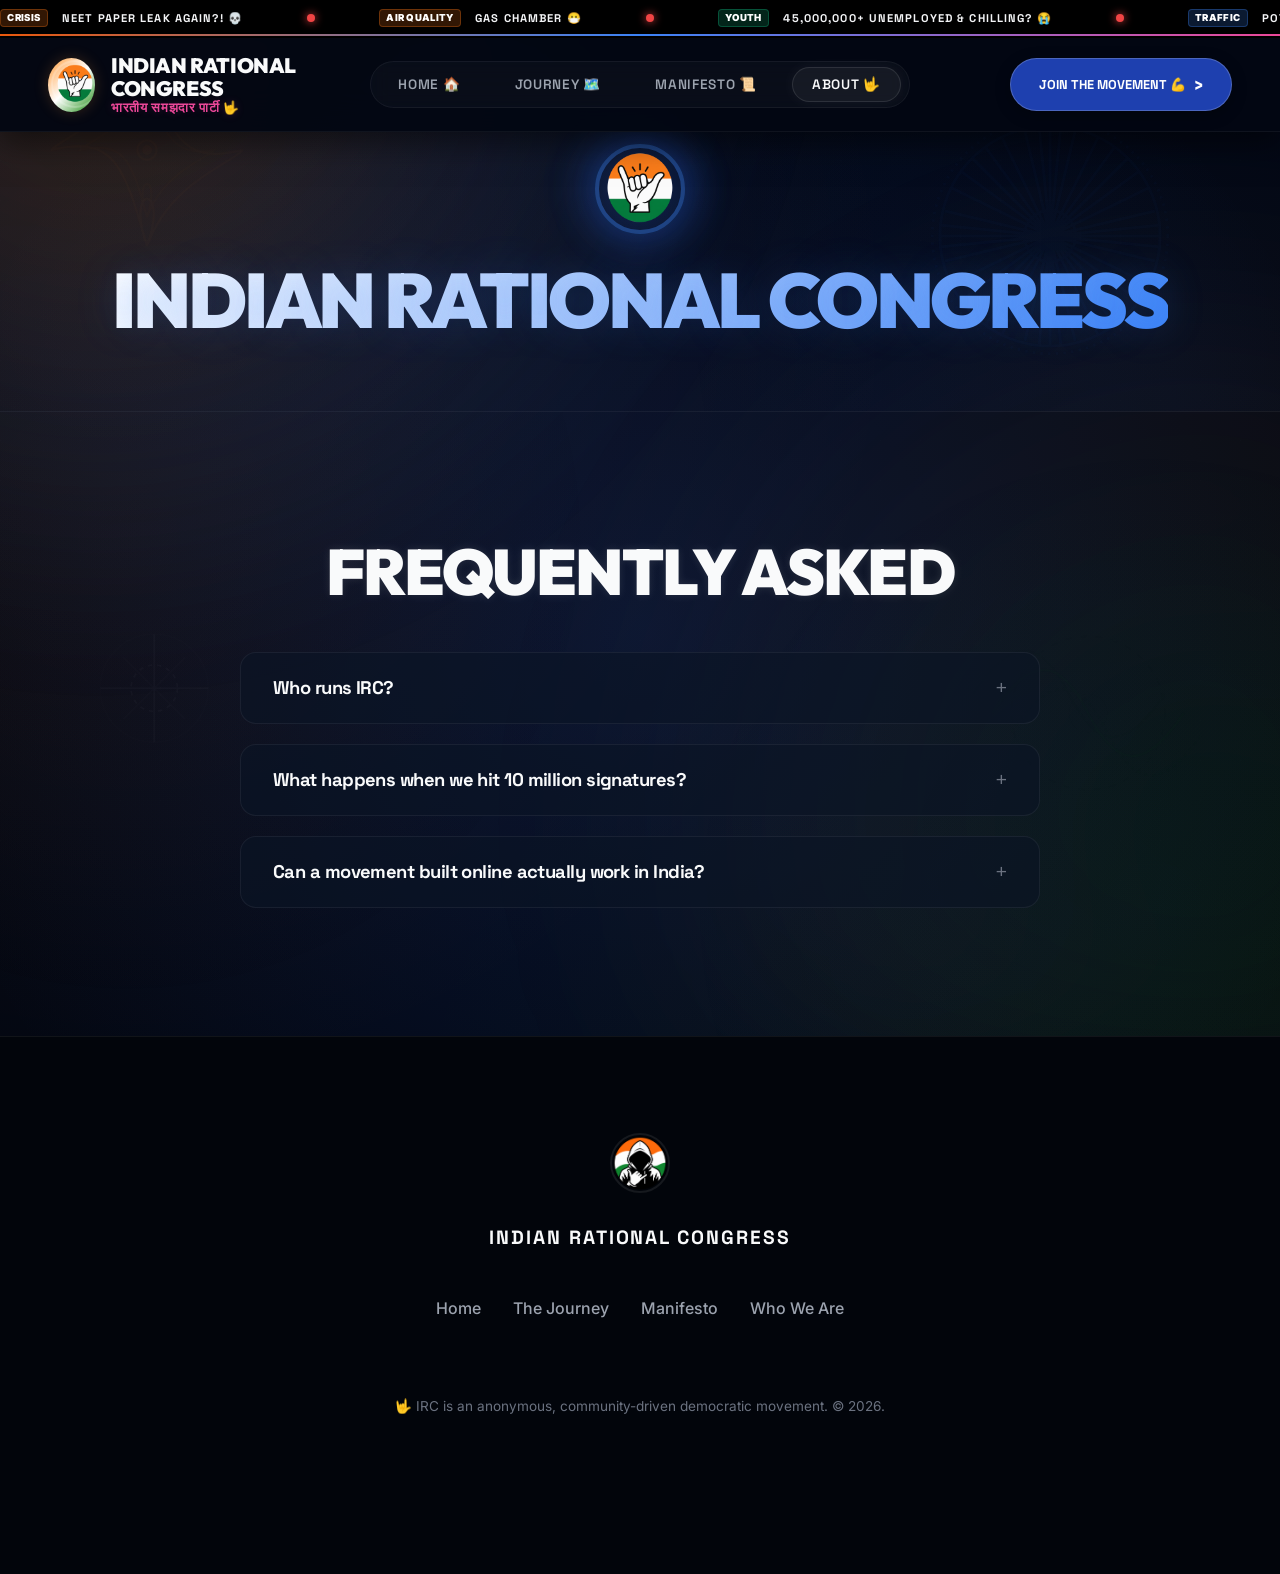
<file: about.html>
<!DOCTYPE html>
<html lang="en">
<head>
    <meta charset="UTF-8">
    <meta name="viewport" content="width=device-width, initial-scale=1.0">
    <title>Who We Are | Indian Rational Congress</title>
    <meta name="description" content="Indian Rational Congress — built by the youth, for India's future. Become a co-founder. 🤟">
    <link rel="preconnect" href="https://fonts.googleapis.com">
    <link rel="preconnect" href="https://fonts.gstatic.com" crossorigin>
    <link rel="icon" type="image/png" href="assets/logo_hand.png">
    <link rel="preload" as="image" href="assets/logo_hand.png">
    <link rel="stylesheet" href="style.css">
</head>
<body>

    <!-- Cyber Grid Background Overlay -->
    <div class="cyber-grid">
        <div class="bg-shape shape-1"></div>
        <div class="bg-shape shape-2"></div>
        <div class="bg-shape shape-3"></div>
        <div class="bg-shape shape-4"></div>
    </div>

    <!-- Ashoka Chakra Full-Screen Background -->
    <div class="ashoka-bg-canvas">
        <svg viewBox="0 0 500 500" fill="none" xmlns="http://www.w3.org/2000/svg">
            <defs>
                <path id="chakra-spoke" d="M 250 40 Q 246 140 247 218 Q 250 222 253 218 Q 254 140 250 40 Z" fill="#ffffff"/>
            </defs>
            <circle cx="250" cy="250" r="232" stroke="#ffffff" stroke-width="4" fill="none"/>
            <circle cx="250" cy="250" r="222" stroke="#ffffff" stroke-width="1.2" fill="none"/>
            <g opacity="0.95">
                <use href="#chakra-spoke" transform="rotate(0 250 250)"/>
                <use href="#chakra-spoke" transform="rotate(15 250 250)"/>
                <use href="#chakra-spoke" transform="rotate(30 250 250)"/>
                <use href="#chakra-spoke" transform="rotate(45 250 250)"/>
                <use href="#chakra-spoke" transform="rotate(60 250 250)"/>
                <use href="#chakra-spoke" transform="rotate(75 250 250)"/>
                <use href="#chakra-spoke" transform="rotate(90 250 250)"/>
                <use href="#chakra-spoke" transform="rotate(105 250 250)"/>
                <use href="#chakra-spoke" transform="rotate(120 250 250)"/>
                <use href="#chakra-spoke" transform="rotate(135 250 250)"/>
                <use href="#chakra-spoke" transform="rotate(150 250 250)"/>
                <use href="#chakra-spoke" transform="rotate(165 250 250)"/>
                <use href="#chakra-spoke" transform="rotate(180 250 250)"/>
                <use href="#chakra-spoke" transform="rotate(195 250 250)"/>
                <use href="#chakra-spoke" transform="rotate(210 250 250)"/>
                <use href="#chakra-spoke" transform="rotate(225 250 250)"/>
                <use href="#chakra-spoke" transform="rotate(240 250 250)"/>
                <use href="#chakra-spoke" transform="rotate(255 250 250)"/>
                <use href="#chakra-spoke" transform="rotate(270 250 250)"/>
                <use href="#chakra-spoke" transform="rotate(285 250 250)"/>
                <use href="#chakra-spoke" transform="rotate(300 250 250)"/>
                <use href="#chakra-spoke" transform="rotate(315 250 250)"/>
                <use href="#chakra-spoke" transform="rotate(330 250 250)"/>
                <use href="#chakra-spoke" transform="rotate(345 250 250)"/>
            </g>
            <circle cx="250" cy="250" r="28" fill="#ffffff"/>
            <circle cx="250" cy="250" r="22" stroke="#3b82f6" stroke-width="1.5" fill="none" opacity="0.7"/>
            <circle cx="250" cy="250" r="6"  fill="#3b82f6"/>
        </svg>
    </div>

    <!-- Ambient Glow Backgrounds -->
    <div class="ambient-glow"></div>
    <div class="ambient-glow-2"></div>



    <!-- UNIFIED HEADER WITH DUAL BRANDING & TOP ACTIONS (STATUS TICKER + NAVIGATION) -->
    <header class="top-header-wrap">
        <!-- Full-Width Running Cyber-Marquee Status Ticker -->
        <div class="top-status-ticker-full">
            <div class="status-ticker-track">
                <span class="ticker-item"><span class="ticker-badge crisis">CRISIS</span> NEET PAPER LEAK AGAIN?! 💀</span>
                <span class="ticker-dot"></span>
                <span class="ticker-item"><span class="ticker-badge crisis">AIR QUALITY</span> GAS CHAMBER 😷</span>
                <span class="ticker-dot"></span>
                <span class="ticker-item"><span class="ticker-badge awakening">YOUTH</span> 45,000,000+ UNEMPLOYED & CHILLING? 😭</span>
                <span class="ticker-dot"></span>
                <span class="ticker-item"><span class="ticker-badge safety">TRAFFIC</span> POTHOLE COUNT = INFINITY 🕳️</span>
                <span class="ticker-dot"></span>
                <span class="ticker-item"><span class="ticker-badge awakening">THE WE</span> 1 MOVEMENT RISING 🤟</span>
                <span class="ticker-dot"></span>
                
                <!-- Repeat for seamless looping -->
                <span class="ticker-item"><span class="ticker-badge crisis">CRISIS</span> NEET PAPER LEAK AGAIN?! 💀</span>
                <span class="ticker-dot"></span>
                <span class="ticker-item"><span class="ticker-badge crisis">AIR QUALITY</span> GAS CHAMBER 😷</span>
                <span class="ticker-dot"></span>
                <span class="ticker-item"><span class="ticker-badge awakening">YOUTH</span> 45,000,000+ UNEMPLOYED & CHILLING? 😭</span>
                <span class="ticker-dot"></span>
                <span class="ticker-item"><span class="ticker-badge safety">TRAFFIC</span> POTHOLE COUNT = INFINITY 🕳️</span>
                <span class="ticker-dot"></span>
                <span class="ticker-item"><span class="ticker-badge awakening">THE WE</span> 1 MOVEMENT RISING 🤟</span>
                <span class="ticker-dot"></span>
            </div>
        </div>
        
        <!-- Main Header Branding and Navigation Bar -->
        <div class="header-main-nav">
            <a href="index.html" class="header-branding">
                <div class="logo-with-shield">
                    <img src="assets/logo_hand.png" alt="IRC Logo" class="logo-img" decoding="async" width="54" height="54">
                </div>
                <div class="branding-text">
                    <span class="brand-title">INDIAN RATIONAL CONGRESS</span>
                    <span class="brand-subtitle">भारतीय समझदार पार्टी 🤟</span>
                </div>
            </a>
            <div class="nav-pill-container">
                <nav class="nav-bar">
                    <a href="index.html" class="nav-link">Home 🏠</a>
                    <a href="journey.html" class="nav-link">Journey 🗺️</a>
                    <a href="manifesto.html" class="nav-link">Manifesto 📜</a>
                    <a href="about.html" class="nav-link active">About 🤟</a>
                </nav>
            </div>
            <a href="index.html#join" class="join-btn-header">
                JOIN THE MOVEMENT 💪 <span>&rsaquo;</span>
            </a>
        </div>
    </header>

    <!-- HERO SECTION -->
    <section class="about-hero section-gloomy">
        <div class="hero-logo-portal">
            <img src="assets/logo_hand.png" alt="IRC Logo" class="hero-logo">
        </div>
        <h1 class="hero-title glow-text">Indian Rational Congress</h1>
    </section>

    <!-- FAQ ACCORDION -->
    <section class="faq-section section-bright">
        <!-- Multilingual background watermarks for FAQ -->
        <div class="multilingual-watermarks-container">
            <span class="watermark-item" style="top: 15%; left: 12%; font-size: clamp(4rem, 10vw, 8rem);">ਜਵਾਨੀ</span>
            <span class="watermark-item" style="top: 50%; right: 10%; font-size: clamp(4rem, 10vw, 8rem);">ગુજરાતી</span>
            <span class="watermark-item" style="top: 80%; left: 15%; font-size: clamp(5rem, 12vw, 9rem);">യുവത്വം</span>
        </div>
        <div class="container">
            <h2 class="section-title">FREQUENTLY ASKED</h2>
            
            <div class="faq-container">
                <!-- FAQ 1 -->
                <div class="faq-item">
                    <button class="faq-header" onclick="toggleFaq(this)">
                        <h3>Who runs IRC?</h3>
                        <span class="faq-icon">+</span>
                    </button>
                    <div class="faq-content">
                        <p>The people of India.</p>
                    </div>
                </div>

                <!-- FAQ 2 -->
                <div class="faq-item">
                    <button class="faq-header" onclick="toggleFaq(this)">
                        <h3>What happens when we hit 10 million signatures?</h3>
                        <span class="faq-icon">+</span>
                    </button>
                    <div class="faq-content">
                        <p>We trigger India's first youth-written convention. Not a digital stream, but a massive in-person democratic convention. The location, city, and dates will be selected democratically by all co-founders. That is where we vote on our final mandate.</p>
                    </div>
                </div>

                <!-- FAQ 3 -->
                <div class="faq-item">
                    <button class="faq-header" onclick="toggleFaq(this)">
                        <h3>Can a movement built online actually work in India?</h3>
                        <span class="faq-icon">+</span>
                    </button>
                    <div class="faq-content">
                        <p>Over 12 million people followed the Cockroach Janta Party meme in under 5 days. The anger and attention exist, they are just currently funneled into jokes. When we channel that exact energy into a serious, rational direction with city chapters, we become an unstoppable democratic force.</p>
                    </div>
                </div>
            </div>
        </div>
    </section>

    <!-- FOOTER -->
    <footer>
        <div class="container">
            <div class="footer-content">
                <img src="assets/logo.png" alt="IRC Logo" class="footer-logo" loading="lazy" decoding="async">
                <div class="footer-text">INDIAN RATIONAL CONGRESS</div>
                <div class="footer-links">
                    <a href="index.html" class="footer-link">Home</a>
                    <a href="journey.html" class="footer-link">The Journey</a>
                    <a href="manifesto.html" class="footer-link">Manifesto</a>
                    <a href="about.html" class="footer-link">Who We Are</a>
                </div>
                <div class="footer-copy">
                    🤟 IRC is an anonymous, community-driven democratic movement. © 2026.
                </div>
            </div>
        </div>
    </footer>

    <!-- Floating navbar is now handled responsively inside the unified header -->

    <!-- INTERACTIVE SCRIPTS -->
    <script>
        // FAQ Toggle Accordion Logic
        function toggleFaq(header) {
            const faqItem = header.parentElement;
            const content = faqItem.querySelector('.faq-content');
            
            // Check if active
            const isActive = faqItem.classList.contains('active');
            
            // Close all others
            document.querySelectorAll('.faq-item').forEach(item => {
                item.classList.remove('active');
                item.querySelector('.faq-content').style.maxHeight = null;
            });
            
            if (!isActive) {
                faqItem.classList.add('active');
                content.style.maxHeight = content.scrollHeight + 'px';
            }
        }
    </script>
</body>
</html>
</file>
<file: style.css>
@import url('https://fonts.googleapis.com/css2?family=Space+Grotesk:wght@400;500;600;700&family=Outfit:wght@600;800;900&family=Inter:wght@400;500;600&family=Permanent+Marker&family=Space+Mono:wght@400;700&family=Marcellus&display=swap');

:root {
    --bg-primary: #030712;
    --bg-secondary: #070e1b;
    --bg-card: rgba(10, 20, 38, 0.6);
    --border-color: rgba(255, 255, 255, 0.06);
    --border-color-glow: rgba(59, 130, 246, 0.4);
    
    --text-primary: #f9fafb;
    --text-secondary: #9ca3af;
    --text-muted: #6b7280;
    
    --accent: #2563eb;
    --accent-glow: rgba(37, 99, 235, 0.25);
    --accent-neon: #3b82f6;
    
    --saffron: #f97316;
    --saffron-glow: rgba(249, 115, 22, 0.15);
    --saffron-neon: #ea580c;
    
    --faded: #4b5563;
    
    --font-display: 'Outfit', sans-serif;
    --font-accent: 'Space Grotesk', sans-serif;
    --font-sans: 'Inter', sans-serif;
    
    --transition-smooth: all 0.4s cubic-bezier(0.16, 1, 0.3, 1);
    --transition-bounce: all 0.5s cubic-bezier(0.34, 1.56, 0.64, 1);
    
    /* Gen-Z Bright / Neo-brutalist Section variables */
    --bg-bright: #f4f5f0;
    --text-bright: #090d16;
    --text-bright-secondary: #27272a;
    --border-thick: 3px solid #000000;
    --shadow-brutal: 6px 6px 0px #000000;
    --shadow-brutal-hover: 10px 10px 0px #000000;
}

* {
    margin: 0;
    padding: 0;
    box-sizing: border-box;
    -webkit-font-smoothing: antialiased;
    -moz-osx-font-smoothing: grayscale;
}

html {
    scroll-behavior: smooth;
    background-color: var(--bg-primary);
    color: var(--text-primary);
    font-family: var(--font-sans);
    overflow-x: hidden;
    background-image: 
        radial-gradient(circle at 50% 40%, rgba(37, 99, 235, 0.15) 0%, transparent 65%),
        radial-gradient(circle at 10% 20%, rgba(255, 153, 51, 0.08) 0%, transparent 45%),
        radial-gradient(circle at 90% 80%, rgba(19, 136, 8, 0.08) 0%, transparent 45%);
}

body {
    min-height: 100vh;
    overflow-x: hidden;
    position: relative;
    background: transparent;
}

/* Base Scrollbar */
::-webkit-scrollbar {
    width: 8px;
}
::-webkit-scrollbar-track {
    background: var(--bg-primary);
}
::-webkit-scrollbar-thumb {
    background: rgba(255, 255, 255, 0.1);
    border-radius: 4px;
}
::-webkit-scrollbar-thumb:hover {
    background: var(--accent);
}

/* Ambient Background Orbs - Indian Tricolor Mesh */
.ambient-glow {
    position: fixed;
    width: 75vw;
    height: 75vw;
    background: radial-gradient(circle at 30% 30%, rgba(255, 153, 51, 0.28) 0%, rgba(59, 130, 246, 0.18) 45%, rgba(3, 7, 18, 0) 70%);
    top: -25vw;
    left: -15vw;
    z-index: -3;
    pointer-events: none;
    filter: blur(100px);
    animation: morphGlow 22s infinite linear;
}

.ambient-glow-2 {
    position: fixed;
    width: 70vw;
    height: 70vw;
    background: radial-gradient(circle at 70% 70%, rgba(19, 136, 8, 0.25) 0%, rgba(255, 153, 51, 0.14) 40%, rgba(3, 7, 18, 0) 75%);
    bottom: -15vw;
    right: -15vw;
    z-index: -3;
    pointer-events: none;
    filter: blur(110px);
    animation: morphGlow 28s infinite linear reverse;
}

@keyframes morphGlow {
    0% {
        border-radius: 42% 58% 70% 30% / 45% 45% 55% 55%;
        transform: rotate(0deg) scale(1);
    }
    33% {
        border-radius: 70% 30% 52% 48% / 60% 40% 60% 40%;
        transform: rotate(120deg) scale(1.15);
    }
    66% {
        border-radius: 50% 50% 30% 70% / 40% 60% 40% 60%;
        transform: rotate(240deg) scale(0.9);
    }
    100% {
        border-radius: 42% 58% 70% 30% / 45% 45% 55% 55%;
        transform: rotate(360deg) scale(1);
    }
}

/* Floating Background Shapes & Indian Cultural Motifs */
.bg-shape {
    position: absolute;
    pointer-events: none;
    z-index: -1;
    opacity: 0.16;
    transition: opacity 0.5s ease, filter 0.5s ease;
    filter: drop-shadow(0 0 15px rgba(255, 255, 255, 0.05));
}

.bg-shape:hover {
    opacity: 0.28;
    filter: drop-shadow(0 0 25px rgba(255, 255, 255, 0.15));
}

/* Drifting and spinning keyframe behaviors */
@keyframes slow-spin-clockwise {
    0% { transform: rotate(0deg); }
    100% { transform: rotate(360deg); }
}

@keyframes slow-spin-counter {
    0% { transform: rotate(360deg); }
    100% { transform: rotate(0deg); }
}

@keyframes gentle-drift-1 {
    0% { transform: translate(0, 0) rotate(0deg) scale(1); }
    50% { transform: translate(40px, -50px) rotate(180deg) scale(1.1); }
    100% { transform: translate(0, 0) rotate(360deg) scale(1); }
}

@keyframes gentle-drift-2 {
    0% { transform: translate(0, 0) rotate(0deg) scale(1.05); }
    50% { transform: translate(-50px, 40px) rotate(-180deg) scale(0.95); }
    100% { transform: translate(0, 0) rotate(-360deg) scale(1.05); }
}

/* 1. Ashoka Chakra / Geometric Progress Wheel Motif (Electric Indigo Blue) */
.shape-1 {
    top: 12%;
    right: 8%;
    width: clamp(200px, 20vw, 320px);
    height: clamp(200px, 20vw, 320px);
    background-image: url("data:image/svg+xml,%3Csvg xmlns='http://www.w3.org/2000/svg' viewBox='0 0 100 100' stroke='%233b82f6' stroke-width='1.2' fill='none'%3E%3Ccircle cx='50' cy='50' r='46' stroke-dasharray='1,2'/%3E%3Ccircle cx='50' cy='50' r='43'/%3E%3Ccircle cx='50' cy='50' r='10'/%3E%3Ccircle cx='50' cy='50' r='2' fill='%233b82f6'/%3E%3Cpath d='M50 7 L50 93 M7 50 L93 50 M19.6 19.6 L80.4 80.4 M19.6 80.4 L80.4 19.6 M31.2 11.5 L68.8 88.5 M11.5 31.2 L88.5 68.8 M11.5 68.8 L88.5 31.2 M31.2 88.5 L68.8 11.5 M40.2 9 L59.8 91 M9 40.2 L91 59.8 M9 59.8 L91 40.2 M40.2 91 L59.8 9 M45.8 7.6 L54.2 92.4 M7.6 45.8 L92.4 54.2 M7.6 54.2 L92.4 45.8 M45.8 92.4 L54.2 7.6 M25 15.6 L75 84.4 M15.6 25 L84.4 75 M15.6 75 L84.4 25 M25 84.4 L75 15.6'/%3E%3C/svg%3E");
    background-repeat: no-repeat;
    background-size: contain;
    animation: slow-spin-clockwise 90s infinite linear;
    opacity: 0.15;
}

/* 2. Indian Lotus Mandala / Growth Motif (Vibrant Saffron Saffron) */
.shape-2 {
    top: 6%;
    left: 4%;
    width: clamp(160px, 15vw, 240px);
    height: clamp(160px, 15vw, 240px);
    background-image: url("data:image/svg+xml,%3Csvg xmlns='http://www.w3.org/2000/svg' viewBox='0 0 100 100' stroke='%23FF9933' stroke-width='1.2' fill='none'%3E%3Cpath d='M50 0 C62 33, 38 33, 50 0 C38 33, 8 42, 0 50 C33 42, 38 58, 50 100 C38 67, 62 67, 50 100 C62 67, 92 58, 100 50 C67 58, 62 42, 50 0 Z'/%3E%3Cpath d='M50 15 C58 38, 42 38, 50 15 C42 38, 20 45, 15 50 C38 45, 42 55, 50 85 C42 62, 58 62, 50 85 C58 62, 80 55, 85 50 C62 55, 58 38, 50 15 Z' opacity='0.7'/%3E%3Ccircle cx='50' cy='50' r='5' stroke='%23FF9933'/%3E%3Ccircle cx='50' cy='50' r='2' fill='%23FF9933'/%3E%3C/svg%3E");
    background-repeat: no-repeat;
    background-size: contain;
    animation: gentle-drift-1 45s infinite linear;
    opacity: 0.18;
}

/* 3. Emerald Floating Wave / Diverse Landscapes Motif (Organic Emerald Green) */
.shape-3 {
    bottom: 8%;
    right: 6%;
    width: clamp(180px, 18vw, 280px);
    height: clamp(180px, 18vw, 280px);
    background-image: url("data:image/svg+xml,%3Csvg xmlns='http://www.w3.org/2000/svg' viewBox='0 0 120 120' stroke='%23138808' stroke-width='1.2' fill='none'%3E%3Cpath d='M10,60 C30,30, 45,30, 60,60 C75,90, 90,90, 110,60'/%3E%3Cpath d='M20,70 C40,40, 55,40, 70,70 C85,100, 100,100, 120,70' opacity='0.6' stroke-dasharray='2,2'/%3E%3Cpath d='M0,50 C20,20, 35,20, 50,50 C65,80, 80,80, 100,50' opacity='0.4'/%3E%3Ccircle cx='60' cy='60' r='40' stroke-dasharray='4,4' opacity='0.3'/%3E%3Ccircle cx='60' cy='60' r='10' opacity='0.2'/%3E%3C/svg%3E");
    background-repeat: no-repeat;
    background-size: contain;
    animation: gentle-drift-2 55s infinite linear;
    opacity: 0.16;
}

/* 4. Cyber Spark Cross / Technological Unity Motif (Glow White) */
.shape-4 {
    bottom: 15%;
    left: 6%;
    width: clamp(140px, 12vw, 200px);
    height: clamp(140px, 12vw, 200px);
    background-image: url("data:image/svg+xml,%3Csvg xmlns='http://www.w3.org/2000/svg' viewBox='0 0 100 100' stroke='%23ffffff' stroke-width='1.2' fill='none'%3E%3Cpath d='M50 15 L50 85 M15 50 L85 50'/%3E%3Cpath d='M30 30 L70 70 M30 70 L70 30' opacity='0.6'/%3E%3Ccircle cx='50' cy='50' r='15' stroke-dasharray='3,3'/%3E%3Ccircle cx='50' cy='50' r='35' opacity='0.4'/%3E%3Ccircle cx='50' cy='50' r='45' opacity='0.2'/%3E%3C/svg%3E");
    background-repeat: no-repeat;
    background-size: contain;
    animation: slow-spin-counter 70s infinite linear;
    opacity: 0.15;
}

/* Header & Typography */
h1, h2, h3, h4 {
    font-family: var(--font-display);
    font-weight: 900;
    line-height: 1.0;
    letter-spacing: -0.03em;
}

p {
    font-family: var(--font-sans);
    line-height: 1.6;
    color: var(--text-secondary);
}

.glow-text {
    background: linear-gradient(135deg, #ffffff 0%, var(--accent-neon) 100%);
    -webkit-background-clip: text;
    -webkit-text-fill-color: transparent;
    text-shadow: 0 0 40px rgba(59, 130, 246, 0.2);
}

.glow-text-saffron {
    background: linear-gradient(135deg, #ffffff 0%, var(--saffron-neon) 100%);
    -webkit-background-clip: text;
    -webkit-text-fill-color: transparent;
    text-shadow: 0 0 40px rgba(249, 115, 22, 0.2);
}

/* Top Header Wrap and Ticker */
.top-header-wrap {
    position: fixed;
    top: 0;
    left: 0;
    width: 100%;
    z-index: 1000;
    background: rgba(3, 7, 18, 0.8);
    backdrop-filter: blur(20px);
}

.top-status-ticker-full {
    height: 48px;
    background: rgba(0, 0, 0, 0.4);
    border-bottom: 1px solid rgba(255, 255, 255, 0.05);
    display: flex;
    align-items: center;
    overflow: hidden;
}

.status-ticker-track {
    display: flex;
    align-items: center;
    gap: 3rem;
    white-space: nowrap;
    animation: ticker 40s linear infinite;
}

@keyframes ticker {
    0% { transform: translateX(0); }
    100% { transform: translateX(-50%); }
}

.ticker-item {
    font-family: var(--font-accent);
    font-size: 0.7rem;
    font-weight: 700;
    letter-spacing: 0.1em;
    display: flex;
    align-items: center;
    gap: 0.75rem;
}

.ticker-badge {
    padding: 0.2rem 0.6rem;
    border-radius: 4px;
    font-size: 0.65rem;
    font-weight: 900;
}

.ticker-dot {
    width: 4px;
    height: 4px;
    background: rgba(255, 255, 255, 0.2);
    border-radius: 50%;
}

/* Header Branding */
.header-branding {
    display: flex;
    align-items: center;
    gap: 1.25rem;
    text-decoration: none;
}

.logo-with-shield {
    width: 54px;
    height: 54px;
    border-radius: 50%;
    padding: 3px;
    background: linear-gradient(135deg, #FF9933, #FFFFFF, #138808);
}

.logo-with-shield .logo-img {
    width: 100%;
    height: 100%;
    border-radius: 50%;
    background: #030712;
    border: none;
}

.branding-text {
    display: flex;
    flex-direction: column;
}

.brand-title {
    font-family: var(--font-display);
    font-size: 1.4rem;
    font-weight: 900;
    color: #fff;
    letter-spacing: 0.02em;
}

.brand-subtitle {
    font-family: var(--font-display);
    font-size: 0.95rem;
    color: #FF9933; /* Saffron Influence */
    font-weight: 700;
    letter-spacing: 0.05em;
}

/* Clear old collage fragments */
.party-collage-bg { display: none; }
.multilingual-watermarks-container { display: none; }

.nav-link {
    font-family: var(--font-accent);
    color: var(--text-secondary);
    text-decoration: none;
    font-weight: 600;
    font-size: 0.9rem;
    letter-spacing: 0.05em;
    text-transform: uppercase;
    padding: 0.5rem 1rem;
    border-radius: 9999px;
    transition: var(--transition-smooth);
}

.nav-link:hover, .nav-link.active {
    color: var(--text-primary);
    background: rgba(255, 255, 255, 0.05);
}

.nav-link.active {
    border: 1px solid rgba(255, 255, 255, 0.1);
    box-shadow: 0 0 15px rgba(255, 255, 255, 0.05);
}

/* Logo icon styled */
.logo-container {
    display: flex;
    align-items: center;
    gap: 0.75rem;
}

.logo-img {
    width: 40px;
    height: 40px;
    border-radius: 50%;
    border: 2px solid rgba(255, 255, 255, 0.1);
    transition: var(--transition-smooth);
}

.logo-container:hover .logo-img {
    transform: rotate(15deg) scale(1.1);
    border-color: var(--accent-neon);
}

/* Buttons */
.btn-primary {
    display: inline-flex;
    align-items: center;
    justify-content: center;
    background: linear-gradient(135deg, var(--accent) 0%, #1d4ed8 100%);
    color: var(--text-primary);
    font-family: var(--font-accent);
    font-weight: 700;
    text-transform: uppercase;
    letter-spacing: 0.08em;
    padding: 1.25rem 2.5rem;
    border-radius: 12px;
    border: 1px solid rgba(255, 255, 255, 0.1);
    cursor: pointer;
    text-decoration: none;
    box-shadow: 0 10px 25px rgba(37, 99, 235, 0.3), inset 0 1px 0 rgba(255, 255, 255, 0.2);
    transition: var(--transition-bounce);
    position: relative;
    overflow: hidden;
}

.btn-primary::before {
    content: '';
    position: absolute;
    top: 0;
    left: -100%;
    width: 100%;
    height: 100%;
    background: linear-gradient(
        90deg,
        transparent,
        rgba(255, 255, 255, 0.2),
        transparent
    );
    transition: 0.5s;
}

.btn-primary:hover::before {
    left: 100%;
}

.btn-primary:hover {
    transform: translateY(-4px) scale(1.02);
    box-shadow: 0 15px 30px rgba(37, 99, 235, 0.5);
}

.btn-primary:active {
    transform: translateY(0) scale(0.98);
}

/* Glass Card */
.glass-card {
    background: var(--bg-card);
    backdrop-filter: blur(12px);
    -webkit-backdrop-filter: blur(12px);
    border: 1px solid var(--border-color);
    border-radius: 24px;
    padding: 3rem;
    box-shadow: 0 30px 60px rgba(0, 0, 0, 0.4);
    transition: var(--transition-smooth);
}

.glass-card:hover {
    border-color: rgba(255, 255, 255, 0.1);
    box-shadow: 0 40px 80px rgba(0, 0, 0, 0.5);
}

/* Global utility container */
.container {
    max-width: 1200px;
    margin: 0 auto;
    padding: 0 2rem;
}

/* Hero Section */
.hero {
    min-height: 100vh;
    display: flex;
    flex-direction: column;
    justify-content: center;
    align-items: center;
    text-align: center;
    padding: 6rem 2rem 2rem 2rem;
    position: relative;
}

.hero-logo-portal {
    position: relative;
    margin-bottom: 2rem;
    animation: portalFloat 6s infinite alternate ease-in-out;
}

.hero-logo-portal::after {
    content: '';
    position: absolute;
    width: 150px;
    height: 150px;
    border-radius: 50%;
    background: radial-gradient(circle, var(--accent-glow) 0%, rgba(37, 99, 235, 0) 70%);
    top: 50%;
    left: 50%;
    transform: translate(-50%, -50%);
    z-index: -1;
    filter: blur(15px);
}

.hero-logo {
    width: 140px;
    height: 140px;
    border-radius: 50%;
    border: 4px solid var(--border-color-glow);
    box-shadow: 0 0 50px rgba(37, 99, 235, 0.4);
    transition: var(--transition-bounce);
}

.hero-logo-portal:hover .hero-logo {
    transform: rotate(20deg) scale(1.1);
    border-color: var(--accent-neon);
    box-shadow: 0 0 60px rgba(37, 99, 235, 0.7);
}

@keyframes portalFloat {
    0% { transform: translateY(0); }
    100% { transform: translateY(-15px); }
}

.hero-title {
    font-size: clamp(2rem, 5.5vw, 3.8rem);
    text-transform: uppercase;
    margin-bottom: 1rem;
    letter-spacing: -0.04em;
}

.hero-subtitle {
    font-family: var(--font-sans);
    font-size: clamp(0.95rem, 2vw, 1.3rem);
    font-weight: 500;
    color: var(--accent-neon);
    margin-bottom: 2rem;
    letter-spacing: 0.05em;
    text-transform: uppercase;
}

/* Sections Global */
section {
    padding: 8rem 0;
    position: relative;
}

.section-title {
    font-size: clamp(2.5rem, 5vw, 4.5rem);
    text-transform: uppercase;
    margin-bottom: 3rem;
    text-align: center;
    letter-spacing: -0.03em;
}

/* Footer style */
footer {
    padding: 6rem 0 10rem 0;
    background: #02050b;
    border-top: 1px solid var(--border-color);
    text-align: center;
}

.footer-content {
    display: flex;
    flex-direction: column;
    align-items: center;
    gap: 2rem;
}

.footer-logo {
    width: 60px;
    height: 60px;
    border-radius: 50%;
    border: 2px solid rgba(255, 255, 255, 0.08);
}

.footer-text {
    font-family: var(--font-accent);
    font-size: 1.2rem;
    font-weight: 700;
    text-transform: uppercase;
    letter-spacing: 0.1em;
}

.footer-links {
    display: flex;
    gap: 2rem;
    margin-top: 1rem;
}

.footer-link {
    color: var(--text-secondary);
    text-decoration: none;
    font-weight: 500;
    transition: var(--transition-smooth);
}

.footer-link:hover {
    color: var(--text-primary);
}

.footer-copy {
    color: var(--text-muted);
    font-size: 0.85rem;
    margin-top: 3rem;
}

/* Custom Cursor element for high fidelity desktops */
.custom-cursor {
    display: none !important;
}

/* ---------------------------------------------------- */
/* HOME PAGE COMPONENT STYLES                           */
/* ---------------------------------------------------- */

/* ---------------------------------------------------- */
/* NEW UI UPDATES AS PER REFERENCE IMAGE                */
/* ---------------------------------------------------- */

/* Top Status Ticker Badges */
.ticker-badge.safety { background: rgba(59, 130, 246, 0.2); color: #3b82f6; border: 1px solid rgba(59, 130, 246, 0.3); }
.ticker-badge.crime { background: rgba(239, 68, 68, 0.2); color: #ef4444; border: 1px solid rgba(239, 68, 68, 0.3); }
.ticker-badge.crisis { background: rgba(249, 115, 22, 0.2); color: #f97316; border: 1px solid rgba(249, 115, 22, 0.3); }
.ticker-badge.awakening { background: rgba(16, 185, 129, 0.2); color: #10b981; border: 1px solid rgba(16, 185, 129, 0.3); }

/* Header Navigation Pill and Join Button */
.header-main-nav {
    display: flex;
    justify-content: space-between;
    align-items: center;
    padding: 1.5rem 4rem !important;
    background: transparent !important;
}

.nav-pill-container {
    background: rgba(255, 255, 255, 0.03);
    backdrop-filter: blur(10px);
    border: 1px solid rgba(255, 255, 255, 0.05);
    border-radius: 99px;
    padding: 0.3rem 0.5rem;
}

.nav-pill-container .nav-bar {
    position: relative !important;
    bottom: auto !important;
    left: auto !important;
    transform: none !important;
    background: transparent !important;
    border: none !important;
    box-shadow: none !important;
}

.join-btn-header {
    background: rgba(37, 99, 235, 0.1);
    color: #fff;
    text-decoration: none;
    font-family: var(--font-accent);
    font-weight: 700;
    font-size: 0.8rem;
    padding: 0.8rem 1.5rem;
    border-radius: 99px;
    border: 1px solid rgba(37, 99, 235, 0.3);
    display: flex;
    align-items: center;
    gap: 0.5rem;
    transition: all 0.3s ease;
}

.join-btn-header:hover {
    background: var(--accent);
    box-shadow: 0 0 20px rgba(37, 99, 235, 0.3);
}

/* Hero Headline and Subtitle */
.hero-title-main {
    font-size: clamp(2rem, 6vw, 5.5rem) !important;
    line-height: 0.9 !important;
    letter-spacing: -0.04em !important;
    margin-bottom: 1.5rem !important;
    display: flex !important;
    flex-direction: column !important;
    align-items: center !important;
    text-align: center !important;
    font-weight: 900 !important;
    color: #fff !important;
}

.highlight-orange {
    color: #FF9933 !important;
    text-shadow: 0 0 50px rgba(255, 153, 51, 0.4);
    background: none !important;
    -webkit-text-fill-color: initial !important;
}

.highlight-green {
    color: #138808 !important;
    text-shadow: 0 0 50px rgba(19, 136, 8, 0.4);
    background: none !important;
    -webkit-text-fill-color: initial !important;
}

.hero-subtitle-new {
    font-family: var(--font-accent);
    font-size: clamp(1rem, 2.8vw, 2.2rem);
    font-weight: 800;
    letter-spacing: 0.15em;
    color: var(--text-primary);
    margin-bottom: 4rem;
    text-transform: uppercase;
    display: flex;
    gap: 0.75rem;
    justify-content: center;
}

.hero-glass-dashboard-card.main-dashboard {
    max-width: 1200px !important;
    padding: 3rem 4rem !important;
    background: rgba(5, 10, 22, 0.25) !important;
    border-radius: 40px !important;
    border: 1px solid rgba(255, 255, 255, 0.08) !important;
    position: relative;
    overflow: visible;
}

/* Scroll Down Button Positioned Correctly */
.scroll-down-btn {
    position: absolute;
    bottom: -30px;
    left: 50%;
    transform: translateX(-50%);
    width: 64px;
    height: 64px;
    background: #030712;
    border: 1px solid rgba(255, 255, 255, 0.1);
    border-radius: 50%;
    display: flex;
    align-items: center;
    justify-content: center;
    z-index: 50;
    box-shadow: 0 10px 30px rgba(0, 0, 0, 0.8);
    cursor: pointer;
}

.arrow-down-icon {
    width: 40px;
    height: 40px;
    background: #2563eb;
    border-radius: 50%;
    display: flex;
    align-items: center;
    justify-content: center;
    color: #fff;
    font-size: 1.5rem;
    transition: transform 0.3s ease;
}

.scroll-down-btn:hover .arrow-down-icon {
    transform: translateY(3px);
}

.dashboard-grid {
    display: grid;
    grid-template-columns: 1fr 1.2fr;
    gap: 5rem;
    align-items: center;
}

.founder-branding {
    display: flex;
    flex-direction: column;
    align-items: center;
}

.dashboard-stats {
    display: flex;
    flex-direction: column;
    align-items: flex-start;
}

.odometer-wrap {
    justify-content: flex-start;
}

.founder-circle-logo {
    width: 280px;
    height: 280px;
    border-radius: 50%;
    padding: 10px;
    background: linear-gradient(135deg, #FF9933, #FFFFFF, #138808);
    position: relative;
    box-shadow: 0 0 60px rgba(0, 0, 0, 0.5);
}

.founder-img {
    width: 100%;
    height: 100%;
    border-radius: 50%;
    background: #030712;
    object-fit: cover;
    border: 5px solid #030712;
}

.founder-title {
    margin-top: 2rem;
    text-align: center;
}

.founder-title .label {
    font-size: 0.75rem;
    color: var(--text-muted);
    letter-spacing: 0.2em;
    border-top: 1px solid rgba(255, 255, 255, 0.1);
    border-bottom: 1px solid rgba(255, 255, 255, 0.1);
    padding: 0.3rem 1rem;
    display: inline-block;
}

.founder-title .hindi-name {
    font-size: 2.5rem;
    margin-top: 0.5rem;
}

/* Hero Alignment */
.hero {
    min-height: 100vh;
    padding: 12rem 2rem 6rem 2rem !important;
    display: flex;
    flex-direction: column;
    align-items: center;
    justify-content: flex-start;
    gap: 0;
}

/* Ambient Side Effects */
.hero::before, .hero::after {
    content: '';
    position: absolute;
    width: 600px;
    height: 600px;
    border-radius: 50%;
    z-index: -1;
    filter: blur(120px);
    opacity: 0.15;
    pointer-events: none;
}

.hero::before {
    background: #FF9933;
    left: -200px;
    top: 50%;
    transform: translateY(-50%);
}

.hero::after {
    background: #138808;
    right: -200px;
    top: 50%;
    transform: translateY(-50%);
}

/* Odometer Polishing */
.odometer-wrap {
    gap: 0.5rem;
    display: flex;
    align-items: center;
    margin: 2rem 0 !important;
}

.digit-card {
    background: #0d1117;
    border: 1px solid rgba(255, 255, 255, 0.15);
    box-shadow: 0 4px 15px rgba(0, 0, 0, 0.6), inset 0 0 10px rgba(0,0,0,0.5);
    color: #fff;
    font-size: 4.8rem !important;
    font-weight: 800;
    width: 78px !important;
    height: 105px !important;
    display: flex;
    align-items: center;
    justify-content: center;
    border-radius: 12px;
}

.digit-separator {
    color: #FF9933 !important;
    margin: 0 0.15rem;
    font-size: 3.8rem !important;
    font-weight: 900 !important;
    align-self: flex-end;
    padding-bottom: 12px;
    opacity: 1 !important;
}

.dashboard-actions {
    width: 100%;
    margin-top: 1rem;
}

.btn-dashboard-primary {
    display: flex;
    width: 100%;
    background: linear-gradient(90deg, #1e40af, #2563eb);
    padding: 1.6rem 2.8rem !important;
    border-radius: 18px;
    text-decoration: none;
    color: #fff;
    font-weight: 800;
    font-size: 1.25rem !important;
    font-family: var(--font-accent);
    justify-content: space-between;
    align-items: center;
    text-transform: uppercase;
    letter-spacing: 0.12em;
    border: 1px solid rgba(255, 255, 255, 0.15);
    box-shadow: 0 12px 35px rgba(37, 99, 235, 0.45);
    transition: all 0.4s cubic-bezier(0.175, 0.885, 0.32, 1.275);
}

.btn-dashboard-primary:hover {
    transform: translateY(-6px) scale(1.01);
    box-shadow: 0 20px 50px rgba(37, 99, 235, 0.6);
}

.btn-dashboard-primary .arrow {
    font-size: 1.8rem;
    font-weight: 300;
}

.join-movement-wrapper {
    display: flex;
    align-items: center;
    justify-content: center;
    gap: 0.6rem;
    margin-top: 1.5rem;
    color: rgba(255,255,255,0.4);
    font-size: 0.95rem;
    font-weight: 600;
    width: 100%;
}

.join-movement-wrapper .icon-group {
    font-size: 1.1rem;
    opacity: 0.7;
}

.live-counter-header {
    display: flex;
    align-items: center;
    gap: 0.8rem;
    margin-bottom: 2rem;
    background: rgba(16, 185, 129, 0.08);
    padding: 0.6rem 1.4rem;
    border-radius: 99px;
    border: 1px solid rgba(16, 185, 129, 0.25);
}

.live-counter-header .tag {
    font-family: var(--font-accent);
    font-size: 0.8rem;
    font-weight: 800;
    letter-spacing: 0.15em;
    color: #10b981;
}

/* Pillars HUD */
.pillars-hud {
    display: flex;
    justify-content: space-between;
    align-items: center;
    width: 100%;
    max-width: 1300px;
    margin: 4rem auto;
    padding: 0 2rem;
}

.pillar-item {
    display: flex;
    align-items: center;
    gap: 1.25rem;
}

.pillar-icon {
    font-size: 2rem;
    padding: 0.75rem;
    background: rgba(255, 255, 255, 0.03);
    border-radius: 12px;
    border: 1px solid rgba(255, 255, 255, 0.05);
}

.pillar-content {
    display: flex;
    flex-direction: column;
}

.pillar-content .title {
    font-size: 0.85rem;
    font-weight: 800;
    letter-spacing: 0.1em;
}

.pillar-content .desc {
    font-size: 0.75rem;
    color: var(--text-muted);
}

.pillar-divider {
    width: 1px;
    height: 40px;
    background: rgba(255, 255, 255, 0.1);
}

/* Watermarks - Spread further apart */
.party-logos-watermarks {
    position: absolute;
    width: 100%;
    top: 35%;
    inset: 0;
    display: flex;
    justify-content: space-between;
    align-items: center;
    padding: 0 2%;
    pointer-events: none;
    z-index: 0;
}

.p-logo-watermark.left {
    width: clamp(200px, 20vw, 400px);
    opacity: 0.1;
    filter: grayscale(1) invert(1) brightness(0.6);
    transform: rotate(-10deg) translateX(-10%);
}

.p-logo-watermark.right {
    width: clamp(200px, 20vw, 400px);
    opacity: 0.1;
    filter: grayscale(1) invert(1) brightness(0.6);
    transform: rotate(10deg) translateX(10%);
}

/* Pillars HUD Refinement - Premium Grid Upgrade */
.pillars-hud {
    display: grid;
    grid-template-columns: repeat(3, 1fr);
    gap: 2rem;
    width: 100%;
    max-width: 1200px;
    margin: 6rem auto 2rem auto;
    padding: 0 2rem;
}

.pillar-item {
    display: flex;
    align-items: center;
    gap: 1.5rem;
    padding: 1.5rem 2rem;
    background: rgba(255, 255, 255, 0.015);
    backdrop-filter: blur(16px);
    -webkit-backdrop-filter: blur(16px);
    border-radius: 20px;
    border: 1px solid rgba(255, 255, 255, 0.04);
    transition: all 0.4s cubic-bezier(0.25, 0.8, 0.25, 1);
    box-shadow: 0 4px 30px rgba(0, 0, 0, 0.25);
}

.pillar-item:hover {
    transform: translateY(-6px);
    background: rgba(255, 255, 255, 0.04);
    border-color: rgba(59, 130, 246, 0.3);
    box-shadow: 0 12px 30px rgba(59, 130, 246, 0.1);
}

.pillar-icon {
    font-size: 1.8rem;
    width: 56px;
    height: 56px;
    display: flex;
    align-items: center;
    justify-content: center;
    background: rgba(59, 130, 246, 0.08);
    border-radius: 14px;
    border: 1px solid rgba(59, 130, 246, 0.2);
    color: #3b82f6;
    flex-shrink: 0;
    transition: transform 0.4s ease;
}

.pillar-item:hover .pillar-icon {
    transform: scale(1.15) rotate(6deg);
    background: rgba(59, 130, 246, 0.15);
    border-color: rgba(59, 130, 246, 0.4);
}

.pillar-content {
    display: flex;
    flex-direction: column;
    gap: 0.25rem;
}

.pillar-content .title {
    font-size: 0.9rem;
    font-weight: 800;
    color: #fff;
    letter-spacing: 0.08em;
    text-transform: uppercase;
}

.pillar-content .desc {
    font-size: 0.8rem;
    color: var(--text-muted);
    font-weight: 400;
    line-height: 1.4;
}

.pillar-divider {
    display: none !important;
}

@media (max-width: 992px) {
    .pillars-hud {
        grid-template-columns: 1fr;
        gap: 1.5rem;
    }
}

.pillar-divider {
    width: 1px;
    height: 30px;
    background: rgba(255, 255, 255, 0.1);
}

/* Header Join Button Refinement */
.join-btn-header {
    background: rgba(37, 99, 235, 0.05);
    color: #fff;
    font-weight: 800;
    padding: 0.75rem 1.75rem;
    border-radius: 99px;
    border: 1px solid rgba(255, 255, 255, 0.1);
    box-shadow: 0 0 0 1px rgba(255, 255, 255, 0.05);
}

.join-btn-header span {
    font-size: 1.2rem;
    margin-bottom: 2px;
}

.counter-subtitle {
    font-family: var(--font-accent);
    font-size: 1.1rem;
    font-weight: 700;
    text-transform: uppercase;
    letter-spacing: 0.2em;
    color: var(--accent-neon);
    margin-bottom: 4rem;
}

/* Progress bar & Milestones - Upgraded Dashboard Instrument HUD */
.progress-bar-container {
    position: relative;
    width: 100%;
    height: 12px;
    background: rgba(255, 255, 255, 0.03);
    border-radius: 9999px;
    margin-bottom: 2rem;
    border: 1px solid rgba(255, 255, 255, 0.05);
    box-shadow: inset 0 2px 4px rgba(0, 0, 0, 0.8);
}

.progress-bar-fill {
    height: 100%;
    width: 14.3%; /* 1.43M out of 10M */
    background: linear-gradient(90deg, #3b82f6 0%, #8b5cf6 50%, #ec4899 100%);
    border-radius: 9999px;
    box-shadow: 0 0 25px rgba(236, 72, 153, 0.6);
    position: relative;
    transition: width 1.2s cubic-bezier(0.16, 1, 0.3, 1);
}

/* Neon laser pulse at the edge of the progress fill */
.progress-bar-fill::after {
    content: '';
    position: absolute;
    top: 50%;
    right: -2px;
    transform: translateY(-50%);
    width: 16px;
    height: 16px;
    background: #ffffff;
    border-radius: 50%;
    box-shadow: 0 0 15px #ffffff, 0 0 30px #ec4899;
    animation: laserPulse 1.5s infinite alternate ease-in-out;
}

@keyframes laserPulse {
    0% { filter: brightness(1) drop-shadow(0 0 2px rgba(236, 72, 153, 0.6)); }
    100% { filter: brightness(1.5) drop-shadow(0 0 10px rgba(236, 72, 153, 0.9)); }
}

.milestones-wrapper {
    position: absolute;
    top: 50%;
    left: 0;
    width: 100%;
    transform: translateY(-50%);
    pointer-events: none;
}

.milestone-node {
    position: absolute;
    width: 16px;
    height: 16px;
    border-radius: 50%;
    background: #030712;
    border: 2px solid rgba(255, 255, 255, 0.2);
    transform: translate(-50%, -50%);
    top: 50%;
    pointer-events: auto;
    cursor: pointer;
    z-index: 20;
    box-shadow: 0 2px 6px rgba(0, 0, 0, 0.5);
    transition: var(--transition-bounce);
}

.milestone-node:hover {
    transform: translate(-50%, -50%) scale(1.2);
}

/* Unlocked State */
.milestone-node.unlocked {
    border-color: #3b82f6;
    background: #3b82f6;
    box-shadow: 0 0 10px rgba(59, 130, 246, 0.4);
}

/* In-Progress (Active) State */
.milestone-node.in-progress {
    border-color: #8b5cf6;
    background: #8b5cf6;
    box-shadow: 0 0 12px rgba(139, 92, 246, 0.5);
}

/* Locked State */
.milestone-node.locked {
    border-color: rgba(255, 255, 255, 0.2);
    background: #030712;
}

/* Hero Milestones Cards Grid */
.hero-milestones-grid {
    display: grid;
    grid-template-columns: repeat(4, 1fr);
    gap: 1.25rem;
    width: 100%;
    max-width: 1000px;
    margin-top: 2rem;
    text-align: left;
}

.milestone-card-item {
    background: rgba(255, 255, 255, 0.015);
    backdrop-filter: blur(10px);
    -webkit-backdrop-filter: blur(10px);
    border: 1px solid rgba(255, 255, 255, 0.04);
    border-radius: 16px;
    padding: 1.25rem;
    display: flex;
    flex-direction: column;
    gap: 0.6rem;
    transition: var(--transition-smooth);
}

.milestone-card-item:hover {
    background: rgba(255, 255, 255, 0.03);
    border-color: rgba(255, 255, 255, 0.08);
    transform: translateY(-4px);
}

.milestone-card-header {
    display: flex;
    justify-content: space-between;
    align-items: center;
}

.milestone-card-header .m-number {
    font-family: var(--font-accent);
    font-size: 1.2rem;
    font-weight: 800;
}

.milestone-card-header .m-status-badge {
    font-family: var(--font-sans);
    font-size: 0.65rem;
    font-weight: 700;
    text-transform: uppercase;
    padding: 0.2rem 0.5rem;
    border-radius: 9999px;
    letter-spacing: 0.02em;
}

.milestone-card-item.unlocked {
    border-top: 3px solid var(--accent-neon);
}

.milestone-card-item.unlocked .m-number {
    color: var(--accent-neon);
}

.milestone-card-item.unlocked .m-status-badge {
    background: rgba(59, 130, 246, 0.1);
    color: var(--accent-neon);
}

.milestone-card-item.active {
    border-top: 3px solid #8b5cf6;
    background: rgba(139, 92, 246, 0.02);
    box-shadow: 0 15px 35px rgba(139, 92, 246, 0.04);
}

.milestone-card-item.active .m-number {
    color: #8b5cf6;
}

.milestone-card-item.active .m-status-badge {
    background: rgba(139, 92, 246, 0.15);
    color: #a78bfa;
}

.milestone-card-item.locked {
    border-top: 3px solid rgba(255, 255, 255, 0.08);
    opacity: 0.5;
}

.milestone-card-item.locked .m-number {
    color: var(--text-muted);
}

.milestone-card-item.locked .m-status-badge {
    background: rgba(255, 255, 255, 0.05);
    color: var(--text-muted);
}

.milestone-card-item .m-title {
    font-family: var(--font-display);
    font-size: 1.05rem;
    font-weight: 800;
    color: var(--text-primary);
    line-height: 1.2;
}

.milestone-card-item .m-desc {
    font-family: var(--font-sans);
    font-size: 0.8rem;
    color: var(--text-secondary);
    line-height: 1.4;
}

@media (max-width: 900px) {
    .hero-milestones-grid {
        grid-template-columns: repeat(2, 1fr);
    }
}

@media (max-width: 550px) {
    .hero-milestones-grid {
        grid-template-columns: 1fr;
    }
}

/* Animations for timeline dashboard */
@keyframes pulseNodeGlow {
    0% { box-shadow: 0 0 0 0 rgba(139, 92, 246, 0.5); }
    70% { box-shadow: 0 0 0 12px rgba(139, 92, 246, 0); }
    100% { box-shadow: 0 0 0 0 rgba(139, 92, 246, 0); }
}

@keyframes pingNode {
    0% { transform: scale(0.8); opacity: 0.4; }
    100% { transform: scale(1.3); opacity: 0.8; }
}

@keyframes rotateRing {
    0% { transform: rotate(0deg); }
    100% { transform: rotate(360deg); }
}

/* Three Columns Section */
.three-columns-grid {
    display: grid;
    grid-template-columns: repeat(3, 1fr);
    gap: 2.5rem;
    margin-top: 4rem;
}

.column-card {
    position: relative;
    background: var(--bg-card);
    backdrop-filter: blur(16px);
    -webkit-backdrop-filter: blur(16px);
    border-radius: 28px;
    padding: 3.5rem 2.5rem;
    border: 1px solid var(--border-color);
    display: flex;
    flex-direction: column;
    align-items: center; /* Center titles and tags */
    text-align: center; /* Center descriptive text */
    gap: 1.5rem;
    transition: var(--transition-bounce);
    overflow: hidden;
}

.column-card::before {
    content: '';
    position: absolute;
    top: 0;
    left: 0;
    width: 100%;
    height: 100%;
    background: linear-gradient(180deg, rgba(255,255,255,0.02) 0%, transparent 100%);
    pointer-events: none;
}

/* Card 1: BJP */
.column-card.bjp {
    border-color: rgba(249, 115, 22, 0.1);
    opacity: 0.6; /* Faded out as requested */
}

.column-card.bjp::after {
    content: '';
    position: absolute;
    inset: 0;
    background: radial-gradient(circle at top right, rgba(249, 115, 22, 0.06) 0%, transparent 60%);
    pointer-events: none;
}

.column-card.bjp:hover {
    border-color: var(--saffron-neon);
    transform: translateY(-8px) rotate(-1deg);
    box-shadow: 0 25px 50px rgba(249, 115, 22, 0.15);
}

/* Card 2: INC */
.column-card.inc {
    border-color: rgba(75, 85, 99, 0.1);
    opacity: 0.6;
}

.column-card.inc:hover {
    transform: translateY(-2px);
    border-color: var(--faded);
    box-shadow: 0 10px 30px rgba(0,0,0,0.3);
}

/* Card 3: IRC */
.column-card.irc {
    border: 2px solid transparent;
    background: 
        linear-gradient(135deg, rgba(255, 103, 31, 0.12) 0%, rgba(3, 7, 18, 0.8) 50%, rgba(4, 106, 56, 0.12) 100%) padding-box,
        linear-gradient(90deg, #FF671F, #FFFFFF, #046A38, #FF671F) border-box;
    background-size: 100% 100%, 300% 100%;
    box-shadow: 0 20px 40px rgba(0, 0, 0, 0.4), 0 0 20px rgba(59, 130, 246, 0.1);
    animation: tricolorStreak 4s linear infinite;
    position: relative;
    z-index: 1;
    overflow: visible; /* Allow glow to expand */
}

@keyframes tricolorStreak {
    0% { background-position: 0% 0%, 0% 50%; }
    100% { background-position: 0% 0%, 100% 50%; }
}

.column-card.irc::after {
    /* Adding a dark overlay layer behind text to ensure legibility */
    content: '';
    position: absolute;
    inset: 0;
    background: rgba(3, 7, 18, 0.5);
    z-index: -1;
    border-radius: inherit;
    pointer-events: none;
}

.column-card.irc::before {
    /* Glowing underlight */
    content: '';
    position: absolute;
    inset: -5px;
    background: linear-gradient(90deg, #FF671F, #FFFFFF, #046A38);
    background-size: 200% 100%;
    filter: blur(25px);
    opacity: 0.22;
    z-index: -2;
    border-radius: 32px;
    animation: tricolorStreak 4s linear infinite;
}

.column-card.irc:hover {
    transform: translateY(-12px) scale(1.02);
    box-shadow: 0 30px 60px rgba(0, 0, 0, 0.6), 0 0 30px rgba(59, 130, 246, 0.2);
}

.column-card.irc:hover::before {
    opacity: 0.35;
    filter: blur(30px);
}

.column-card.irc .card-tag { 
    font-weight: 900;
    color: #fff;
    background: linear-gradient(90deg, #FF671F, #FFFFFF, #046A38);
    -webkit-background-clip: text;
    background-clip: text;
    -webkit-text-fill-color: transparent;
    border: 1px solid rgba(255, 255, 255, 0.3);
    background-color: rgba(3, 7, 18, 0.7); /* Darker tag background for contrast */
    border-radius: 100px;
    padding: 0.5rem 1.2rem;
    text-shadow: 0 2px 10px rgba(0,0,0,0.5);
}

.irc-points {
    list-style: none;
    padding: 0;
    margin: 1rem 0;
    text-align: left;
    display: flex;
    flex-direction: column;
    gap: 0.8rem;
}

.irc-points li {
    font-size: 1.15rem;
    font-weight: 700;
    color: #ffffff;
    display: flex;
    align-items: center;
    gap: 0.8rem;
    text-shadow: 0 2px 8px rgba(0,0,0,1); /* Maximum contrast */
}

.irc-points li::before {
    content: '→';
    color: var(--accent-neon);
    font-weight: 900;
    filter: drop-shadow(0 0 5px var(--accent-neon));
}

.card-title {
    font-size: clamp(2rem, 4vw, 3.5rem);
    text-transform: uppercase;
}

.card-desc {
    font-size: 1.05rem;
    color: var(--text-secondary);
    line-height: 1.5;
}

.card-footer-visual {
    margin-top: auto;
    padding-top: 2rem;
    display: flex;
    align-items: center;
    justify-content: center;
}

.visual-logo {
    width: 75px;
    height: 75px;
    border-radius: 50%;
    border: 2px solid rgba(255,255,255,0.05);
}

.column-card.irc .visual-logo {
    border-color: var(--border-color-glow);
    box-shadow: 0 0 20px rgba(37, 99, 235, 0.2);
    animation: pulseLogoBorder 3s infinite alternate ease-in-out;
}

@keyframes pulseLogoBorder {
    0% { border-color: var(--border-color-glow); box-shadow: 0 0 15px rgba(37, 99, 235, 0.2); }
    100% { border-color: var(--accent-neon); box-shadow: 0 0 30px rgba(37, 99, 235, 0.4); }
}

/* Signup Section & Form */
.signup-section {
    padding: 8rem 0;
    background: linear-gradient(180deg, transparent 0%, #02050b 100%);
}

.signup-grid {
    display: grid;
    grid-template-columns: 1fr 1fr;
    gap: 4rem;
    align-items: start;
}

.signup-content h2 {
    font-size: clamp(1.8rem, 3.6vw, 2.7rem);
    text-transform: uppercase;
    margin-bottom: 1.5rem;
    line-height: 1.2;
    display: flex;
    flex-direction: column;
    gap: 0.5rem;
}

.signup-title-line {
    display: block;
    white-space: nowrap;
}

.tricolour-text {
    background: linear-gradient(90deg, #FF9933, #FFFFFF, #138808);
    -webkit-background-clip: text;
    background-clip: text;
    -webkit-text-fill-color: transparent;
    display: inline-block;
    filter: drop-shadow(0 0 10px rgba(255, 255, 255, 0.2));
}

.signup-content p {
    font-size: 1.15rem;
    margin-bottom: 2rem;
}

.signup-bullets {
    display: flex;
    flex-direction: column;
    gap: 1.25rem;
}

.bullet-item {
    display: flex;
    align-items: center;
    gap: 1rem;
}

.bullet-icon {
    width: 28px;
    height: 28px;
    border-radius: 50%;
    background: rgba(37, 99, 235, 0.15);
    border: 1px solid rgba(37, 99, 235, 0.3);
    color: var(--accent-neon);
    display: flex;
    align-items: center;
    justify-content: center;
    font-weight: bold;
    flex-shrink: 0;
    font-family: var(--font-accent);
}

.bullet-text h4 {
    font-family: var(--font-accent);
    font-size: 1.05rem;
    margin-bottom: 0.2rem;
}

.bullet-text p {
    font-size: 0.9rem;
    color: var(--text-secondary);
    line-height: 1.4;
}

/* Glass Form styling */
.glass-form {
    display: flex;
    flex-direction: column;
    gap: 1.5rem;
}

.form-group {
    position: relative;
    width: 100%;
}

.form-input {
    width: 100%;
    padding: 1.25rem 1.5rem;
    background: rgba(255, 255, 255, 0.02);
    border: 1px solid rgba(255, 255, 255, 0.07);
    border-radius: 12px;
    color: var(--text-primary);
    font-family: var(--font-sans);
    font-size: 1rem;
    outline: none;
    transition: var(--transition-smooth);
}

.form-input:focus {
    background: rgba(255, 255, 255, 0.04);
    border-color: var(--accent-neon);
    box-shadow: 0 0 20px rgba(37, 99, 235, 0.15);
}

/* Floating Label setup */
.form-group label {
    position: absolute;
    left: 1.5rem;
    top: 50%;
    transform: translateY(-50%);
    font-family: var(--font-accent);
    font-size: 0.9rem;
    font-weight: 500;
    color: var(--text-muted);
    pointer-events: none;
    transition: var(--transition-smooth);
}

.form-input:focus ~ label,
.form-input:not(:placeholder-shown) ~ label {
    top: -0.6rem;
    left: 1rem;
    transform: translateY(0);
    font-size: 0.75rem;
    font-weight: 700;
    text-transform: uppercase;
    letter-spacing: 0.05em;
    color: var(--accent-neon);
    background: #0d1527;
    padding: 0 0.5rem;
    border-radius: 4px;
}

.form-select {
    width: 100%;
    padding: 1.25rem 1.5rem;
    background: rgba(255, 255, 255, 0.02);
    border: 1px solid rgba(255, 255, 255, 0.07);
    border-radius: 12px;
    color: var(--text-primary);
    font-family: var(--font-sans);
    font-size: 1rem;
    outline: none;
    appearance: none;
    cursor: pointer;
    transition: var(--transition-smooth);
}

.form-select:focus {
    border-color: var(--accent-neon);
}

/* Float support for select element label */
.select-label {
    position: absolute;
    left: 1.5rem;
    top: 50%;
    transform: translateY(-50%);
    font-family: var(--font-accent);
    font-size: 0.9rem;
    font-weight: 500;
    color: var(--text-muted);
    pointer-events: none;
    transition: var(--transition-smooth);
}

.form-select:focus ~ .select-label,
.form-select:valid ~ .select-label {
    top: -0.6rem;
    left: 1rem;
    transform: translateY(0);
    font-size: 0.75rem;
    font-weight: 700;
    text-transform: uppercase;
    letter-spacing: 0.05em;
    color: var(--accent-neon);
    background: #0d1527;
    padding: 0 0.5rem;
    border-radius: 4px;
}

.select-wrap {
    position: relative;
}

.select-wrap::after {
    content: '▼';
    font-size: 0.8rem;
    color: var(--text-muted);
    position: absolute;
    right: 1.5rem;
    top: 50%;
    transform: translateY(-50%);
    pointer-events: none;
}

.checkbox-wrap {
    display: flex;
    align-items: center;
    gap: 0.75rem;
    cursor: pointer;
    user-select: none;
    padding: 0.5rem 0;
}

.checkbox-input {
    width: 20px;
    height: 20px;
    border-radius: 6px;
    border: 1px solid rgba(255, 255, 255, 0.2);
    background: rgba(255, 255, 255, 0.02);
    outline: none;
    cursor: pointer;
}

.checkbox-wrap span {
    font-size: 0.85rem;
    color: var(--text-secondary);
}

.form-btn {
    width: 100%;
    margin-top: 1rem;
}

/* Success Overlay Modal */
.success-overlay {
    position: fixed;
    inset: 0;
    background: rgba(3, 7, 18, 0.9);
    backdrop-filter: blur(20px);
    -webkit-backdrop-filter: blur(20px);
    z-index: 9999;
    display: flex;
    align-items: center;
    justify-content: center;
    opacity: 0;
    visibility: hidden;
    transition: var(--transition-smooth);
}

.success-overlay.active {
    opacity: 1;
    visibility: visible;
}

.success-card {
    background: rgba(10, 20, 38, 0.8);
    border: 1px solid var(--border-color-glow);
    padding: 4rem 3rem;
    border-radius: 32px;
    text-align: center;
    max-width: 500px;
    width: 90%;
    box-shadow: 0 40px 80px rgba(0, 0, 0, 0.6);
    transform: scale(0.8) translateY(20px);
    transition: var(--transition-bounce);
}

.success-overlay.active .success-card {
    transform: scale(1) translateY(0);
}

.success-icon {
    font-size: 3rem;
    margin-bottom: 1.5rem;
    display: inline-block;
    animation: bounceIcon 1s infinite alternate;
}

@keyframes bounceIcon {
    0% { transform: scale(1) translateY(0); }
    100% { transform: scale(1.1) translateY(-10px); }
}

.success-title {
    font-size: 2.2rem;
    text-transform: uppercase;
    margin-bottom: 1rem;
    color: var(--text-primary);
}

.success-desc {
    color: var(--text-secondary);
    margin-bottom: 2rem;
}

.founder-badge {
    background: rgba(37, 99, 235, 0.1);
    border: 1px solid rgba(37, 99, 235, 0.3);
    padding: 1rem 2rem;
    border-radius: 12px;
    margin-bottom: 2rem;
}

.founder-badge h3 {
    font-family: var(--font-accent);
    color: var(--accent-neon);
    font-size: 1.6rem;
    letter-spacing: 0.05em;
}

.success-close {
    padding: 0.75rem 2rem;
    border-radius: 8px;
    font-family: var(--font-accent);
    font-weight: 700;
    text-transform: uppercase;
    font-size: 0.85rem;
    border: 1px solid rgba(255,255,255,0.1);
    background: transparent;
    color: var(--text-primary);
    cursor: pointer;
    transition: var(--transition-smooth);
}

.success-close:hover {
    background: rgba(255,255,255,0.05);
}

/* ---------------------------------------------------- */
/* JOURNEY PAGE COMPONENT STYLES                        */
/* ---------------------------------------------------- */

.journey-hero {
    min-height: 70vh;
    display: flex;
    flex-direction: column;
    justify-content: center;
    align-items: center;
    text-align: center;
    padding: 8rem 2rem 2rem 2rem;
}

/* ==================================================== */
/* ROADMAP GRID SYSTEM                                  */
/* ==================================================== */

.roadmap-grid-section {
    padding: 8rem 0;
    position: relative;
    background: #020610;
}

.journey-grid {
    display: grid;
    grid-template-columns: repeat(4, 1fr);
    gap: 2rem;
    margin: 4rem 0;
    position: relative;
    z-index: 10;
}

.journey-card {
    position: relative;
    background: rgba(255, 255, 255, 0.02);
    backdrop-filter: blur(12px);
    -webkit-backdrop-filter: blur(12px);
    border-radius: 24px;
    border: 1px solid rgba(255, 255, 255, 0.05);
    padding: 3rem 2rem 2.5rem 2rem;
    overflow: hidden;
    display: flex;
    flex-direction: column;
    justify-content: space-between;
    min-height: 350px;
    transition: all 0.4s cubic-bezier(0.25, 0.8, 0.25, 1);
    box-shadow: 0 4px 30px rgba(0, 0, 0, 0.3);
}

.journey-card:hover {
    transform: translateY(-8px);
    background: rgba(255, 255, 255, 0.04);
    box-shadow: 0 20px 40px rgba(0, 0, 0, 0.5);
}

.journey-card.unlocked {
    border-color: rgba(16, 185, 129, 0.2);
}

.journey-card.unlocked:hover {
    border-color: rgba(16, 185, 129, 0.5);
    box-shadow: 0 12px 30px rgba(16, 185, 129, 0.08);
}

.journey-card.active {
    border-color: rgba(59, 130, 246, 0.4);
    background: linear-gradient(180deg, rgba(59, 130, 246, 0.04) 0%, rgba(255,255,255,0.01) 100%);
}

.journey-card.active:hover {
    border-color: rgba(59, 130, 246, 0.7);
    box-shadow: 0 12px 30px rgba(59, 130, 246, 0.15);
}

.journey-card.locked {
    opacity: 0.6;
    border-color: rgba(255, 255, 255, 0.03);
}

.journey-card.locked:hover {
    opacity: 0.9;
    border-color: rgba(255, 255, 255, 0.1);
}

.card-status-badge {
    align-self: flex-start;
    padding: 0.4rem 0.8rem;
    font-size: 0.75rem;
    font-weight: 800;
    border-radius: 99px;
    letter-spacing: 0.05em;
    font-family: var(--font-accent);
    margin-bottom: 2rem;
    z-index: 2;
}

.journey-card.unlocked .card-status-badge {
    background: rgba(16, 185, 129, 0.1);
    color: #10b981;
    border: 1px solid rgba(16, 185, 129, 0.2);
}

.journey-card.active .card-status-badge {
    background: rgba(59, 130, 246, 0.15);
    color: #3b82f6;
    border: 1px solid rgba(59, 130, 246, 0.3);
}

.journey-card.locked .card-status-badge {
    background: rgba(255, 255, 255, 0.05);
    color: var(--text-muted);
    border: 1px solid rgba(255, 255, 255, 0.1);
}

.card-watermark {
    position: absolute;
    right: -10px;
    bottom: -20px;
    font-size: 9rem;
    font-weight: 900;
    font-family: var(--font-display);
    color: rgba(255, 255, 255, 0.012);
    line-height: 1;
    pointer-events: none;
    user-select: none;
    transition: all 0.4s ease;
}

.journey-card:hover .card-watermark {
    transform: scale(1.1) translateY(-10px);
    color: rgba(255, 255, 255, 0.025);
}

.journey-card.active:hover .card-watermark {
    color: rgba(59, 130, 246, 0.04);
}

.card-content {
    z-index: 2;
}

.milestone-label {
    display: block;
    font-size: 0.75rem;
    font-weight: 800;
    color: var(--text-muted);
    letter-spacing: 0.05em;
    margin-bottom: 0.5rem;
}

.journey-card.active .milestone-label {
    color: #3b82f6;
}

.milestone-title {
    font-size: 1.4rem;
    font-weight: 800;
    color: #fff;
    margin-bottom: 0.75rem;
}

.milestone-desc {
    font-size: 0.85rem;
    color: var(--text-secondary);
    line-height: 1.5;
}

@media (max-width: 1200px) {
    .journey-grid {
        grid-template-columns: repeat(2, 1fr);
    }
}

@media (max-width: 768px) {
    .journey-grid {
        grid-template-columns: 1fr;
    }
}

/* ==================================================== */
/* PILLARS HUD PREMIUM TRICOLOR HOVER ACCENTS           */
/* ==================================================== */

.pillar-item.future:hover {
    border-color: rgba(255, 153, 51, 0.35) !important;
    box-shadow: 0 12px 30px rgba(255, 153, 51, 0.15) !important;
}

.pillar-item.future:hover .pillar-icon {
    color: #FF9933 !important;
    border-color: rgba(255, 153, 51, 0.4) !important;
    background: rgba(255, 153, 51, 0.15) !important;
}

.pillar-item.boomer:hover {
    border-color: rgba(255, 255, 255, 0.35) !important;
    box-shadow: 0 12px 30px rgba(255, 255, 255, 0.15) !important;
}

.pillar-item.boomer:hover .pillar-icon {
    color: #FFFFFF !important;
    border-color: rgba(255, 255, 255, 0.4) !important;
    background: rgba(255, 255, 255, 0.15) !important;
}

.pillar-item.funding:hover {
    border-color: rgba(19, 136, 12, 0.35) !important;
    box-shadow: 0 12px 30px rgba(19, 136, 12, 0.15) !important;
}

.pillar-item.funding:hover .pillar-icon {
    color: #138808 !important;
    border-color: rgba(19, 136, 12, 0.4) !important;
    background: rgba(19, 136, 12, 0.15) !important;
}

/* ==================================================== */
/* SIGNUP GRID RESTORATION & TITLE SIZE REDUCTION      */
/* ==================================================== */

.signup-grid {
    grid-template-columns: 1fr 1.25fr !important; /* Restore form container width */
}

.signup-content h2 {
    font-size: clamp(1.5rem, 3vw, 2.1rem) !important; /* Reduce done with the uncles text size slightly */
}

/* ==================================================== */
/* REMOVE CURSOR STYLES AND SCROLL DOWN BUTTON        */
/* ==================================================== */
.scroll-down-btn {
    display: none !important;
}

/* Interactive locked section for Voting */
.voting-section {
    position: relative;
    padding: 8rem 0;
    overflow: hidden;
}

.voting-locked-overlay {
    position: absolute;
    inset: 0;
    background: rgba(3, 7, 18, 0.75);
    backdrop-filter: blur(8px);
    -webkit-backdrop-filter: blur(8px);
    z-index: 30;
    display: flex;
    flex-direction: column;
    align-items: center;
    justify-content: center;
    text-align: center;
    padding: 8rem 2rem 4rem 2rem; /* Add generous top padding so it centers under header nicely */
}

.lock-box {
    background: rgba(10, 20, 38, 0.9);
    border: 1px solid rgba(255,255,255,0.06);
    padding: 3rem;
    border-radius: 28px;
    max-width: 500px;
    box-shadow: 0 30px 60px rgba(0, 0, 0, 0.5);
}

.lock-icon {
    font-size: 3rem;
    margin-bottom: 1.5rem;
}

.lock-box h3 {
    font-size: 1.8rem;
    text-transform: uppercase;
    margin-bottom: 0.75rem;
}

.lock-box p {
    font-size: 0.95rem;
    margin-bottom: 2rem;
}

.voting-grid-mockup {
    display: grid;
    grid-template-columns: repeat(3, 1fr);
    gap: 2rem;
    opacity: 0.15;
    pointer-events: none;
    user-select: none;
}

.voting-card-mock {
    background: var(--bg-card);
    border: 1px solid var(--border-color);
    padding: 2rem;
    border-radius: 20px;
    display: flex;
    flex-direction: column;
    gap: 1rem;
}

.voting-card-mock h4 {
    font-size: 1.3rem;
}

.voting-bar-mock {
    width: 100%;
    height: 6px;
    background: rgba(255,255,255,0.05);
    border-radius: 99px;
}

/* ---------------------------------------------------- */
/* ABOUT PAGE COMPONENT STYLES                          */
/* ---------------------------------------------------- */

.about-hero {
    min-height: 65vh;
    display: flex;
    flex-direction: column;
    justify-content: center;
    align-items: center;
    text-align: center;
    padding: 8rem 2rem 2rem 2rem;
}

.about-bullets-section {
    padding: 6rem 0;
}

.about-paragraph-wrap {
    display: grid;
    grid-template-columns: repeat(3, 1fr);
    gap: 2rem;
    max-width: 1200px;
    margin: 0 auto;
    position: relative;
    z-index: 10;
}

.about-para-card {
    background: rgba(255, 255, 255, 0.015);
    backdrop-filter: blur(12px);
    -webkit-backdrop-filter: blur(12px);
    border: 1px solid rgba(255, 255, 255, 0.04);
    padding: 2.5rem 2rem;
    border-radius: 24px;
    display: flex;
    flex-direction: column;
    transition: all 0.4s cubic-bezier(0.25, 0.8, 0.25, 1);
    box-shadow: 0 4px 30px rgba(0, 0, 0, 0.25);
}

.about-para-card:hover {
    transform: translateY(-6px);
    background: rgba(255, 255, 255, 0.04);
    border-color: rgba(59, 130, 246, 0.3);
    box-shadow: 0 12px 30px rgba(59, 130, 246, 0.1);
}

.about-para-card h3 {
    font-size: 1.4rem;
    text-transform: uppercase;
    margin-bottom: 1rem;
    color: var(--accent-neon);
}

.about-para-card p {
    font-size: 0.95rem;
    line-height: 1.6;
    color: var(--text-secondary);
}

@media (max-width: 992px) {
    .about-paragraph-wrap {
        grid-template-columns: 1fr;
        gap: 2rem;
    }
}

/* Accordion FAQ */
.faq-section {
    padding: 6rem 0 10rem 0;
}

.faq-container {
    max-width: 800px;
    margin: 0 auto;
    display: flex;
    flex-direction: column;
    gap: 1.25rem;
}

.faq-item {
    background: var(--bg-card);
    border: 1px solid var(--border-color);
    border-radius: 16px;
    overflow: hidden;
    transition: var(--transition-smooth);
}

.faq-header {
    width: 100%;
    padding: 1.5rem 2rem;
    display: flex;
    justify-content: space-between;
    align-items: center;
    background: transparent;
    border: none;
    color: var(--text-primary);
    cursor: pointer;
    text-align: left;
}

.faq-header h3 {
    font-family: var(--font-accent);
    font-size: 1.15rem;
    font-weight: 700;
}

.faq-icon {
    font-size: 1.2rem;
    transition: transform 0.4s cubic-bezier(0.16, 1, 0.3, 1);
    color: var(--text-muted);
}

.faq-content {
    max-height: 0;
    overflow: hidden;
    transition: max-height 0.4s cubic-bezier(0.16, 1, 0.3, 1);
    background: rgba(0, 0, 0, 0.15);
}

.faq-content p {
    padding: 0 2rem 1.5rem 2rem;
    font-size: 0.95rem;
    line-height: 1.5;
}

/* Open State */
.faq-item.active {
    border-color: var(--border-color-glow);
}

.faq-item.active .faq-icon {
    transform: rotate(45deg);
    color: var(--accent-neon);
}

/* ---------------------------------------------------- */
/* RESPONSIVE DESIGN - MEDIA QUERIES                    */
/* ---------------------------------------------------- */

@media (max-width: 1024px) {
    .three-columns-grid {
        grid-template-columns: 1fr;
        gap: 2rem;
    }
    
    .column-card {
        padding: 3rem 2rem;
    }
    
    .signup-grid {
        grid-template-columns: 1fr;
        gap: 4rem;
    }
    
    .map-wrapper {
        grid-template-columns: 1fr;
        gap: 4rem;
    }
    
    .map-container {
        order: -1;
    }
    
    .voting-grid-mockup {
        grid-template-columns: 1fr 1fr;
    }
}

@media (max-width: 768px) {
    section {
        padding: 6rem 0;
    }
    
    .timeline-line {
        left: 2rem;
    }
    
    .timeline-line-progress {
        left: 2rem;
    }
    
    .timeline-item {
        width: 100%;
        left: 0 !important;
        padding-left: 4.5rem;
        padding-right: 1rem;
        text-align: left !important;
    }
    
    .timeline-dot {
        left: 2rem !important;
        right: auto !important;
        transform: translateX(-50%);
    }
    
    .nav-bar {
        width: 90%;
        justify-content: space-around;
        padding: 0.6rem 1rem;
    }
    
    .nav-link {
        font-size: 0.75rem;
        padding: 0.4rem 0.8rem;
    }
    
    .voting-grid-mockup {
        grid-template-columns: 1fr;
    }
}

/* ---------------------------------------------------- */
/* ADVANCED DIGIT ODOMETER TICKER                      */
/* ---------------------------------------------------- */
.ticker-container {
    display: flex;
    justify-content: center;
    align-items: center;
    gap: 0.4rem;
    margin: 1.5rem auto;
    padding: 0.5rem;
    max-width: 100%;
    flex-wrap: nowrap;
}

.digit-box {
    position: relative;
    width: clamp(2.2rem, 5vw, 3.8rem);
    height: clamp(3.2rem, 7.2vw, 5.2rem);
    overflow: hidden;
    background: rgba(10, 20, 38, 0.45);
    backdrop-filter: blur(16px);
    -webkit-backdrop-filter: blur(16px);
    border: 2px solid var(--border-color-glow);
    border-radius: 12px;
    box-shadow: 0 8px 32px rgba(37, 99, 235, 0.15), inset 0 1px 0 rgba(255,255,255,0.05);
    display: flex;
    justify-content: center;
    align-items: center;
    transition: var(--transition-bounce);
}

.digit-box:hover {
    border-color: var(--accent-neon);
    box-shadow: 0 12px 40px rgba(37, 99, 235, 0.35);
    transform: translateY(-2px);
}

.digit-strip {
    position: absolute;
    display: flex;
    flex-direction: column;
    top: 0;
    transition: transform 1.2s cubic-bezier(0.16, 1, 0.3, 1);
    will-change: transform;
}

.digit-char {
    font-family: var(--font-accent);
    font-size: clamp(1.8rem, 4vw, 3.2rem);
    font-weight: 800;
    color: var(--text-primary);
    text-shadow: 0 0 15px rgba(255,255,255,0.1);
    height: clamp(3.2rem, 7.2vw, 5.2rem); /* Matches height of digit-box exactly */
    display: flex;
    justify-content: center;
    align-items: center;
    user-select: none;
}

.ticker-comma {
    font-family: var(--font-accent);
    font-size: clamp(1.8rem, 4vw, 3.2rem);
    font-weight: 800;
    color: var(--accent-neon);
    align-self: flex-end;
    margin-bottom: 0.2rem;
    text-shadow: 0 0 15px var(--accent-neon);
    user-select: none;
    margin-left: 0.1rem;
    margin-right: 0.1rem;
}

/* Timeline specific adjustment for Hero Fold */
.hero-timeline-wrap {
    width: 100%;
    max-width: 600px;
    margin: 2rem auto;
    padding: 0 1rem;
}

.hero-timeline-wrap .progress-bar-container {
    margin-bottom: 1.5rem;
}

/* ---------------------------------------------------- */
/* TOP BRANDING & DUAL NAVIGATION SYSTEM                */
/* ---------------------------------------------------- */
/* ---------------------------------------------------- */
/* TOP BRANDING & DUAL NAVIGATION SYSTEM                */
/* ---------------------------------------------------- */
.top-header-wrap {
    position: fixed;
    top: 0;
    left: 0;
    width: 100%;
    display: flex;
    flex-direction: column;
    align-items: stretch;
    z-index: 100;
    background: rgba(3, 7, 18, 0.75);
    backdrop-filter: blur(20px);
    -webkit-backdrop-filter: blur(20px);
    border-bottom: 1px solid var(--border-color);
    box-shadow: 0 10px 30px rgba(0, 0, 0, 0.5);
    transition: var(--transition-smooth);
}

.header-main-nav {
    display: flex;
    justify-content: space-between;
    align-items: center;
    padding: 1rem 4rem;
    width: 100%;
}

.header-branding {
    display: flex;
    align-items: center;
    gap: 1rem;
    cursor: pointer;
    text-decoration: none;
}

.header-branding .logo-img {
    width: 48px;
    height: 48px;
    border-radius: 50%;
    border: 2px solid rgba(255, 255, 255, 0.2);
    background: rgba(255, 255, 255, 0.05);
    box-shadow: 0 0 15px rgba(255, 255, 255, 0.1);
    transition: var(--transition-bounce);
}

.header-branding:hover .logo-img {
    transform: rotate(10deg) scale(1.1);
    border-color: var(--accent-neon);
    box-shadow: 0 0 25px rgba(59, 130, 246, 0.5);
}

.branding-text {
    display: flex;
    flex-direction: column;
    gap: 0.1rem;
}

.brand-title {
    font-family: var(--font-display);
    font-size: 1.3rem;
    font-weight: 900;
    text-transform: uppercase;
    letter-spacing: -0.02em;
    color: var(--text-primary);
    line-height: 1.1;
}

.brand-subtitle {
    font-family: var(--font-accent);
    font-size: 0.8rem;
    font-weight: 700;
    text-transform: uppercase;
    color: #ec4899; /* Electric hot-pink */
    letter-spacing: 0.05em;
    line-height: 1.1;
    text-shadow: 0 0 10px rgba(236, 72, 153, 0.2);
}

/* Clean, Premium Full-Width Status Ticker Bar */
.top-status-ticker-full {
    width: 100%;
    height: 38px;
    background: #000000;
    border-bottom: 2px solid #000000;
    display: flex;
    align-items: center;
    overflow: hidden;
    font-size: 0.8rem;
    font-family: var(--font-accent);
    color: #f3f4f6;
    letter-spacing: 0.08em;
    font-weight: 700;
    user-select: none;
    position: relative;
}

.top-status-ticker-full::after {
    content: '';
    position: absolute;
    bottom: 0;
    left: 0;
    width: 100%;
    height: 2px;
    background: linear-gradient(90deg, var(--saffron-neon), var(--accent-neon), #ec4899);
}

.status-ticker-track {
    display: inline-flex;
    gap: 4rem;
    animation: tickerScroll 20s linear infinite;
    align-items: center;
    white-space: nowrap;
}

.ticker-item {
    display: inline-flex;
    align-items: center;
    gap: 0.5rem;
}

.ticker-dot {
    width: 8px;
    height: 8px;
    border-radius: 50%;
    background: #ef4444;
    display: inline-block;
    box-shadow: 0 0 8px #ef4444;
    animation: pulseDot 1s infinite alternate;
}

.ticker-dot.green {
    background: #10b981;
    box-shadow: 0 0 8px #10b981;
}

.ticker-badge {
    font-family: var(--font-sans);
    font-size: 0.6rem;
    font-weight: 900;
    text-transform: uppercase;
    padding: 0.15rem 0.4rem;
    border-radius: 4px;
    letter-spacing: 0.03em;
    margin-right: 0.4rem;
    display: inline-block;
    color: #ffffff !important;
}

.ticker-badge.alert {
    background: #FF0000; /* Pure crisis red */
    animation: flashBadge 1.5s infinite alternate;
}

@keyframes flashBadge {
    0% { opacity: 0.8; box-shadow: 0 0 5px rgba(255, 0, 0, 0.5); }
    100% { opacity: 1; box-shadow: 0 0 15px rgba(255, 0, 0, 0.8); }
}

.ticker-badge.stats {
    background: var(--accent-neon);
}

.ticker-badge.info {
    background: #ec4899;
}

@keyframes pulseDot {
    0% { opacity: 0.4; transform: scale(0.8); }
    100% { opacity: 1; transform: scale(1.2); }
}

@keyframes tickerScroll {
    0% { transform: translateX(0); }
    100% { transform: translateX(-50%); }
}

/* Cyber Grid Background */
.cyber-grid {
    position: fixed;
    inset: 0;
    background-image: 
        linear-gradient(rgba(255, 255, 255, 0.015) 1px, transparent 1px),
        linear-gradient(90deg, rgba(255, 255, 255, 0.015) 1px, transparent 1px);
    background-size: 40px 40px;
    z-index: -2;
    pointer-events: none;
}

/* ============================================
   ASHOKA CHAKRA — FULL SCREEN BACKGROUND
   ============================================ */
.ashoka-bg-canvas {
    position: fixed;
    inset: 0;
    display: flex;
    align-items: center;
    justify-content: center;
    z-index: -1;
    pointer-events: none;
    overflow: hidden;
}

.ashoka-bg-canvas svg {
    width: min(95vw, 95vh);
    height: min(95vw, 95vh);
    opacity: 0.42;
    animation: ashoka-spin 120s linear infinite;
    filter: drop-shadow(0 0 80px rgba(59, 130, 246, 0.5)) drop-shadow(0 0 40px rgba(255, 153, 51, 0.25));
}

/* Second ring spins opposite, slightly smaller */
.ashoka-bg-canvas svg .ring-outer {
    animation: ashoka-spin-reverse 80s linear infinite;
    transform-origin: 50% 50%;
}

@keyframes ashoka-spin {
    from { transform: rotate(0deg); }
    to   { transform: rotate(360deg); }
}

@keyframes ashoka-spin-reverse {
    from { transform: rotate(0deg); }
    to   { transform: rotate(-360deg); }
}

/* Brutalist Giant Slanted Marquee */
.marquee-banner {
    width: 100%;
    background: #3b82f6; /* Electric blue */
    padding: 1.25rem 0;
    overflow: hidden;
    white-space: nowrap;
    position: relative;
    border-top: 3px solid #030712;
    border-bottom: 3px solid #030712;
    transform: rotate(-1.5deg) scale(1.02);
    margin: 6rem 0;
    box-shadow: 0 20px 50px rgba(0, 0, 0, 0.5);
    z-index: 10;
}

.marquee-banner-pink {
    background: #ec4899; /* Cyber hot-pink */
    transform: rotate(1.5deg) scale(1.02);
}

.marquee-track {
    display: inline-flex;
    gap: 3rem;
    animation: marqueeScroll 25s linear infinite;
}

.marquee-text {
    font-family: var(--font-display);
    font-size: clamp(2rem, 5vw, 4.2rem);
    font-weight: 900;
    color: #030712;
    text-transform: uppercase;
    letter-spacing: 0.05em;
}

.marquee-text.outline-text {
    color: transparent;
    -webkit-text-stroke: 2px #030712;
}

@keyframes marqueeScroll {
    0% { transform: translateX(0); }
    100% { transform: translateX(-50%); }
}

/* Theme Layout containers & Dual-Tone Background Transitions */
.section-gloomy {
    background-color: transparent !important;
    background-image: 
        radial-gradient(circle at 10% 20%, rgba(249, 115, 22, 0.04) 0%, transparent 40%),
        radial-gradient(circle at 90% 80%, rgba(59, 130, 246, 0.04) 0%, transparent 40%) !important;
    color: var(--text-primary) !important;
    position: relative;
}

.section-bright {
    background-color: transparent !important;
    background-image: 
        radial-gradient(circle at 10% 20%, rgba(249, 115, 22, 0.02) 0%, transparent 40%),
        radial-gradient(circle at 90% 80%, rgba(59, 130, 246, 0.02) 0%, transparent 40%) !important;
    color: var(--text-primary) !important;
    border-top: 1px solid rgba(255, 255, 255, 0.05);
    position: relative;
    padding: 8rem 0;
}

.section-bright .section-title {
    color: var(--text-primary) !important;
    text-shadow: 0 0 10px rgba(255, 255, 255, 0.1) !important;
}

/* Floating Multilingual background text watermarks */
.multilingual-watermarks-container {
    position: absolute;
    inset: 0;
    width: 100%;
    height: 100%;
    overflow: hidden;
    pointer-events: none;
    z-index: 0;
}

.watermark-item {
    position: absolute;
    font-family: 'Permanent Marker', cursive;
    font-weight: 400;
    text-transform: uppercase;
    white-space: nowrap;
    user-select: none;
    pointer-events: none;
    letter-spacing: 0.05em;
    transform: rotate(var(--rot, -12deg));
    line-height: 1;
    transition: opacity 0.5s ease;
}

.section-gloomy .watermark-item {
    color: rgba(255, 255, 255, 0.08) !important;
    text-shadow: 2px 2px 0px rgba(0, 0, 0, 0.1);
}

.section-bright .watermark-item {
    color: rgba(0, 0, 0, 0.04) !important;
}

/* National Statistics Widget (National Urgency HUD) */
.reality-stats-widget {
    width: 100%;
    max-width: 1100px;
    margin: 2.5rem auto 1rem auto;
    display: grid;
    grid-template-columns: repeat(3, 1fr);
    gap: 1.5rem;
    z-index: 10;
    position: relative;
}

.stat-card {
    background: rgba(8, 12, 20, 0.85);
    border: 2px solid rgba(239, 68, 68, 0.25);
    border-radius: 16px;
    padding: 1.5rem;
    text-align: left;
    position: relative;
    overflow: hidden;
    transition: var(--transition-bounce);
    box-shadow: 0 10px 30px rgba(0, 0, 0, 0.3);
}

.stat-card::before {
    content: '';
    position: absolute;
    top: 0;
    left: 0;
    width: 100%;
    height: 3px;
    background: #ef4444;
    box-shadow: 0 0 10px #ef4444;
}

.stat-card:hover {
    border-color: #ef4444;
    transform: translateY(-5px);
    box-shadow: 0 15px 40px rgba(239, 68, 68, 0.15);
}

.stat-alert-tag {
    position: absolute;
    top: 1rem;
    right: 1.5rem;
    background: rgba(239, 68, 68, 0.15);
    color: #f87171;
    font-family: var(--font-accent);
    font-size: 0.65rem;
    font-weight: 800;
    padding: 0.2rem 0.5rem;
    border-radius: 4px;
    text-transform: uppercase;
    letter-spacing: 0.05em;
    border: 1px solid rgba(239, 68, 68, 0.3);
    animation: alertBlink 1.5s infinite alternate;
}

@keyframes alertBlink {
    0% { opacity: 0.5; }
    100% { opacity: 1; }
}

.stat-label {
    font-family: var(--font-accent);
    font-size: 0.75rem;
    color: var(--text-secondary);
    text-transform: uppercase;
    letter-spacing: 0.1em;
    margin-bottom: 0.5rem;
    font-weight: 700;
}

.stat-number {
    font-family: var(--font-display);
    font-size: clamp(1.8rem, 3.5vw, 2.8rem);
    font-weight: 900;
    color: #ef4444;
    line-height: 1.1;
    margin-bottom: 0.5rem;
    letter-spacing: -0.02em;
    text-shadow: 0 0 15px rgba(239, 68, 68, 0.2);
}

.stat-desc {
    font-family: var(--font-sans);
    font-size: 0.8rem;
    color: var(--text-muted);
    line-height: 1.4;
}

.stat-source {
    margin-top: 0.8rem;
    font-size: 0.65rem;
    color: rgba(255, 255, 255, 0.3);
    text-transform: uppercase;
    font-family: var(--font-sans);
    letter-spacing: 0.02em;
}

@media (max-width: 820px) {
    .reality-stats-widget {
        grid-template-columns: 1fr;
        gap: 1rem;
    }
}

/* Upgraded Stepper Milestone Timeline Overrides */
.hero-timeline-wrap {
    width: 100%;
    max-width: 1000px;
    margin: 3.5rem auto 1rem auto !important;
    position: relative;
    z-index: 10;
}

.progress-bar-container {
    position: relative;
    width: 100%;
    height: 8px !important;
    background: rgba(255, 255, 255, 0.05) !important;
    border-radius: 9999px !important;
    margin-bottom: 3.5rem !important;
    border: 2px solid #000000 !important;
    box-shadow: 0px 4px 0px rgba(0,0,0,0.5) !important;
}

.progress-bar-fill {
    height: 100%;
    background: linear-gradient(90deg, #ea580c 0%, #8b5cf6 50%, #ec4899 100%) !important;
    border-radius: 9999px !important;
    box-shadow: 0 0 20px rgba(139, 92, 246, 0.6) !important;
}

.progress-bar-fill::after {
    display: none !important; /* Remove cyber laser pulse */
}

.milestones-wrapper {
    position: absolute;
    top: 50%;
    left: 0;
    width: 100%;
    transform: translateY(-50%);
    pointer-events: none;
}

.milestone-node {
    position: absolute;
    width: 44px !important;
    height: 44px !important;
    border-radius: 50% !important;
    background: #080c14 !important;
    border: 3px solid #000000 !important;
    transform: translate(-50%, -50%) !important;
    top: 50% !important;
    pointer-events: auto !important;
    cursor: pointer;
    z-index: 20;
    display: flex !important;
    align-items: center;
    justify-content: center;
    font-size: 1.1rem !important;
    box-shadow: 0px 4px 0px #000000 !important;
    transition: var(--transition-bounce) !important;
}

.milestone-node:hover {
    transform: translate(-50%, -50%) scale(1.15) rotate(5deg) !important;
    box-shadow: 0px 6px 0px #000000 !important;
}

.milestone-node.unlocked {
    background: #ea580c !important;
    border-color: #000000 !important;
    color: #ffffff !important;
}

.milestone-node.in-progress {
    background: #8b5cf6 !important;
    border-color: #000000 !important;
    color: #ffffff !important;
    animation: activePulse 1.5s infinite alternate !important;
}

@keyframes activePulse {
    0% { box-shadow: 0px 4px 0px #000000, 0 0 0 0px rgba(139, 92, 246, 0.4); }
    100% { box-shadow: 0px 4px 0px #000000, 0 0 0 10px rgba(139, 92, 246, 0.1); }
}

.milestone-node.locked {
    background: #374151 !important;
    border-color: #000000 !important;
    color: #9ca3af !important;
}

/* Milestone Cards Grid - Brutalist cards */
.hero-milestones-grid {
    display: grid;
    grid-template-columns: repeat(4, 1fr) !important;
    gap: 1.25rem !important;
    width: 100%;
    margin-top: 1rem !important;
    text-align: left;
}

.milestone-card-item {
    background: #0c1220 !important;
    border: 3px solid #000000 !important;
    border-radius: 16px !important;
    padding: 1.5rem !important;
    display: flex !important;
    flex-direction: column !important;
    gap: 0.6rem !important;
    box-shadow: 4px 4px 0px #000000 !important;
    transition: var(--transition-bounce) !important;
    opacity: 1 !important;
}

.milestone-card-item:hover {
    transform: translateY(-4px) scale(1.02) !important;
    box-shadow: 6px 6px 0px #000000 !important;
}

.milestone-card-header {
    display: flex;
    justify-content: space-between;
    align-items: center;
    margin-bottom: 0.2rem;
}

.milestone-card-header .m-number {
    font-family: var(--font-accent);
    font-size: 1.3rem !important;
    font-weight: 900;
}

.milestone-card-header .m-status-badge {
    font-family: var(--font-sans);
    font-size: 0.6rem !important;
    font-weight: 800;
    text-transform: uppercase;
    padding: 0.2rem 0.5rem;
    border-radius: 4px;
    border: 1px solid #000000 !important;
    letter-spacing: 0.05em;
}

.milestone-card-item.unlocked {
    background: linear-gradient(135deg, #1e150a 0%, #0c1220 100%) !important;
    border-color: #ea580c !important;
    box-shadow: 4px 4px 0px #ea580c !important;
    border-top: 3px solid #ea580c !important;
}

.milestone-card-item.unlocked:hover {
    box-shadow: 6px 6px 0px #ea580c !important;
}

.milestone-card-item.unlocked .m-number {
    color: #ea580c !important;
}

.milestone-card-item.unlocked .m-status-badge {
    background: #ea580c !important;
    color: #000000 !important;
}

.milestone-card-item.active {
    background: linear-gradient(135deg, #180f2b 0%, #0c1220 100%) !important;
    border-color: #8b5cf6 !important;
    box-shadow: 4px 4px 0px #8b5cf6 !important;
    border-top: 3px solid #8b5cf6 !important;
}

.milestone-card-item.active:hover {
    box-shadow: 6px 6px 0px #8b5cf6 !important;
}

.milestone-card-item.active .m-number {
    color: #c084fc !important;
}

.milestone-card-item.active .m-status-badge {
    background: #8b5cf6 !important;
    color: #ffffff !important;
}

.milestone-card-item.locked {
    opacity: 0.55 !important;
    background: #111827 !important;
    border-color: #374151 !important;
    box-shadow: 4px 4px 0px #1f2937 !important;
    border-top: 3px solid #374151 !important;
}

.milestone-card-item.locked .m-number {
    color: #9ca3af !important;
}

.milestone-card-item.locked .m-status-badge {
    background: #374151 !important;
    color: #d1d5db !important;
}

.milestone-card-item .m-title {
    font-family: var(--font-accent);
    font-size: 1rem !important;
    font-weight: 700;
    text-transform: uppercase;
    color: var(--text-primary) !important;
    letter-spacing: 0.02em;
}

/* Compact National Statistics HUD under Hero */
.compact-stats {
    max-width: 900px !important;
    margin: 1.5rem auto !important;
    gap: 1rem !important;
}

.compact-stats .stat-card {
    padding: 1rem 1.25rem !important;
    background: rgba(8, 12, 20, 0.75) !important;
    border-radius: 12px !important;
}

.compact-stats .stat-number {
    font-size: clamp(1.4rem, 2.5vw, 2rem) !important;
    margin-bottom: 0.25rem !important;
}

.compact-stats .stat-label {
    font-size: 0.65rem !important;
    margin-bottom: 0.25rem !important;
}

.compact-stats .stat-desc {
    font-size: 0.75rem !important;
    line-height: 1.3 !important;
}

.compact-stats .stat-source {
    margin-top: 0.5rem !important;
    font-size: 0.6rem !important;
}

.compact-stats .stat-alert-tag {
    top: 0.75rem !important;
    right: 1rem !important;
    font-size: 0.55rem !important;
    padding: 0.1rem 0.35rem !important;
}

/* Connected Odometer Ticker and Milestone Panel */
.connected-milestone-panel {
    background: rgba(8, 12, 20, 0.65) !important;
    border: 2px solid rgba(255, 255, 255, 0.08) !important;
    border-radius: 24px !important;
    padding: 2rem 2.5rem !important;
    width: 100%;
    max-width: 1050px !important;
    margin: 2.5rem auto 1rem auto !important;
    position: relative;
    z-index: 10;
    backdrop-filter: blur(20px) !important;
    -webkit-backdrop-filter: blur(20px) !important;
    box-shadow: 0 20px 50px rgba(0, 0, 0, 0.5), inset 0 1px 0 rgba(255, 255, 255, 0.05) !important;
}

.connected-milestone-panel .panel-header {
    text-align: center;
    margin-bottom: 0.25rem;
}

.connected-milestone-panel .panel-tag {
    font-family: var(--font-accent);
    font-size: 0.75rem;
    font-weight: 700;
    color: var(--accent-neon);
    letter-spacing: 0.15em;
    background: rgba(59, 130, 246, 0.1);
    padding: 0.3rem 0.8rem;
    border-radius: 99px;
    border: 1px solid rgba(59, 130, 246, 0.2);
}

.connected-milestone-panel .hero-timeline-wrap {
    margin: 1.5rem auto 0 auto !important;
}

.connected-milestone-panel .ticker-container {
    margin: 1rem auto 2.5rem auto !important;
}

/* Centered Premium Hero Structure - Expanded Widescreen Dashboard */
.hero-text-block.wide-header {
    width: 100%;
    max-width: 1600px;
    margin-top: 2rem; /* Reverted to tight spacing */
    margin-bottom: 2rem;
    text-align: center;
    position: relative;
    padding: 1rem 0;
    z-index: 5;
}

.party-collage-bg {
    position: absolute;
    inset: 0;
    z-index: -1;
    overflow: visible; /* Prevent cropping on top and bottom */
    pointer-events: none;
    display: flex;
    justify-content: space-between;
    align-items: center;
    padding: 0 2%; /* Horizontal spread */
    gap: 1rem;
}

.p-fragment {
    position: relative; /* Changed from absolute to flex-flow */
    width: calc(18% - 1rem); /* Slightly smaller images */
    max-width: 240px;
    height: auto;
    opacity: 0.18; /* Reverted opacity */
    filter: grayscale(0.5) contrast(1.1) brightness(1.0) blur(0px); 
    transition: all 1s cubic-bezier(0.23, 1, 0.32, 1);
    animation: fragmentDrift 30s infinite alternate ease-in-out;
    mix-blend-mode: multiply; /* Fixes p5 white areas showing as black */
    transform: rotate(var(--rot));
}

@keyframes fragmentDrift {
    0% { transform: translate(0, 0) rotate(var(--rot)); }
    100% { transform: translate(10px, -10px) rotate(calc(var(--rot) + 3deg)); }
}

.f1 { --rot: -5deg; margin-top: -10px; }
.f2 { --rot: 4deg; margin-top: 15px; animation-delay: -5s; }
.f3 { --rot: -2deg; margin-top: -5px; animation-delay: -12s; opacity: 0.12; }
.f4 { --rot: 6deg; margin-top: 20px; animation-delay: -7s; }
.f5 { 
    --rot: -6deg; 
    margin-top: 0px; 
    animation-delay: -18s; 
    mix-blend-mode: screen; 
    filter: grayscale(0.5) brightness(1.8) contrast(1.3);
}

.hero-text-block.wide-header {
    width: 100%;
    max-width: 1600px;
    margin-top: 2rem;
    margin-bottom: 3rem; /* slightly more space before card */
    text-align: center;
    position: relative;
    padding: 1rem 0;
    z-index: 5;
}

.hero-text-block.wide-header:hover .p-fragment {
    /* Hover effects removed as requested */
    transform: scale(1.02) rotate(var(--rot)); /* Minimal movement, no glow/color change */
}

.hero-text-block.wide-header:hover .p-fragment {
    opacity: 0.35;
    filter: grayscale(0.2) contrast(1.2) brightness(1.1) blur(0px);
    transform: scale(1.1);
}

.hero-glass-dashboard-card {
    width: 100%;
    max-width: 1200px;
    margin: 0 auto 3.5rem auto;
    padding: 4rem;
    background: rgba(5, 10, 22, 0.3);
    backdrop-filter: blur(6px);
    -webkit-backdrop-filter: blur(6px);
    border-radius: 32px;
    box-shadow: 0 40px 90px rgba(0, 0, 0, 0.4), 
                inset 0 1px 0 rgba(255, 255, 255, 0.06);
    z-index: 10;
    position: relative;
    transition: all 0.4s ease;
    background-image: none;
    background-origin: unset;
    background-clip: unset;
    border: 1.5px solid transparent;
}

.hero-glass-dashboard-card::before {
    content: "";
    position: absolute;
    inset: -1px;
    border-radius: 32px;
    padding: 1.5px;
    background: linear-gradient(90deg, transparent, #FF9933, #FFFFFF, #138808, transparent);
    background-size: 200% 100%;
    -webkit-mask: linear-gradient(#fff 0 0) content-box, linear-gradient(#fff 0 0);
    mask: linear-gradient(#fff 0 0) content-box, linear-gradient(#fff 0 0);
    -webkit-mask-composite: xor;
    mask-composite: exclude;
    animation: borderLightStreak 4s linear infinite;
    pointer-events: none;
    opacity: 0.6;
}

@keyframes borderLightStreak {
    0% { background-position: 200% 0; }
    100% { background-position: -200% 0; }
}

.hero-glass-dashboard-card:hover {
    box-shadow: 0 50px 100px rgba(0, 0, 0, 0.75), 
                inset 0 1px 0 rgba(255, 255, 255, 0.08);
    transform: translateY(-2px);
}

.hero-glass-dashboard-card:hover::before {
    opacity: 1;
    filter: brightness(1.2);
}

.milestone-map-block.wide-span {
    width: 100%;
    max-width: 1600px; /* Spreads wide as requested */
    z-index: 10;
    margin: 1rem auto;
}

.milestone-map-block.wide-span .hero-timeline-wrap {
    max-width: 1400px !important;
    margin: 0 auto !important;
}

.hero-title-main {
    font-family: var(--font-display) !important;
    font-size: clamp(1rem, 2.5vw, 2.8rem) !important; /* Scaled down further to guarantee one line on most desktops */
    font-weight: 900;
    text-transform: uppercase;
    letter-spacing: -0.04em;
    margin: 0;
    line-height: 1.1;
    display: flex;
    flex-direction: row;
    justify-content: center;
    align-items: center;
    flex-wrap: nowrap; /* Enforce no line breaks as requested */
    gap: 0.8rem;
    white-space: nowrap;
}

.gradient-blue-text {
    background: linear-gradient(135deg, #00BFFF 0%, #1e40af 100%); /* INC Blue Influence */
    -webkit-background-clip: text;
    -webkit-text-fill-color: transparent;
    text-shadow: 0 0 35px rgba(0, 191, 255, 0.3);
    white-space: nowrap;
}

.gradient-orange-text {
    background: linear-gradient(135deg, #FF9933 0%, #ea580c 100%); /* BJP Saffron Influence */
    -webkit-background-clip: text;
    -webkit-text-fill-color: transparent;
    text-shadow: 0 0 35px rgba(255, 153, 51, 0.3);
    white-space: nowrap;
}

/* Crime Ticker Block */
.crime-ticker-block {
    width: 100%;
    z-index: 10;
}

.simple-stats-hud {
    display: flex;
    gap: 2.5rem;
    justify-content: center;
    width: 100%;
    max-width: 1200px;
    margin: 0 auto;
}

.simple-stat-box {
    background: rgba(3, 7, 18, 0.6) !important;
    border: 1px solid rgba(255, 255, 255, 0.05) !important;
    border-radius: 20px !important;
    padding: 1.5rem 2.5rem !important;
    flex: 1;
    max-width: 350px;
    text-align: center;
    backdrop-filter: blur(15px) !important;
    -webkit-backdrop-filter: blur(15px) !important;
    box-shadow: 0 20px 40px rgba(0, 0, 0, 0.5), 
                inset 0 1px 0 rgba(255, 255, 255, 0.05) !important;
    transition: all 0.4s cubic-bezier(0.16, 1, 0.3, 1);
    position: relative;
    overflow: hidden;
}

.simple-stat-box::before {
    content: '';
    position: absolute;
    top: 0;
    left: 0;
    width: 100%;
    height: 100%;
    background: linear-gradient(135deg, rgba(255, 51, 51, 0.05) 0%, transparent 100%);
    pointer-events: none;
}

.simple-stat-box:hover {
    border-color: rgba(255, 51, 51, 0.4) !important;
    background: rgba(10, 5, 5, 0.8) !important;
    transform: translateY(-8px);
    box-shadow: 0 30px 60px rgba(0, 0, 0, 0.6), 
                0 0 30px rgba(255, 51, 51, 0.1) !important;
}

.simple-stat-num {
    font-family: var(--font-display) !important;
    font-size: clamp(1.8rem, 3.2vw, 2.6rem) !important; /* huge, extremely bold and clear red numbers */
    font-weight: 900 !important;
    color: #ff3333 !important;
    text-shadow: 0 0 20px rgba(255, 51, 51, 0.6) !important;
    line-height: 1.1 !important;
}

.simple-stat-label {
    font-family: var(--font-accent) !important;
    font-size: 0.75rem !important; /* clearer and bolder label */
    color: var(--text-secondary) !important;
    text-transform: uppercase !important;
    letter-spacing: 0.12em !important;
    margin-top: 0.4rem !important;
    font-weight: 800 !important;
    opacity: 0.95;
}

/* Centered Hooded Branding & Glowing Text */
.hero-middle-banner {
    display: flex;
    flex-direction: column;
    align-items: center;
    justify-content: center;
    gap: 1rem;
    margin: 0.4rem auto !important;
    text-align: center;
    width: 100%;
    position: relative;
    z-index: 10;
}

.logo-glow-wrapper {
    position: relative;
    width: 110px; /* scaled up logo badge for maximum clarity */
    height: 110px;
    border-radius: 50%;
    display: flex;
    align-items: center;
    justify-content: center;
    background: rgba(16, 185, 129, 0.05);
    box-shadow: 0 0 50px rgba(16, 185, 129, 0.15), inset 0 0 20px rgba(16, 185, 129, 0.1);
    border: 2px solid rgba(16, 185, 129, 0.25);
    padding: 6px;
    transition: all 0.3s ease;
}

.logo-glow-wrapper:hover {
    border-color: rgba(16, 185, 129, 0.45);
    box-shadow: 0 0 60px rgba(16, 185, 129, 0.25), inset 0 0 25px rgba(16, 185, 129, 0.15);
    transform: scale(1.05);
}

.hero-logo-banner {
    width: 100%;
    height: 100%;
    border-radius: 50%;
    object-fit: cover;
}

.hero-green-text {
    font-family: var(--font-display) !important;
    font-size: clamp(1.4rem, 2.8vw, 2.2rem) !important; /* extremely clear and bold green statement */
    font-weight: 900 !important;
    text-transform: uppercase !important;
    letter-spacing: 0.08em !important;
    color: #00ff88 !important;
    text-shadow: 0 0 30px rgba(0, 255, 136, 0.6) !important;
    margin: 0 !important;
    line-height: 1.2 !important;
}

.hero-tricolor-text {
    font-family: var(--font-display) !important;
    font-size: clamp(1.4rem, 3vw, 2.4rem) !important;
    font-weight: 900 !important;
    text-transform: uppercase !important;
    letter-spacing: 0.15em !important;
    background: linear-gradient(to right, #FF9933 0%, #FFFFFF 50%, #138808 100%);
    -webkit-background-clip: text;
    -webkit-text-fill-color: transparent;
    filter: drop-shadow(0 0 15px rgba(255, 255, 255, 0.15));
    margin: 0 !important; /* Removed top margin as it's now top of the card */
    line-height: 1.1 !important;
    text-align: center;
}

.hero-bottom-dashboard {
    display: grid;
    grid-template-columns: 1fr 1fr; /* Force perfect symmetry with equal halves */
    align-items: center;
    gap: 4rem;
    margin-top: 3rem;
    padding-top: 3rem;
    border-top: 1px solid rgba(255, 255, 255, 0.05);
    width: 100%;
}

.founder-visual-column {
    display: flex;
    flex-direction: column;
    align-items: center;
    justify-content: center;
    gap: 1.5rem;
    width: 100%;
}

.signup-action-column {
    display: flex;
    flex-direction: column;
    align-items: center;
    justify-content: center;
    gap: 2rem;
    width: 100%;
}

.logo-glow-wrapper.large-hood {
    width: 220px;
    height: 220px;
    background: rgba(16, 185, 129, 0.03);
    border: 1px solid rgba(16, 185, 129, 0.15);
    box-shadow: 0 0 80px rgba(16, 185, 129, 0.1);
}

.founder-caption {
    display: flex;
    flex-direction: column;
    align-items: center;
    gap: 0.2rem;
}

.founder-caption .label {
    font-family: var(--font-accent);
    font-size: 0.8rem;
    color: var(--text-muted);
    text-transform: uppercase;
    letter-spacing: 0.1em;
}

.founder-caption .hindi-text {
    font-family: var(--font-display);
    font-size: 1.8rem;
    font-weight: 800;
    color: var(--text-primary);
    background: linear-gradient(135deg, #ffffff 0%, #9ca3af 100%);
    -webkit-background-clip: text;
    -webkit-text-fill-color: transparent;
}

.hero-cta-wrap {
    display: flex;
    flex-direction: column;
    align-items: center;
    gap: 1rem;
}

.cta-subtext {
    font-size: 0.85rem;
    color: var(--text-muted);
    font-style: italic;
}

@media (max-width: 992px) {
    .hero-bottom-dashboard {
        grid-template-columns: 1fr; /* stack in one column */
        gap: 3rem;
    }
}

.signup-ticker-block .panel-header {
    margin-bottom: 0.5rem;
}

.signup-ticker-block .panel-tag {
    font-family: var(--font-accent);
    font-size: 0.8rem; /* larger, clearer registered founders tag */
    font-weight: 800;
    color: var(--accent-neon);
    letter-spacing: 0.12em;
    background: rgba(59, 130, 246, 0.08);
    padding: 0.3rem 1rem;
    border-radius: 99px;
    border: 1px solid rgba(59, 130, 246, 0.2);
}

.signup-ticker-block .ticker-container {
    margin: 0 auto !important;
}

/* Milestone Map Block overrides */
.milestone-map-block {
    width: 100%;
    max-width: 1300px;
    z-index: 10;
    margin: 0.2rem auto;
}

.milestone-map-block .hero-timeline-wrap {
    max-width: 1200px !important; /* stretches the milestone progress timeline beautifully across the width */
    margin: 0.8rem auto 0 auto !important;
    width: 100%;
}

.milestone-map-block .progress-bar-container {
    height: 10px; /* thicker bar */
    margin-bottom: 1.5rem;
}

.milestone-map-block .milestone-node {
    width: 16px;
    height: 16px;
}

.milestone-map-block .hero-milestones-grid {
    display: grid;
    grid-template-columns: repeat(4, 1fr);
    gap: 1.25rem; /* wider gaps for visual distinction */
    margin-top: 0.6rem;
}

.milestone-map-block .milestone-card-item {
    background: rgba(255, 255, 255, 0.015);
    border: 1px solid rgba(255, 255, 255, 0.04);
    border-radius: 14px;
    padding: 0.8rem 1.2rem; /* grander padding */
    display: flex;
    flex-direction: column;
    gap: 0.4rem;
    transition: var(--transition-smooth);
}

.milestone-map-block .milestone-card-item:hover {
    background: rgba(255, 255, 255, 0.035);
    border-color: rgba(255, 255, 255, 0.08);
}

.milestone-map-block .milestone-card-item .m-number {
    font-size: 1.2rem; /* large, bold numbers */
    font-weight: 800;
}

.milestone-map-block .milestone-card-item .m-status-badge {
    font-size: 0.6rem;
    padding: 0.2rem 0.5rem;
}

.milestone-map-block .milestone-card-item .m-title {
    font-size: 0.95rem; /* large milestone title */
    font-weight: 800;
    line-height: 1.1;
}

/* Spacing and margins on Hero Fold */
.hero {
    min-height: 100vh;
    display: flex;
    flex-direction: column;
    justify-content: flex-start;
    align-items: center;
    padding: 6.5rem 2rem 2rem 2rem; /* optimized padding to fit all grand elements above fold */
    position: relative;
    gap: 1.2rem; /* balanced vertical gaps */
}

#ctaBtn {
    margin-top: 0.8rem !important;
    padding: 1rem 2.5rem !important;
    font-size: 0.95rem !important;
    border-radius: 14px !important;
}

/* Responsiveness overrides for Tablet/Mobile breakpoints */
@media (max-width: 992px) {
    .hero-glass-dashboard-card {
        padding: 2rem 1.5rem !important;
        border-radius: 20px !important;
        margin-bottom: 1.5rem !important;
    }
    
    .hero-title-main {
        font-size: clamp(1.2rem, 4.5vw, 1.8rem) !important;
        flex-direction: column !important;
        align-items: center !important;
        gap: 0.3rem !important;
    }
    
    .gradient-blue-text, .gradient-orange-text {
        white-space: normal !important;
        text-align: center !important;
    }
    
    .simple-stats-hud {
        flex-direction: column !important; /* stack on smaller devices */
        align-items: center !important;
        gap: 0.8rem !important;
    }
    
    .simple-stat-box {
        width: 100% !important;
        max-width: 320px !important;
        padding: 0.6rem 1.2rem !important;
    }
    
    .milestone-map-block .hero-milestones-grid {
        grid-template-columns: repeat(2, 1fr) !important;
    }
    
    .hero {
        padding-top: 8rem !important;
        gap: 1.2rem !important;
    }
}

/* Responsive adjustment for top header */
@media (max-width: 768px) {
    .header-main-nav {
        padding: 0.75rem 1.5rem;
    }
    
    .brand-title {
        font-size: 1.15rem;
    }
    
    .brand-subtitle {
        font-size: 0.75rem;
    }
    
    .top-status-ticker-full {
        height: 32px;
        font-size: 0.7rem;
    }
    
    /* Push content down for fixed header */
    .hero, .journey-hero, .about-hero {
        padding-top: 8.5rem !important;
    }
    
    .reality-stats-widget {
        grid-template-columns: 1fr;
    }
    
    .milestone-map-block .hero-milestones-grid {
        grid-template-columns: 1fr !important;
    }
}




/* ==================================================== */
/* FINAL IMAGE MATCH OVERRIDES                          */
/* ==================================================== */

.hero {
    padding-top: 14rem !important;
    background-image: none;
    background-position: bottom center;
    background-repeat: no-repeat;
    background-size: 100% 300px;
}

.hero-title-main {
    font-size: 5.5rem !important;
    line-height: 0.95 !important;
    letter-spacing: -0.04em !important;
    margin-top: 0 !important;
    margin-bottom: 2rem !important;
    text-shadow: 0 0 30px rgba(0,0,0,0.5);
}

.hero-subtitle-new {
    margin-bottom: 5rem !important;
    letter-spacing: 0.2em !important;
}

.main-dashboard {
    border: 2px solid rgba(255, 255, 255, 0.08) !important;
    background: rgba(5, 10, 22, 0.25) !important;
    background-image: none !important;
    background-origin: unset !important;
    background-clip: unset !important;
}

.founder-circle-logo {
    box-shadow: 0 0 40px rgba(255, 153, 51, 0.2), 0 0 80px rgba(19, 136, 12, 0.1);
}

.odometer-wrap {
    margin: 2rem 0 !important;
}

.digit-card {
    font-size: 4.5rem !important;
    width: 80px !important;
    height: 100px !important;
}

.btn-dashboard-primary {
    padding: 1.5rem 2.5rem !important;
    font-size: 1.2rem !important;
}

.pillars-hud {
    margin-top: 8rem !important;
}

/* Ensure header is dark and solid enough */
.top-header-wrap {
    background: rgba(3, 7, 18, 0.95) !important;
    border-bottom: 1px solid rgba(255, 255, 255, 0.05);
}

.header-main-nav {
    padding: 1rem 3rem !important;
}

.p-logo-watermark {
    opacity: 0.05 !important;
    filter: brightness(1.5) grayscale(1) !important;
}

/* ==================================================== */
/* HERO TYPOGRAPHY & ALIGNMENT REFINEMENT              */
/* ==================================================== */

.hero-text-block.wide-header {
    margin-top: 1rem !important;
    margin-bottom: 3.5rem !important;
    display: flex;
    flex-direction: column;
    align-items: center;
    gap: 0;
}

.hero-title-main {
    font-size: clamp(3rem, 7vw, 6.2rem) !important;
    font-weight: 950 !important;
    line-height: 0.9 !important;
    letter-spacing: -0.05em !important;
    text-transform: uppercase !important;
    margin: 0 !important;
    color: #fff !important;
    display: block !important;
    text-align: center !important;
    width: 100%;
}

.highlight-orange {
    color: #FF9933 !important;
    text-shadow: 0 0 30px rgba(255, 153, 51, 0.4) !important;
}

.highlight-green {
    color: #138808 !important;
    text-shadow: 0 0 30px rgba(19, 136, 8, 0.4) !important;
}

.tricolor-divider {
    width: 280px;
    height: 4px;
    background: linear-gradient(90deg, #FF9933 0%, #FFFFFF 50%, #138808 100%);
    margin: 2.2rem auto !important;
    border-radius: 99px;
    opacity: 0.9;
}

.hero-subtitle-new {
    font-family: var(--font-accent);
    font-size: clamp(1rem, 2.5vw, 1.8rem) !important;
    font-weight: 800 !important;
    letter-spacing: 0.25em !important;
    text-transform: uppercase !important;
    margin: 0 !important;
    color: #fff !important;
    display: flex !important;
    gap: 0.8rem;
    align-items: center;
    justify-content: center;
}

.text-orange { color: #FF9933 !important; }
.text-green { color: #138808 !important; }

/* Responsive tweaks for mobile */
@media (max-width: 768px) {
    .hero-title-main {
        font-size: 2.8rem !important;
        line-height: 1.0 !important;
    }
    .hero-subtitle-new {
        font-size: 0.9rem !important;
        letter-spacing: 0.15em !important;
    }
    .tricolor-divider {
        width: 150px;
        margin: 1.5rem auto !important;
    }
}

.hero-title-main div {
    display: block;
}

.hero {
    padding-top: 10rem !important;
}

.tricolor-divider {
    margin: 1.5rem auto 1.5rem auto !important;
}

.hero-subtitle-new {
    letter-spacing: 0.35em !important;
    gap: 1.2rem !important;
}

.hero-title-main div:first-child {
    margin-bottom: 0.5rem;
}

.hero-title-main div:last-child {
    font-size: 1.05em; /* slightly larger for the color line to balance width */
}

.join-btn-header {
    background: #1e40af !important;
    border: 1px solid rgba(255, 255, 255, 0.2) !important;
    box-shadow: 0 4px 15px rgba(0, 0, 0, 0.3) !important;
}

.join-btn-header:hover {
    background: #2563eb !important;
    transform: scale(1.05);
}

.hero-subtitle-new {
    font-weight: 900 !important;
}

.hero-title-main {
    display: flex !important;
    flex-direction: column !important;
    align-items: center !important;
    gap: 0.2rem !important;
    white-space: normal !important;
}

.hero-title-main div {
    white-space: nowrap !important;
    line-height: 1.0 !important;
}

.hero-subtitle-new {
    flex-wrap: nowrap !important;
    white-space: nowrap !important;
}

.hero-title-main div:first-child {
    text-shadow: 0 0 20px rgba(0, 0, 0, 0.8), 0 0 40px rgba(255, 255, 255, 0.05) !important;
}

.hero-subtitle-new {
    text-shadow: 0 0 15px rgba(0, 0, 0, 0.8) !important;
}

.logo-with-shield {
    background: linear-gradient(135deg, #FF9933 0%, #FFFFFF 50%, #138808 100%) !important;
    padding: 2.5px !important;
    box-shadow: 0 0 15px rgba(255, 153, 51, 0.2) !important;
}

/* REVERTING LOGOS AND SHRINKING HERO TEXT */
.hero-title-main {
    font-size: clamp(1.8rem, 5vw, 4.2rem) !important;
}

.party-logos-watermarks {
    display: flex !important;
    justify-content: space-around !important;
    align-items: center !important;
    width: 100% !important;
    position: absolute !important;
    top: 50% !important;
    transform: translateY(-50%) !important;
    padding: 0 5% !important;
    z-index: -1 !important;
    opacity: 0.15 !important;
    pointer-events: none !important;
}

.p-logo-watermark {
    width: clamp(80px, 12vw, 150px) !important;
    filter: grayscale(1) brightness(0.8) !important;
    opacity: 1 !important;
    margin: 0 10px !important;
}

.hero-text-block.wide-header {
    position: relative !important;
    z-index: 1 !important;
}

/* REFINING LOGO SPREAD AND HERO SIZE */
.hero-title-main {
    font-size: clamp(1.6rem, 4.5vw, 3.8rem) !important;
}

.party-logos-watermarks {
    justify-content: space-between !important;
    padding: 0 10% !important;
    opacity: 0.12 !important;
}

.p-logo-watermark {
    width: clamp(100px, 15vw, 180px) !important;
    filter: grayscale(1) invert(0) brightness(0.7) !important;
}

.p-logo-watermark {
    filter: grayscale(1) invert(1) brightness(0.4) !important;
    opacity: 0.15 !important;
}

/* REFINING HERO COLORS AND SIZES */
.hero-title-main {
    font-size: clamp(1.4rem, 4vw, 3.2rem) !important;
}

.hero-title-main div:first-child {
    background: linear-gradient(90deg, #60a5fa 0%, #3b82f6 100%) !important;
    -webkit-background-clip: text !important;
    -webkit-text-fill-color: transparent !important;
    text-shadow: none !important;
    font-weight: 800 !important;
}

.hero-title-main div:last-child {
    background: linear-gradient(90deg, #fbbf24 0%, #f59e0b 100%) !important;
    -webkit-background-clip: text !important;
    -webkit-text-fill-color: transparent !important;
    text-shadow: none !important;
    font-weight: 800 !important;
}

/* Ensure highlights don't override the parent gradient */
.hero-title-main .highlight-orange,
.hero-title-main .highlight-green {
    -webkit-text-fill-color: inherit !important;
    background: none !important;
}

/* CENTERING TOP BAR NAVIGATION */
.header-main-nav {
    display: grid !important;
    grid-template-columns: 1fr auto 1fr !important;
    align-items: center !important;
    justify-content: stretch !important;
}

.header-branding {
    justify-self: start !important;
}

.nav-pill-container {
    justify-self: center !important;
}

.join-btn-header {
    justify-self: end !important;
}

/* IMPROVING CO-FOUNDER GLASS CARD (LIVE FEEL) */
.hero-glass-dashboard-card {
    overflow: hidden !important;
}

.hero-glass-dashboard-card::after {
    content: "" !important;
    position: absolute !important;
    top: -50% !important;
    left: -50% !important;
    width: 200% !important;
    height: 200% !important;
    background: linear-gradient(
        45deg,
        transparent 45%,
        rgba(255, 255, 255, 0.03) 50%,
        transparent 55%
    ) !important;
    animation: glassScan 8s linear infinite !important;
    pointer-events: none !important;
}

@keyframes glassScan {
    0% { transform: translate(-30%, -30%) rotate(0deg); }
    100% { transform: translate(30%, 30%) rotate(0deg); }
}

.live-counter-header .pulse-dot {
    box-shadow: 0 0 15px #ff9933, 0 0 30px #ff9933 !important;
    animation: pulseGlow 1.5s ease-in-out infinite alternate !important;
}

@keyframes pulseGlow {
    from { opacity: 0.6; transform: scale(1); }
    to { opacity: 1; transform: scale(1.3); }
}

.digit-card {
    position: relative !important;
    overflow: hidden !important;
}

.digit-card::after {
    content: "" !important;
    position: absolute !important;
    top: 0 !important;
    left: 0 !important;
    width: 100% !important;
    height: 2px !important;
    background: rgba(255, 255, 255, 0.1) !important;
    animation: digitScan 2s linear infinite !important;
}

@keyframes digitScan {
    0% { top: 0; }
    100% { top: 100%; }
}

/* Dashboard interactivity */
.btn-dashboard-primary {
    position: relative !important;
    overflow: hidden !important;
}

.btn-dashboard-primary::before {
    content: "" !important;
    position: absolute !important;
    top: 0 !important;
    left: -100% !important;
    width: 100% !important;
    height: 100% !important;
    background: linear-gradient(
        90deg,
        transparent,
        rgba(255, 255, 255, 0.2),
        transparent
    ) !important;
    transition: 0.5s !important;
}

.btn-dashboard-primary:hover::before {
    left: 100% !important;
}

/* ADDING LIVE DATA FEEL TO DASHBOARD */
.live-counter-header::after {
    content: "STREAMING_DATA_0101" !important;
    font-size: 0.6rem !important;
    color: #10b981 !important;
    opacity: 0.4 !important;
    margin-left: 10px !important;
    font-family: monospace !important;
    animation: flicker 2s infinite !important;
}

@keyframes flicker {
    0%, 100% { opacity: 0.4; }
    5%, 15%, 25%, 35%, 45%, 55%, 65%, 75%, 85%, 95% { opacity: 0.5; }
    10%, 20%, 30%, 40%, 50%, 60%, 70%, 80%, 90% { opacity: 0.2; }
}

.hero-title-main {
    font-size: clamp(1.2rem, 3.5vw, 2.8rem) !important;
}

.nav-pill-container .nav-bar {
    display: flex !important;
    justify-content: center !important;
    align-items: center !important;
    gap: 1rem !important;
}

/* Improving Nav links precision */
.nav-link {
    font-size: 0.85rem !important;
    letter-spacing: 0.05em !important;
    padding: 0.5rem 1.2rem !important;
}

/* HEADER CENTERING FIX */
.header-main-nav {
    display: grid !important;
    grid-template-columns: 1fr auto 1fr !important;
    align-items: center !important;
    width: 100% !important;
    max-width: 100% !important;
    box-sizing: border-box !important;
}

.header-branding {
    justify-self: start !important;
}

.nav-pill-container {
    justify-self: center !important;
}

.join-btn-header {
    justify-self: end !important;
}

/* IMPROVED CO-FOUNDER GLASS CARD UI */
.hero-glass-dashboard-card {
    background: rgba(5, 10, 22, 0.3) !important;
    backdrop-filter: blur(6px) saturate(140%) !important;
    border: 1px solid rgba(255, 255, 255, 0.1) !important;
    box-shadow: 
        0 25px 50px -12px rgba(0, 0, 0, 0.5),
        inset 0 1px 1px rgba(255, 255, 255, 0.1) !important;
    border-radius: 24px !important;
    background-image: none !important;
}

.dashboard-grid {
    gap: 3rem !important;
}

/* BETTER LIVE ELEMENT DESIGN */
.live-counter-header {
    background: rgba(255, 153, 51, 0.1) !important;
    border: 1px solid rgba(255, 153, 51, 0.2) !important;
    padding: 0.5rem 1.2rem !important;
    border-radius: 99px !important;
    display: inline-flex !important;
    align-items: center !important;
    gap: 0.8rem !important;
    margin-bottom: 1.5rem !important;
}

.live-counter-header .tag {
    font-family: 'Space Mono', monospace !important;
    font-size: 0.75rem !important;
    letter-spacing: 0.15em !important;
    color: #FF9933 !important;
    font-weight: 700 !important;
}

.pulse-dot {
    width: 8px !important;
    height: 8px !important;
    background: #FF9933 !important;
    border-radius: 50% !important;
    position: relative !important;
}

.pulse-dot::after {
    content: '' !important;
    position: absolute !important;
    inset: -4px !important;
    border-radius: 50% !important;
    background: inherit !important;
    opacity: 0.4 !important;
    animation: pulse-ring 1.5s cubic-bezier(0.455, 0.03, 0.515, 0.955) infinite !important;
}

@keyframes pulse-ring {
    0% { transform: scale(0.7); opacity: 0.5; }
    80%, 100% { transform: scale(2.5); opacity: 0; }
}

/* BHARAT KA YUVA TEXT REFINEMENT */
.hindi-name {
    font-family: 'Marcellus', serif !important;
    font-size: 2.2rem !important;
    font-weight: 400 !important;
    letter-spacing: 0.05em !important;
    background: linear-gradient(180deg, #fff 0%, #aaa 100%) !important;
    -webkit-background-clip: text !important;
    -webkit-text-fill-color: transparent !important;
    margin-top: 0.5rem !important;
}

.founder-title .label {
    font-size: 0.7rem !important;
    letter-spacing: 0.3em !important;
    color: rgba(255, 255, 255, 0.4) !important;
    text-transform: uppercase !important;
}

/* MINI FONT FOR HERO LINES */
.hero-title-main {
    font-size: clamp(1.2rem, 3.5vw, 2.8rem) !important;
}

.hero-subtitle-new {
    font-size: clamp(0.8rem, 2vw, 1.4rem) !important;
}

/* REFINING NAV FLEXIBILITY */
.header-branding {
    display: flex !important;
    align-items: center !important;
}

.join-btn-header {
    width: fit-content !important;
}

/* FINAL TOUCHES ON LIVE ELEMENT */
.live-counter-header {
    background: rgba(255, 153, 51, 0.05) !important;
    border: 1px solid rgba(255, 255, 255, 0.1) !important;
    position: relative !important;
}

.live-counter-header::before {
    content: "LIVE" !important;
    font-size: 0.6rem !important;
    font-weight: 900 !important;
    color: #FF9933 !important;
    background: rgba(255, 153, 51, 0.1) !important;
    padding: 2px 6px !important;
    border-radius: 4px !important;
    margin-right: 2px !important;
}

/* MARCELLUS REFINEMENT */
.hindi-name {
    text-shadow: 0 4px 10px rgba(0,0,0,0.5) !important;
    opacity: 0.9 !important;
}

.founder-title {
    display: flex !important;
    flex-direction: column !important;
    align-items: center !important;
    text-align: center !important;
}

.hindi-name {
    font-size: 1.8rem !important;
    margin-top: 0.2rem !important;
}

/* GREEN THEMED LIVE COUNTER INDICATOR */
.live-counter-header {
    width: 100% !important;
    max-width: 400px !important;
    justify-content: center !important;
    background: rgba(19, 136, 8, 0.1) !important;
    border: 1px solid rgba(19, 136, 8, 0.3) !important;
}

.live-counter-header::before {
    color: #138808 !important;
    background: rgba(19, 136, 8, 0.2) !important;
}

.live-counter-header .tag {
    color: #138808 !important;
    flex-grow: 1 !important;
    text-align: center !important;
}

.pulse-dot {
    background: #138808 !important;
}

.pulse-dot::after {
    background: #138808 !important;
}

/* FINAL DASHBOARD REFINEMENTS */
.hero-glass-dashboard-card {
    overflow: visible !important;
}

.live-counter-header {
    width: 100% !important;
    max-width: 500px !important;
    padding: 0.8rem 2rem !important;
    justify-content: center !important;
    margin: 0 auto 1.5rem auto !important;
}

/* Removing the streaming data text part */
.live-counter-header::after {
    display: none !important;
}

/* Removing the "LIVE" prefix if requested as part of "streaming data" */
.live-counter-header::before {
    display: none !important;
}

.live-counter-header .tag {
    font-size: 0.9rem !important;
    letter-spacing: 0.2em !important;
    text-align: center !important;
}

/* Fix Scroll Down Button Clipping */
.scroll-down-btn {
    bottom: -32px !important; /* Slightly more space */
    z-index: 100 !important;
}

.live-counter-header .tag {
    font-size: 1rem !important;
    font-weight: 700 !important;
    width: 100% !important;
    text-align: center !important;
    margin-right: 20px !important; /* offset the pulse dot to truly center the text */
}

.pulse-dot {
    flex-shrink: 0 !important;
}

/* SHIFTING DASHBOARD UP */
.hero-glass-dashboard-card.main-dashboard {
    margin-top: -4rem !important; /* Shifting up slightly */
    padding-bottom: 4rem !important; /* Increasing bottom padding to prevent content clipping */
}

/* FIXING BHARAT KA YUVA CLIPPING */
.hindi-name {
    padding-bottom: 0.5rem !important;
    line-height: 1.4 !important;
    display: block !important;
    overflow: visible !important;
}

.founder-branding {
    padding-bottom: 1rem !important;
}

/* REFINING INDEPENDENT SHIFT */
.hero-glass-dashboard-card.main-dashboard {
    margin-top: 0 !important; /* Resetting margin */
    transform: translateY(-60px) !important; /* Shifting up without moving bottom elements */
    margin-bottom: -40px !important; /* Pulling pillars down slightly to preserve gap */
}

.hindi-name {
    line-height: 1.6 !important; /* Extra vertical space for descenders */
    padding-bottom: 0.8rem !important;
}

/* ENSURING CIRCULAR LOGO RENDERING FOR THE NEW JPG */
.logo-img {
    border-radius: 50% !important;
    object-fit: cover !important;
}

.logo-with-shield {
    border-radius: 50% !important;
    overflow: hidden !important;
}

/* CREATIVE SCATTERED LOGO ARRANGEMENT */
.party-logos-watermarks {
    display: block !important;
    position: absolute !important;
    inset: -20% -10% !important; /* bleed out of the container */
    width: 120% !important;
    height: 140% !important;
    z-index: -1 !important;
    pointer-events: none !important;
    opacity: 0.08 !important; /* very subtle */
}

.p-logo-watermark {
    position: absolute !important;
    width: clamp(150px, 18vw, 300px) !important;
    filter: grayscale(1) invert(1) brightness(0.5) !important;
}

/* Distributed scattering */
.p-logo-watermark:nth-child(1) { top: 10%; left: 5%; transform: rotate(-15deg) scale(1.1); }
.p-logo-watermark:nth-child(2) { bottom: 15%; left: 15%; transform: rotate(10deg) scale(0.9); }
.p-logo-watermark:nth-child(3) { top: 40%; left: 45%; transform: translate(-50%, -50%) rotate(-5deg) scale(1.4); opacity: 0.4; }
.p-logo-watermark:nth-child(4) { top: 15%; right: 5%; transform: rotate(12deg) scale(1.2); }
.p-logo-watermark:nth-child(5) { bottom: 10%; right: 12%; transform: rotate(-10deg) scale(1.0); }

/* Ensuring the hero text block can see them */
.hero-text-block.wide-header {
    overflow: visible !important;
}

/* REFINING LOGO VISIBILITY */
.party-logos-watermarks {
    opacity: 0.12 !important;
}

.p-logo-watermark:nth-child(1) { top: -5%; left: 0%; transform: rotate(-25deg) scale(1.3); }
.p-logo-watermark:nth-child(2) { bottom: 0%; left: 10%; transform: rotate(15deg) scale(1.1); }
.p-logo-watermark:nth-child(3) { top: 50%; left: 50%; transform: translate(-50%, -50%) rotate(5deg) scale(1.8); }
.p-logo-watermark:nth-child(4) { top: 0%; right: -5%; transform: rotate(20deg) scale(1.2); }
.p-logo-watermark:nth-child(5) { bottom: -10%; right: 15%; transform: rotate(-15deg) scale(1.4); }

/* RE-ADJUSTING WATERMARK VISIBILITY, SIZE AND POSITION */
.party-logos-watermarks {
    opacity: 0.38 !important; /* Slightly more visible background logos */
    top: 55% !important; /* Shifted the whole group down from the top */
    transform: translateY(-50%) !important;
    height: 100% !important;
}

.p-logo-watermark {
    width: clamp(100px, 10vw, 180px) !important; /* Significantly smaller */
}

/* More centered scattering relative to the text */
.p-logo-watermark:nth-child(1) { top: 15%; left: 8%; transform: rotate(-15deg); }
.p-logo-watermark:nth-child(2) { bottom: 20%; left: 12%; transform: rotate(10deg); }
.p-logo-watermark:nth-child(3) { top: 45%; left: 50%; transform: translate(-50%, -50%) rotate(-5deg) scale(1.2); }
.p-logo-watermark:nth-child(4) { top: 20%; right: 5%; transform: rotate(12deg); }
.p-logo-watermark:nth-child(5) { bottom: 15%; right: 10%; transform: rotate(-10deg); }

/* SPREADING LOGOS HORIZONTALLY P1 TO P5 */
.party-logos-watermarks {
    width: 100% !important;
    left: 0 !important;
    padding: 0 2% !important;
}

.p-logo-watermark:nth-child(1) { top: 20%; left: 5%; transform: rotate(-10deg); }
.p-logo-watermark:nth-child(2) { top: 60%; left: 25%; transform: rotate(15deg); }
.p-logo-watermark:nth-child(3) { top: 30%; left: 50%; transform: translate(-50%, -10%) rotate(-5deg) scale(1.1); }
.p-logo-watermark:nth-child(4) { top: 65%; left: 75%; transform: rotate(12deg); }
.p-logo-watermark:nth-child(5) { top: 25%; left: 95%; transform: translateX(-100%) rotate(-12deg); }

/* ---------------------------------------------------- */
/* NEW DESIGNS FOR HERO SLOGAN & TONE UPDATES          */
/* ---------------------------------------------------- */
.unified-top-card {
    max-width: 1450px !important;
    width: 95% !important;
    padding: 1.5rem 4rem !important; /* Thinner top/bottom padding */
    margin-bottom: 4.5rem !important; /* Increased space between cards */
    cursor: pointer; /* Hover pointer for manual transition trigger */
    position: relative;
    overflow: hidden;
    max-height: 500px;
    transition: all 0.8s cubic-bezier(0.16, 1, 0.3, 1), 
                max-height 0.8s cubic-bezier(0.16, 1, 0.3, 1), 
                padding 0.8s cubic-bezier(0.16, 1, 0.3, 1), 
                margin 0.8s cubic-bezier(0.16, 1, 0.3, 1) !important;
}

/* Match the co-founder card width to the slogan card */
.hero-glass-dashboard-card.main-dashboard {
    max-width: 1450px !important;
    width: 95% !important;
    transition: all 1s cubic-bezier(0.16, 1, 0.3, 1) !important;
}

/* Interactive transitions styling */
.card-original-content {
    opacity: 1;
    transform: translateY(0);
    transition: all 0.6s cubic-bezier(0.16, 1, 0.3, 1);
    width: 100%;
}

.card-transition-overlay {
    position: absolute;
    inset: 0;
    display: flex;
    justify-content: center;
    align-items: center;
    pointer-events: none;
    opacity: 0;
    z-index: 15;
    transition: all 0.5s ease;
    padding: 2rem;
}

.transition-hindi-text {
    font-family: var(--font-display) !important;
    font-size: clamp(1.8rem, 4vw, 4rem) !important;
    font-weight: 900;
    text-transform: uppercase;
    color: #ff3e3e;
    text-shadow: 0 0 35px rgba(255, 62, 62, 0.5);
    opacity: 0;
    transform: scale(0.85);
    transition: all 0.6s cubic-bezier(0.175, 0.885, 0.32, 1.275);
    position: absolute;
    width: 100%;
    text-align: center;
}

.transition-enough-text {
    font-family: var(--font-display) !important;
    font-size: clamp(2rem, 4.5vw, 4.8rem) !important;
    font-weight: 950;
    text-transform: uppercase;
    background: linear-gradient(135deg, #10b981 0%, #138808 100%);
    -webkit-background-clip: text;
    -webkit-text-fill-color: transparent;
    filter: drop-shadow(0 0 25px rgba(16, 185, 129, 0.6));
    opacity: 0;
    transform: scale(0.8);
    transition: all 0.6s cubic-bezier(0.175, 0.885, 0.32, 1.275);
    position: absolute;
    width: 100%;
    text-align: center;
    letter-spacing: -0.02em;
}

/* TRANSITION TIMELINE STATES */

/* Phase 1: Original content hides, Hindi shows */
.unified-top-card.transition-phase-1 .card-original-content {
    opacity: 0;
    transform: translateY(-20px);
    pointer-events: none;
}

.unified-top-card.transition-phase-1 .card-transition-overlay {
    opacity: 1;
}

.unified-top-card.transition-phase-1 .transition-hindi-text {
    opacity: 1;
    transform: scale(1);
}

/* Phase 2: Hindi hides, Enough shows */
.unified-top-card.transition-phase-2 .transition-hindi-text {
    opacity: 0;
    transform: scale(0.9) rotate(-3deg);
}

.unified-top-card.transition-phase-2 .transition-enough-text {
    opacity: 1;
    transform: scale(1);
}

/* Phase 3: The whole card collapses and fades out */
.unified-top-card.transition-phase-3 {
    opacity: 0 !important;
    max-height: 0 !important;
    padding-top: 0 !important;
    padding-bottom: 0 !important;
    margin-top: 0 !important;
    margin-bottom: 0 !important;
    border-width: 0 !important;
    transform: scale(0.9) translateY(-100px) !important;
    pointer-events: none !important;
    overflow: hidden !important;
}

/* Co-founder card smoothly takes the place of the collapsed slogan card */
.unified-top-card.transition-phase-3 ~ .hero-glass-dashboard-card.main-dashboard {
    transform: translateY(0) !important;
    margin-top: 2rem !important;
}

.unified-top-card .hero-title-main {
    font-size: clamp(0.7rem, 2.7vw, 3.2rem) !important;
    white-space: nowrap !important;
    flex-wrap: nowrap !important;
    display: flex !important;
    flex-direction: row !important;
    justify-content: center !important;
    align-items: center !important;
    gap: 0.8rem !important;
}

.unified-top-card .hero-title-main span {
    white-space: nowrap !important;
    display: inline-block !important;
}
.milestones-ticker-strip {
    display: flex;
    justify-content: space-between;
    font-family: var(--font-accent);
    font-size: 0.8rem;
    color: var(--text-secondary);
    font-weight: 800;
    margin-top: -0.5rem;
    margin-bottom: 2rem;
    padding: 0 0.5rem;
}

.milestone-ticker-node {
    position: relative;
}

.milestone-ticker-node.active {
    color: var(--accent-neon) !important;
    text-shadow: 0 0 8px rgba(59, 130, 246, 0.5);
}

.milestone-ticker-node.pulse {
    color: #8b5cf6 !important;
    text-shadow: 0 0 10px rgba(139, 92, 246, 0.6);
}

.milestone-ticker-node.locked {
    color: var(--text-muted) !important;
    opacity: 0.6;
}

.crime-subtext {
    font-family: var(--font-sans);
    font-size: 0.8rem;
    color: var(--text-muted);
    margin-top: 0.6rem;
    font-weight: 500;
    line-height: 1.3;
}

.card-bullet-sarcastic {
    margin: 1.5rem 0 !important;
    text-align: left !important;
    list-style-type: none !important;
    padding-left: 0 !important;
    display: flex;
    flex-direction: column;
    gap: 0.8rem;
}

.card-bullet-sarcastic li {
    font-size: 0.95rem !important;
    color: var(--text-secondary) !important;
    line-height: 1.4 !important;
    position: relative;
    padding-left: 0.5rem;
    font-weight: 500;
}

/* Widescreen stats padding inside the slogan card */
.unified-top-card .simple-stats-hud {
    margin-top: 3rem !important;
}

@media (max-width: 992px) {
    .unified-top-card {
        padding: 1rem 1.5rem !important;
    }
    
    .unified-top-card .simple-stats-hud {
        flex-direction: column !important;
        align-items: center !important;
        gap: 1.5rem !important;
    }
    
    .unified-top-card .simple-stat-box {
        width: 100% !important;
        max-width: 100% !important;
    }
}

/* ---------------------------------------------------- */
/* CO-FOUNDER CARD REDESIGN OVERRIDES                  */
/* ---------------------------------------------------- */

/* 1. Black Digit Odometer Ticker Design & Pill Header */
.live-counter-header {
    background: rgba(10, 11, 14, 0.6) !important;
    border: 1px solid rgba(255, 255, 255, 0.12) !important;
    padding: 0.5rem 1.5rem !important;
    border-radius: 50px !important;
    display: inline-flex !important;
    align-items: center !important;
    justify-content: center !important;
    gap: 0.6rem !important;
    max-width: 380px !important;
    width: auto !important;
    margin: 0 auto 1.5rem auto !important;
    box-shadow: 0 4px 20px rgba(0, 0, 0, 0.3) !important;
}

.live-counter-header .tag {
    font-family: 'Space Mono', monospace !important;
    font-size: 0.75rem !important;
    color: rgba(255, 255, 255, 0.9) !important;
    letter-spacing: 0.15em !important;
    font-weight: 700 !important;
    margin-right: 0 !important; /* Truly center text */
    text-align: center !important;
}

.pulse-dot {
    width: 8px !important;
    height: 8px !important;
    background: #10b981 !important; /* Sleek active green */
    border-radius: 50% !important;
    position: relative !important;
    flex-shrink: 0 !important;
    box-shadow: 0 0 10px #10b981 !important;
}

.pulse-dot::after {
    content: '' !important;
    position: absolute !important;
    inset: -4px !important;
    border-radius: 50% !important;
    background: #10b981 !important;
    opacity: 0.4 !important;
    animation: pulse-ring 1.5s cubic-bezier(0.455, 0.03, 0.515, 0.955) infinite !important;
}

.digit-box {
    background: #080a10 !important;
    border: 2px solid rgba(255, 255, 255, 0.25) !important;
    box-shadow: 0 10px 30px rgba(0, 0, 0, 0.5), inset 0 1px 0 rgba(255, 255, 255, 0.05) !important;
    border-radius: 12px !important;
    width: clamp(2.8rem, 6.2vw, 4.4rem) !important;
    height: clamp(3.8rem, 8.5vw, 5.8rem) !important;
}

.digit-box:hover {
    border-color: rgba(255, 255, 255, 0.45) !important;
    box-shadow: 0 12px 35px rgba(255, 255, 255, 0.15) !important;
    transform: translateY(-2px) !important;
}

.digit-char {
    color: #ffffff !important;
    text-shadow: none !important;
    height: clamp(3.8rem, 8.5vw, 5.8rem) !important;
    font-size: clamp(2.2rem, 5vw, 3.8rem) !important;
}

.ticker-comma {
    font-family: 'Space Mono', monospace !important;
    font-size: clamp(2.2rem, 5vw, 3.8rem) !important;
    font-weight: 800 !important;
    align-self: flex-end !important;
    margin-bottom: 0.2rem !important;
    user-select: none !important;
    margin-left: 0.15rem !important;
    margin-right: 0.15rem !important;
}

.ticker-comma.comma-orange {
    color: #FF9933 !important;
    text-shadow: none !important;
}

.ticker-comma.comma-green {
    color: #138808 !important;
    text-shadow: none !important;
}

/* 2. Slightly Bigger and More Purposeful Milestone Tracker */
.dashboard-stats {
    align-items: center !important;
    width: 100% !important;
}

.hero-timeline-wrap {
    max-width: 700px !important;
    width: 100% !important;
    margin: 2rem auto !important;
}

.hero-timeline-wrap .progress-bar-container {
    height: 16px !important;
    background: rgba(0, 0, 0, 0.5) !important;
    border: 1px solid rgba(255, 255, 255, 0.08) !important;
    border-radius: 99px !important;
    box-shadow: inset 0 2px 8px rgba(0, 0, 0, 0.8) !important;
    margin-bottom: 1.5rem !important;
}

.hero-timeline-wrap .progress-bar-fill {
    height: 100% !important;
    border-radius: 99px !important;
    background: linear-gradient(90deg, #FF9933 0%, #FFFFFF 50%, #138808 100%) !important;
    box-shadow: 0 0 15px rgba(255, 255, 255, 0.2) !important;
}

.milestones-ticker-strip {
    margin-top: 1.2rem !important;
    display: flex !important;
    justify-content: space-between !important;
    align-items: flex-start !important;
    width: 100% !important;
    gap: 0.5rem !important;
}

.milestone-ticker-node {
    background: rgba(10, 15, 28, 0.6) !important;
    border: 1px solid rgba(255, 255, 255, 0.06) !important;
    padding: 0.5rem 0.8rem !important;
    border-radius: 12px !important;
    color: rgba(255, 255, 255, 0.4) !important;
    transition: all 0.3s ease !important;
    display: flex !important;
    flex-direction: column !important;
    align-items: center !important;
    justify-content: center !important;
    text-align: center !important;
    gap: 0.3rem !important;
    flex: 1 !important;
    min-width: 0 !important;
}

.milestone-num {
    font-weight: 800 !important;
    font-size: clamp(0.75rem, 1.8vw, 0.95rem) !important;
}

.milestone-desc {
    font-size: clamp(0.55rem, 1.2vw, 0.68rem) !important;
    font-weight: 700 !important;
    text-transform: uppercase !important;
    letter-spacing: 0.05em !important;
    opacity: 0.85 !important;
}

.milestone-ticker-node.active {
    background: rgba(255, 153, 51, 0.12) !important;
    border-color: rgba(255, 153, 51, 0.35) !important;
    color: #FF9933 !important;
    text-shadow: 0 0 12px rgba(255, 153, 51, 0.4) !important;
}

.milestone-ticker-node.pulse {
    background: rgba(139, 92, 246, 0.15) !important;
    border-color: rgba(139, 92, 246, 0.45) !important;
    color: #c084fc !important;
    text-shadow: 0 0 12px rgba(168, 85, 247, 0.5) !important;
}

.milestone-ticker-node.locked {
    background: rgba(0, 0, 0, 0.2) !important;
    border-color: rgba(255, 255, 255, 0.03) !important;
    color: rgba(255, 255, 255, 0.25) !important;
    opacity: 0.7 !important;
}

/* 3. Founder Image Resize & Hoodie Styling */
.founder-circle-logo {
    width: 320px !important;
    height: 320px !important;
}

.founder-img {
    object-fit: contain !important;
    padding: 15px !important;
    background: #030712 !important;
    border-radius: 50% !important;
    border: 5px solid #030712 !important;
}

/* ==================================================== */
/* FINAL WEBSITE POLISHES & BUG FIXES                  */
/* ==================================================== */

/* 1. Seamless Infinite Marquee Scroll Fix */
.marquee-banner {
    display: flex !important;
    overflow: hidden !important;
    white-space: nowrap !important;
}

.marquee-track {
    display: flex !important;
    flex-shrink: 0 !important;
    gap: 3rem !important;
    min-width: 100% !important;
    justify-content: space-around !important;
    animation: marqueeScroll 20s linear infinite !important;
}

@keyframes marqueeScroll {
    0% { transform: translateX(0); }
    100% { transform: translateX(-100%); }
}

/* 2. Manifesto Lock Overlay Centering & Top-Clipping Fix */
.voting-section {
    position: relative;
    padding: 10rem 0 !important;
    overflow: hidden;
    min-height: 780px !important;
    display: flex !important;
    align-items: center !important;
}

.voting-section .container {
    width: 100% !important;
    min-height: 600px !important;
    display: flex !important;
    flex-direction: column !important;
    justify-content: center !important;
}

.voting-locked-overlay {
    padding: 3rem 2rem !important; /* Avoid huge top padding to fit lock box perfectly */
    border-radius: 24px;
}

/* 3. Pillars HUD Icon Tricolor Default Glowing States */
.pillar-item.future .pillar-icon {
    color: rgba(255, 153, 51, 0.75) !important;
    border-color: rgba(255, 153, 51, 0.25) !important;
    background: rgba(255, 153, 51, 0.06) !important;
}

.pillar-item.boomer .pillar-icon {
    color: rgba(255, 255, 255, 0.75) !important;
    border-color: rgba(255, 255, 255, 0.25) !important;
    background: rgba(255, 255, 255, 0.06) !important;
}

.pillar-item.funding .pillar-icon {
    color: rgba(19, 136, 12, 0.75) !important;
    border-color: rgba(19, 136, 12, 0.25) !important;
    background: rgba(19, 136, 12, 0.06) !important;
}

/* 4. Restore Signup Form Size & Balance Column Proportions */
.signup-grid {
    grid-template-columns: 1fr 1.15fr !important; /* Perfect balance between form and text columns */
    gap: 4rem !important;
}

.signup-content h2 {
    font-size: clamp(1.6rem, 3.2vw, 2.2rem) !important; /* Slightly larger, beautiful readable clamp */
    line-height: 1.25 !important;
}


/* ============================================
   ASHOKA CHAKRA VISIBILITY — FINAL OVERRIDE
   Strip all opaque backgrounds from cards so
   the fixed chakra shows through clearly.
   ============================================ */
.hero-glass-dashboard-card,
.hero-glass-dashboard-card.main-dashboard,
.main-dashboard {
    background: rgba(4, 8, 18, 0.22) !important;
    background-image: none !important;
    backdrop-filter: blur(5px) !important;
    -webkit-backdrop-filter: blur(5px) !important;
}

/* ============================================
   ASHOKA CHAKRA — INSIDE HERO (ABSOLUTE)
   Lives directly in the hero section so no
   other layer can block it. Cards sit on top.
   ============================================ */
.ashoka-hero-chakra {
    position: absolute;
    top: 50%;
    left: 50%;
    transform: translate(-50%, -50%);
    width: min(110vw, 110vh);
    height: min(110vw, 110vh);
    pointer-events: none;
    z-index: 0;
    animation: ashoka-spin 120s linear infinite;
    filter: drop-shadow(0 0 60px rgba(59, 130, 246, 0.45))
            drop-shadow(0 0 30px rgba(255, 153, 51, 0.2));
    opacity: 0.55;
}

.ashoka-hero-chakra svg {
    width: 100%;
    height: 100%;
}

/* Make sure all hero children stack above the chakra */
.hero > *:not(.ashoka-hero-chakra) {
    position: relative;
    z-index: 1;
}


/* ============================================================
   "DONE WITH THE UNCLES" SIGNUP SECTION — FULL REDESIGN
   ============================================================ */

.signup-section {
    padding: 9rem 0 8rem !important;
    position: relative;
    overflow: hidden;
}

/* Subtle ambient glow specific to this section */
.signup-section::before {
    content: "";
    position: absolute;
    top: -10%;
    left: 50%;
    transform: translateX(-50%);
    width: 80vw;
    height: 80vw;
    max-width: 1100px;
    max-height: 1100px;
    background: radial-gradient(circle at center,
        rgba(59, 130, 246, 0.18) 0%,
        rgba(255, 153, 51, 0.08) 35%,
        transparent 65%);
    filter: blur(80px);
    pointer-events: none;
    z-index: 0;
}

.signup-section .container {
    position: relative;
    z-index: 2;
}

.signup-grid {
    display: grid !important;
    grid-template-columns: 1.05fr 1fr !important;
    gap: 5rem !important;
    align-items: center !important;
}

/* ---------- LEFT: Content side ---------- */

.signup-live-badge {
    display: inline-flex;
    align-items: center;
    gap: 0.6rem;
    padding: 0.45rem 1rem;
    background: rgba(16, 185, 129, 0.08);
    border: 1px solid rgba(16, 185, 129, 0.25);
    border-radius: 99px;
    margin-bottom: 1.75rem;
}

.signup-live-badge .live-dot {
    width: 8px;
    height: 8px;
    border-radius: 50%;
    background: #10b981;
    box-shadow: 0 0 12px #10b981;
    animation: livePulse 1.6s ease-in-out infinite;
}

.signup-live-badge .live-text {
    font-family: var(--font-accent);
    font-size: 0.72rem;
    font-weight: 800;
    letter-spacing: 0.14em;
    color: #10b981;
}

@keyframes livePulse {
    0%, 100% { opacity: 1; transform: scale(1); }
    50%      { opacity: 0.55; transform: scale(0.85); }
}

.signup-headline {
    font-family: var(--font-display) !important;
    font-size: clamp(2.2rem, 4.4vw, 3.6rem) !important;
    font-weight: 900 !important;
    line-height: 1.05 !important;
    letter-spacing: -0.03em !important;
    text-transform: none !important;
    margin-bottom: 1.75rem !important;
    display: flex !important;
    flex-direction: column !important;
    gap: 0.15em !important;
}

.signup-headline .signup-title-line {
    display: block;
    white-space: nowrap;
    color: #ffffff;
}

/* Strike-through "uncles?" with playful red slash */
.uncles-strike {
    position: relative;
    display: inline-block !important;
    color: rgba(255, 255, 255, 0.55) !important;
    white-space: nowrap;
}

.uncles-strike::after {
    content: "";
    position: absolute;
    left: -4%;
    right: -4%;
    top: 52%;
    height: 5px;
    background: linear-gradient(90deg, #ef4444, #f97316);
    border-radius: 6px;
    transform: rotate(-3deg);
    box-shadow: 0 0 18px rgba(239, 68, 68, 0.45);
}

.tricolour-text {
    background: linear-gradient(90deg, #FF9933 0%, #FFFFFF 50%, #138808 100%);
    -webkit-background-clip: text;
    background-clip: text;
    -webkit-text-fill-color: transparent;
    display: inline-block;
    filter: drop-shadow(0 4px 24px rgba(255, 153, 51, 0.25));
}

.signup-lead {
    font-size: 1.15rem !important;
    line-height: 1.65 !important;
    color: rgba(255, 255, 255, 0.72) !important;
    margin-bottom: 2.5rem !important;
    max-width: 540px;
}

.signup-lead strong {
    color: #ffffff;
    font-weight: 700;
    background: linear-gradient(90deg, transparent, rgba(59, 130, 246, 0.15), transparent);
    padding: 0 4px;
}

/* Bullets v2 — refined */
.signup-bullets-v2 {
    display: flex;
    flex-direction: column;
    gap: 1rem;
    margin-bottom: 2.5rem;
}

.signup-bullets-v2 .bullet-item {
    display: flex;
    align-items: flex-start;
    gap: 1rem;
    padding: 0.85rem 1rem;
    background: rgba(255, 255, 255, 0.025);
    border: 1px solid rgba(255, 255, 255, 0.06);
    border-radius: 14px;
    transition: all 0.3s ease;
}

.signup-bullets-v2 .bullet-item:hover {
    background: rgba(255, 255, 255, 0.045);
    border-color: rgba(59, 130, 246, 0.28);
    transform: translateX(4px);
}

.signup-bullets-v2 .bullet-icon {
    width: 28px;
    height: 28px;
    border-radius: 50%;
    background: linear-gradient(135deg, #3b82f6, #1d4ed8);
    color: #ffffff;
    display: flex;
    align-items: center;
    justify-content: center;
    flex-shrink: 0;
    box-shadow: 0 4px 12px rgba(59, 130, 246, 0.35);
    margin-top: 2px;
    border: none;
}

.signup-bullets-v2 .bullet-text h4 {
    font-family: var(--font-accent);
    font-size: 1rem;
    font-weight: 700;
    color: #ffffff;
    margin-bottom: 0.2rem;
    letter-spacing: 0;
}

.signup-bullets-v2 .bullet-text p {
    font-size: 0.85rem;
    color: rgba(255, 255, 255, 0.55);
    line-height: 1.4;
    margin: 0;
}

/* Trust strip below bullets */
.signup-trust-strip {
    display: flex;
    align-items: center;
    gap: 1.5rem;
    padding: 1.25rem 1.5rem;
    background: rgba(255, 255, 255, 0.025);
    border: 1px solid rgba(255, 255, 255, 0.06);
    border-radius: 14px;
}

.trust-item {
    display: flex;
    flex-direction: column;
    gap: 0.15rem;
}

.trust-num {
    font-family: var(--font-display);
    font-size: 1.3rem;
    font-weight: 900;
    color: #ffffff;
    line-height: 1;
}

.trust-label {
    font-family: var(--font-accent);
    font-size: 0.7rem;
    font-weight: 700;
    color: rgba(255, 255, 255, 0.5);
    letter-spacing: 0.1em;
    text-transform: uppercase;
}

.trust-divider {
    width: 1px;
    height: 28px;
    background: rgba(255, 255, 255, 0.1);
}

/* ---------- RIGHT: Form card ---------- */

.signup-form-card {
    position: relative;
    padding: 2.5rem !important;
    background: rgba(8, 12, 22, 0.55) !important;
    backdrop-filter: blur(22px) saturate(160%) !important;
    -webkit-backdrop-filter: blur(22px) saturate(160%) !important;
    border: 1px solid rgba(255, 255, 255, 0.08) !important;
    border-radius: 24px !important;
    box-shadow:
        0 30px 80px rgba(0, 0, 0, 0.5),
        0 0 0 1px rgba(255, 255, 255, 0.02) inset !important;
    overflow: hidden;
}

/* Tricolor top edge accent */
.signup-form-card::before {
    content: "";
    position: absolute;
    top: 0;
    left: 0;
    right: 0;
    height: 3px;
    background: linear-gradient(90deg, #FF9933 0%, #FFFFFF 50%, #138808 100%);
    border-radius: 24px 24px 0 0;
    opacity: 0.85;
}

.form-card-header {
    margin-bottom: 1.5rem;
    padding-bottom: 1.25rem;
    border-bottom: 1px solid rgba(255, 255, 255, 0.06);
}

.form-card-title {
    font-family: var(--font-display);
    font-size: 1.5rem;
    font-weight: 900;
    color: #ffffff;
    margin-bottom: 0.3rem;
    letter-spacing: -0.02em;
    line-height: 1.1;
}

.form-card-sub {
    font-size: 0.85rem;
    color: rgba(255, 255, 255, 0.5);
    margin: 0;
    letter-spacing: 0.01em;
}

/* Form inputs */
.signup-form-card .glass-form {
    gap: 1.1rem;
}

.signup-form-card .form-input,
.signup-form-card .form-select {
    background: rgba(255, 255, 255, 0.025) !important;
    border: 1px solid rgba(255, 255, 255, 0.08) !important;
    padding: 1.1rem 1.25rem !important;
    border-radius: 12px !important;
    font-size: 0.95rem !important;
    transition: all 0.25s ease;
}

.signup-form-card .form-input:hover,
.signup-form-card .form-select:hover {
    border-color: rgba(255, 255, 255, 0.15) !important;
    background: rgba(255, 255, 255, 0.04) !important;
}

.signup-form-card .form-input:focus,
.signup-form-card .form-select:focus {
    border-color: var(--accent-neon) !important;
    background: rgba(59, 130, 246, 0.06) !important;
    box-shadow: 0 0 0 4px rgba(59, 130, 246, 0.12) !important;
}

/* Floating label background to match new card */
.signup-form-card .form-input:focus ~ label,
.signup-form-card .form-input:not(:placeholder-shown) ~ label,
.signup-form-card .form-select:focus ~ .select-label,
.signup-form-card .form-select:valid ~ .select-label {
    background: linear-gradient(180deg, #0a0f1a 0%, #0d1421 100%) !important;
    color: var(--accent-neon) !important;
}

.signup-form-card .checkbox-wrap {
    padding: 0.5rem 0;
    margin-top: 0.25rem;
}

.signup-form-card .checkbox-wrap span {
    font-size: 0.82rem;
    color: rgba(255, 255, 255, 0.6);
}

/* CTA button — premium feel */
.signup-cta-btn {
    margin-top: 0.75rem !important;
    padding: 1.25rem 1.75rem !important;
    border-radius: 14px !important;
    background: linear-gradient(135deg, #2563eb 0%, #1d4ed8 50%, #1e40af 100%) !important;
    font-size: 0.95rem !important;
    letter-spacing: 0.1em !important;
    box-shadow:
        0 14px 32px rgba(37, 99, 235, 0.45),
        0 0 0 1px rgba(255, 255, 255, 0.1) inset !important;
    display: flex !important;
    align-items: center !important;
    justify-content: center !important;
    gap: 0.65rem !important;
    position: relative;
    overflow: hidden;
}

.signup-cta-btn .cta-arrow {
    font-size: 1.2rem;
    font-weight: 600;
    transition: transform 0.3s cubic-bezier(0.34, 1.56, 0.64, 1);
}

.signup-cta-btn:hover .cta-arrow {
    transform: translateX(6px);
}

.signup-cta-btn:hover {
    transform: translateY(-3px) !important;
    box-shadow:
        0 20px 40px rgba(37, 99, 235, 0.6),
        0 0 0 1px rgba(255, 255, 255, 0.15) inset !important;
}

.form-fineprint {
    text-align: center;
    font-size: 0.75rem;
    color: rgba(255, 255, 255, 0.4);
    margin: 0.5rem 0 0 !important;
    letter-spacing: 0.02em;
}

/* ---------- Responsive ---------- */
@media (max-width: 992px) {
    .signup-grid {
        grid-template-columns: 1fr !important;
        gap: 3rem !important;
    }
    .signup-section {
        padding: 6rem 0 5rem !important;
    }
    .signup-form-card {
        padding: 1.75rem !important;
    }
    .signup-trust-strip {
        gap: 1rem;
        padding: 1rem;
    }
}

@media (max-width: 540px) {
    .signup-trust-strip {
        flex-wrap: wrap;
        justify-content: center;
        text-align: center;
    }
    .trust-item { align-items: center; }
}


/* ============================================================
   CO-FOUNDER DASHBOARD — FINAL ALIGNMENT FIX
   Unified width and centering for ticker, progress bar,
   milestone strip, and CTA button.
   ============================================================ */

/* Stats column lays everything out as a centered, single-column flex */
.main-dashboard .dashboard-stats {
    display: flex !important;
    flex-direction: column !important;
    align-items: center !important;
    justify-content: center !important;
    width: 100% !important;
    gap: 1.5rem !important;
}

/* All dashboard children share the same content width */
.main-dashboard .live-counter-header,
.main-dashboard .ticker-container,
.main-dashboard .hero-timeline-wrap,
.main-dashboard .dashboard-actions {
    width: 100% !important;
    max-width: 640px !important;
    margin-left: auto !important;
    margin-right: auto !important;
}

/* Live counter pill — tighter, properly centered */
.main-dashboard .live-counter-header {
    width: auto !important;
    max-width: none !important;
    display: inline-flex !important;
    align-self: center !important;
    margin: 0 auto 0.5rem auto !important;
    padding: 0.5rem 1.2rem !important;
}

/* Odometer ticker — centered, tight bottom margin */
.main-dashboard .ticker-container {
    justify-content: center !important;
    margin: 0 auto 0.5rem auto !important;
}

/* Timeline block — kill the conflicting margins */
.main-dashboard .hero-timeline-wrap {
    margin: 1rem auto 0.5rem auto !important;
}

/* Progress bar — sit flush, no extra bottom space */
.main-dashboard .progress-bar-container {
    margin: 0 0 1.5rem 0 !important;
    width: 100% !important;
}

/* Milestone strip — equal-width nodes, tight vertical alignment */
.main-dashboard .milestones-ticker-strip {
    display: grid !important;
    grid-template-columns: repeat(4, 1fr) !important;
    gap: 0.6rem !important;
    width: 100% !important;
    margin: 0 !important;
}

.main-dashboard .milestone-ticker-node {
    flex: unset !important;
    width: 100% !important;
    padding: 0.55rem 0.4rem !important;
    min-height: 56px !important;
    gap: 0.25rem !important;
}

.main-dashboard .milestone-num {
    font-size: 0.85rem !important;
    line-height: 1 !important;
    letter-spacing: 0.02em !important;
    white-space: nowrap !important;
}

.main-dashboard .milestone-desc {
    font-size: 0.6rem !important;
    line-height: 1.1 !important;
    white-space: nowrap !important;
    overflow: hidden !important;
    text-overflow: ellipsis !important;
    max-width: 100% !important;
}

/* CTA button row — sits below with proper spacing */
.main-dashboard .dashboard-actions {
    margin-top: 1.5rem !important;
    display: flex !important;
    flex-direction: column !important;
    align-items: center !important;
    gap: 0.75rem !important;
}

.main-dashboard .btn-dashboard-primary {
    width: 100% !important;
    padding: 1.2rem 2rem !important;
    font-size: 1.05rem !important;
    border-radius: 14px !important;
}

.main-dashboard .join-movement-wrapper {
    margin-top: 0 !important;
}

/* Mobile: stack milestones in 2x2 grid */
@media (max-width: 720px) {
    .main-dashboard .milestones-ticker-strip {
        grid-template-columns: repeat(2, 1fr) !important;
    }
    .main-dashboard .milestone-num { font-size: 0.9rem !important; }
}


/* ============================================================
   ASHOKA CHAKRA — DISABLED (markup preserved)
   ============================================================ */
.ashoka-bg-canvas { display: none !important; }

/* ============================================================
   MATCH PROGRESS BAR + MILESTONE STRIP WIDTH TO CTA BUTTON
   All three elements span the same full width of the stats
   column so they line up edge-to-edge.
   ============================================================ */
.main-dashboard .hero-timeline-wrap,
.main-dashboard .progress-bar-container,
.main-dashboard .milestones-ticker-strip,
.main-dashboard .dashboard-actions,
.main-dashboard .btn-dashboard-primary {
    width: 100% !important;
    max-width: 640px !important;
    box-sizing: border-box !important;
    margin-left: auto !important;
    margin-right: auto !important;
}


/* ============================================================
   UNIFIED TOP CARD — OPAQUE BACKGROUND
   ============================================================ */
.unified-top-card {
    background: #0a0f1a !important;
    background-image: none !important;
    backdrop-filter: none !important;
    -webkit-backdrop-filter: none !important;
    border: 1px solid rgba(255, 255, 255, 0.08) !important;
}

/* ============================================================
   FORCE EXACT WIDTH MATCH: progress bar = milestones = button
   The dashboard-stats column already centers everything. We
   just need the three target elements to share an identical
   computed box width with no internal margins or padding
   throwing things off.
   ============================================================ */
.main-dashboard .dashboard-stats {
    width: 100% !important;
    max-width: 720px !important;
    margin: 0 auto !important;
    padding: 0 !important;
}

.main-dashboard .dashboard-stats > .hero-timeline-wrap,
.main-dashboard .dashboard-stats > .dashboard-actions {
    width: 100% !important;
    max-width: 100% !important;
    margin: 0 0 1rem 0 !important;
    padding: 0 !important;
    box-sizing: border-box !important;
}

.main-dashboard .hero-timeline-wrap > .progress-bar-container,
.main-dashboard .hero-timeline-wrap > .milestones-ticker-strip {
    width: 100% !important;
    max-width: 100% !important;
    margin-left: 0 !important;
    margin-right: 0 !important;
    box-sizing: border-box !important;
}

.main-dashboard .dashboard-actions > .btn-dashboard-primary {
    width: 100% !important;
    max-width: 100% !important;
    margin: 0 !important;
    box-sizing: border-box !important;
}


/* ============================================================
   QUIETER BACKGROUND — less distracting ambient layer
   ============================================================ */
.ambient-glow {
    opacity: 0.45 !important;
    animation: none !important;
}

.ambient-glow-2 {
    opacity: 0.4 !important;
    animation: none !important;
}

.bg-shape {
    opacity: 0.06 !important;
    animation-duration: 200s !important;
}

.bg-shape:hover {
    opacity: 0.1 !important;
}

.cyber-grid {
    opacity: 0.4 !important;
}

/* ============================================================
   BIGGER CO-FOUNDER ODOMETER TICKER
   ============================================================ */
.main-dashboard .digit-box,
.main-dashboard #rollingTicker .digit-box {
    width: 6rem !important;
    min-width: 6rem !important;
    height: clamp(5rem, 10.5vw, 7.4rem) !important;
    border-radius: 14px !important;
    flex: 0 0 6rem !important;
}

.main-dashboard .digit-char {
    height: clamp(5rem, 10.5vw, 7.4rem) !important;
    font-size: clamp(3rem, 6.4vw, 4.8rem) !important;
    font-weight: 900 !important;
}

.main-dashboard .ticker-comma {
    font-size: clamp(3rem, 6.4vw, 4.8rem) !important;
    font-weight: 900 !important;
}

.main-dashboard .ticker-container {
    gap: 0.55rem !important;
    margin: 0.5rem auto 1rem auto !important;
}


/* ============================================================
   WIDER HERO CARDS — One Party Broke + Co-Founder
   ============================================================ */
.unified-top-card,
.hero-glass-dashboard-card.main-dashboard {
    max-width: 1700px !important;
    width: 97% !important;
}


/* ============================================================
   CO-FOUNDER CARD — INNER ALIGNMENT FOR WIDER CARD
   Let the stats column fill the available space rather than
   capping at 720px so everything aligns inside the wider card.
   ============================================================ */
.main-dashboard .dashboard-grid {
    grid-template-columns: minmax(280px, 0.7fr) 1.6fr !important;
    gap: 4rem !important;
    align-items: center !important;
    width: 100% !important;
    max-width: 100% !important;
}

.main-dashboard .dashboard-stats {
    width: 100% !important;
    max-width: 100% !important;
    margin: 0 !important;
}

/* Three target elements share the SAME computed width inside the column */
.main-dashboard .hero-timeline-wrap,
.main-dashboard .dashboard-actions,
.main-dashboard .ticker-container {
    width: 100% !important;
    max-width: 100% !important;
    margin-left: 0 !important;
    margin-right: 0 !important;
    box-sizing: border-box !important;
}

.main-dashboard .progress-bar-container,
.main-dashboard .milestones-ticker-strip,
.main-dashboard .btn-dashboard-primary {
    width: 100% !important;
    max-width: 100% !important;
    box-sizing: border-box !important;
    margin-left: 0 !important;
    margin-right: 0 !important;
}

/* Live counter pill stays compact and left-aligned with column */
.main-dashboard .live-counter-header {
    align-self: flex-start !important;
    margin-left: 0 !important;
}

/* Stats column lays content from the left edge so it lines up
   with the progress bar / milestone strip / button. */
.main-dashboard .dashboard-stats {
    align-items: stretch !important;
}


/* ============================================================
   1. LIVE COUNTER → TOP-RIGHT OF CO-FOUNDER CARD
   ============================================================ */
.main-dashboard {
    position: relative !important;
}

.main-dashboard .live-counter-header {
    position: absolute !important;
    top: 1.5rem !important;
    right: 1.75rem !important;
    margin: 0 !important;
    align-self: auto !important;
    width: auto !important;
    max-width: none !important;
    z-index: 5 !important;
}

/* ============================================================
   2. MILESTONE STRIP — STRETCH TO FULL COLUMN WIDTH
   Match progress bar + CTA button so the leftmost node's
   left edge and rightmost node's right edge align exactly.
   ============================================================ */
.main-dashboard .milestones-ticker-strip {
    grid-template-columns: repeat(4, 1fr) !important;
    gap: 0.6rem !important;
    width: 100% !important;
    max-width: 100% !important;
    padding: 0 !important;
    margin: 0 !important;
}

/* Make sure each node fully fills its grid track */
.main-dashboard .milestone-ticker-node {
    width: 100% !important;
    max-width: 100% !important;
    margin: 0 !important;
    box-sizing: border-box !important;
    justify-self: stretch !important;
}


/* ============================================================
   SPACING REFINEMENTS
   ============================================================ */

/* 1. Push co-founder card content down so the absolute live
      counter doesn't overlap the dashboard-grid */
.main-dashboard {
    padding-top: 4.5rem !important;
}

/* 2. Tighten the gap from "Zero Funding" pillars → marquee → Three Choices */
.pillars-hud {
    margin-top: 3rem !important;
    margin-bottom: 0 !important;
}

.marquee-banner {
    margin: 3rem 0 !important;
}

/* The Three Choices section sits right after the marquee */
.marquee-banner + .section-gloomy,
.marquee-banner + section {
    padding-top: 4rem !important;
    padding-bottom: 5rem !important;
}


/* ============================================================
   CO-FOUNDER CARD — PROPER LIVE COUNTER BREATHING ROOM
   ============================================================ */
.main-dashboard {
    padding-top: 5.5rem !important;
    padding-bottom: 3rem !important;
}

.main-dashboard .live-counter-header {
    top: 1.75rem !important;
    right: 2rem !important;
}

/* Push the inner grid further down so it never crowds the live pill */
.main-dashboard .dashboard-grid {
    margin-top: 1rem !important;
}

/* Give the stats column a bit of internal top padding too */
.main-dashboard .dashboard-stats {
    padding-top: 0.5rem !important;
}


/* ============================================================
   ============================================================
   JOURNEY + MANIFESTO PAGE — COMPREHENSIVE UI REFRESH
   ============================================================
   ============================================================ */


/* ============================================================
   SHARED: TIGHTER HERO LAYOUT FOR INTERIOR PAGES
   ============================================================ */
.journey-hero,
.manifesto-hero,
.about-hero {
    min-height: auto !important;
    padding: 9rem 2rem 4rem 2rem !important;
    gap: 1rem !important;
}

.journey-hero .hero-logo-portal,
.about-hero .hero-logo-portal {
    width: 90px !important;
    height: 90px !important;
    margin-bottom: 0.75rem !important;
}

.journey-hero .hero-logo,
.about-hero .hero-logo {
    width: 90px !important;
    height: 90px !important;
}

.journey-hero .hero-title,
.about-hero .hero-title {
    font-size: clamp(2.5rem, 6vw, 4.8rem) !important;
    margin-bottom: 0.5rem !important;
    letter-spacing: -0.04em !important;
}

.journey-hero .hero-subtitle,
.about-hero .hero-subtitle {
    font-size: clamp(0.95rem, 2vw, 1.3rem) !important;
    color: rgba(255, 255, 255, 0.55) !important;
    letter-spacing: 0.05em !important;
    margin-bottom: 0 !important;
}


/* ============================================================
   JOURNEY: PROGRESS RIBBON UNDER THE HERO
   (visual indicator of overall journey progress)
   ============================================================ */
.journey-progress-ribbon {
    max-width: 1200px;
    margin: 0 auto 4rem auto;
    padding: 1.75rem 2rem;
    background: rgba(255, 255, 255, 0.02);
    border: 1px solid rgba(255, 255, 255, 0.06);
    border-radius: 20px;
    display: flex;
    align-items: center;
    gap: 2rem;
    backdrop-filter: blur(10px);
    -webkit-backdrop-filter: blur(10px);
}

.journey-progress-ribbon .ribbon-stat {
    display: flex;
    flex-direction: column;
    gap: 0.2rem;
    flex-shrink: 0;
}

.journey-progress-ribbon .ribbon-num {
    font-family: var(--font-display);
    font-size: 1.85rem;
    font-weight: 900;
    color: #ffffff;
    line-height: 1;
}

.journey-progress-ribbon .ribbon-label {
    font-family: var(--font-accent);
    font-size: 0.7rem;
    font-weight: 800;
    color: rgba(255, 255, 255, 0.5);
    letter-spacing: 0.15em;
    text-transform: uppercase;
}

.journey-progress-ribbon .ribbon-bar {
    flex: 1;
    height: 8px;
    background: rgba(255, 255, 255, 0.05);
    border-radius: 99px;
    overflow: hidden;
    position: relative;
}

.journey-progress-ribbon .ribbon-fill {
    position: absolute;
    inset: 0 auto 0 0;
    width: 14.3%;
    background: linear-gradient(90deg, #FF9933 0%, #FFFFFF 50%, #138808 100%);
    border-radius: 99px;
    box-shadow: 0 0 20px rgba(255, 255, 255, 0.25);
}

.journey-progress-ribbon .ribbon-divider {
    width: 1px;
    height: 36px;
    background: rgba(255, 255, 255, 0.1);
}

@media (max-width: 720px) {
    .journey-progress-ribbon {
        flex-direction: column;
        gap: 1.25rem;
        padding: 1.5rem;
    }
    .journey-progress-ribbon .ribbon-bar { width: 100%; }
    .journey-progress-ribbon .ribbon-divider { display: none; }
}


/* ============================================================
   JOURNEY: REFINED MILESTONE CARDS
   ============================================================ */
.roadmap-grid-section {
    padding: 4rem 0 8rem 0 !important;
    background: transparent !important;
}

.journey-grid {
    grid-template-columns: repeat(4, 1fr) !important;
    gap: 1.5rem !important;
    margin: 0 !important;
}

.journey-card {
    padding: 2rem 1.75rem !important;
    border-radius: 20px !important;
    min-height: 280px !important;
    background: rgba(255, 255, 255, 0.025) !important;
    border: 1px solid rgba(255, 255, 255, 0.06) !important;
    backdrop-filter: blur(14px) !important;
    -webkit-backdrop-filter: blur(14px) !important;
    transition: all 0.4s cubic-bezier(0.16, 1, 0.3, 1) !important;
    position: relative;
}

/* Top accent bar based on state */
.journey-card::before {
    content: "";
    position: absolute;
    top: 0;
    left: 1.5rem;
    right: 1.5rem;
    height: 3px;
    border-radius: 0 0 99px 99px;
    transition: all 0.3s ease;
}

.journey-card.unlocked::before { background: #10b981; box-shadow: 0 0 16px rgba(16, 185, 129, 0.6); }
.journey-card.active::before   { background: linear-gradient(90deg, #3b82f6, #8b5cf6); box-shadow: 0 0 22px rgba(139, 92, 246, 0.7); }
.journey-card.locked::before   { background: rgba(255, 255, 255, 0.1); }

.journey-card:hover::before {
    left: 1rem;
    right: 1rem;
    height: 4px;
}

.journey-card:hover {
    transform: translateY(-6px) !important;
    border-color: rgba(255, 255, 255, 0.15) !important;
}

.card-status-badge {
    align-self: flex-start;
    padding: 0.35rem 0.7rem !important;
    font-size: 0.65rem !important;
    font-weight: 800 !important;
    border-radius: 99px;
    letter-spacing: 0.12em !important;
    margin-bottom: 1.5rem !important;
    text-transform: uppercase;
}

.card-status-badge.pulse {
    animation: badgePulse 2s ease-in-out infinite;
}

@keyframes badgePulse {
    0%, 100% { box-shadow: 0 0 0 0 rgba(59, 130, 246, 0.4); }
    50%      { box-shadow: 0 0 0 6px rgba(59, 130, 246, 0); }
}

.card-watermark {
    position: absolute !important;
    right: -8px !important;
    bottom: -30px !important;
    font-size: 8.5rem !important;
    font-family: var(--font-display) !important;
    font-weight: 900 !important;
    color: rgba(255, 255, 255, 0.04) !important;
    line-height: 0.9 !important;
    letter-spacing: -0.05em !important;
}

.journey-card.active .card-watermark {
    color: rgba(139, 92, 246, 0.08) !important;
}

.journey-card.unlocked .card-watermark {
    color: rgba(16, 185, 129, 0.06) !important;
}

.milestone-label {
    font-family: var(--font-accent) !important;
    font-size: 0.65rem !important;
    font-weight: 800 !important;
    letter-spacing: 0.18em !important;
    margin-bottom: 0.4rem !important;
    text-transform: uppercase;
    color: rgba(255, 255, 255, 0.4) !important;
}

.journey-card.unlocked .milestone-label { color: #10b981 !important; }
.journey-card.active   .milestone-label { color: #8b5cf6 !important; }

.milestone-title {
    font-family: var(--font-display) !important;
    font-size: 1.35rem !important;
    font-weight: 900 !important;
    color: #ffffff !important;
    margin-bottom: 0.85rem !important;
    line-height: 1.15 !important;
    letter-spacing: -0.02em;
}

.milestone-desc {
    font-size: 0.85rem !important;
    line-height: 1.55 !important;
    color: rgba(255, 255, 255, 0.55) !important;
}

@media (max-width: 1100px) {
    .journey-grid { grid-template-columns: repeat(2, 1fr) !important; }
}

@media (max-width: 600px) {
    .journey-grid { grid-template-columns: 1fr !important; }
}


/* ============================================================
   MANIFESTO: HERO REFINEMENT
   ============================================================ */
.manifesto-hero {
    padding: 9rem 2rem 3rem !important;
    min-height: auto !important;
    text-align: center;
}

.manifesto-hero .hero-logo-portal {
    width: 90px !important;
    height: 90px !important;
    margin: 0 auto 1rem !important;
}

.manifesto-hero .hero-title {
    font-size: clamp(2.5rem, 6vw, 4.8rem) !important;
    line-height: 1.05 !important;
    margin-bottom: 0.5rem !important;
}

.manifesto-hero .hero-subtitle {
    font-size: clamp(0.95rem, 2vw, 1.3rem) !important;
    color: rgba(255, 255, 255, 0.55) !important;
    letter-spacing: 0.05em !important;
}


/* ============================================================
   MANIFESTO: VOTING SECTION OVERHAUL
   ============================================================ */
.voting-section {
    padding: 4rem 0 9rem 0 !important;
    overflow: visible !important;
    min-height: auto !important;
    display: block !important;
    background: transparent !important;
}

.voting-section .container {
    max-width: 1200px !important;
    width: 100% !important;
    min-height: auto !important;
    display: block !important;
    padding: 0 2rem !important;
}

.voting-section .section-title {
    margin-bottom: 0.75rem !important;
    font-size: clamp(1.6rem, 3.5vw, 2.4rem) !important;
}

.voting-section-tag {
    text-align: center;
    font-family: var(--font-accent);
    font-size: 0.75rem;
    font-weight: 800;
    letter-spacing: 0.2em;
    color: var(--accent-neon);
    margin-bottom: 0.75rem;
    text-transform: uppercase;
}

.voting-section-sub {
    text-align: center;
    color: rgba(255, 255, 255, 0.5);
    font-size: 0.95rem;
    margin: 0 auto 3.5rem auto;
    max-width: 580px;
    line-height: 1.5;
}


/* The mockup grid — make it visible enough to feel real */
.voting-grid-mockup {
    display: grid !important;
    grid-template-columns: repeat(auto-fit, minmax(300px, 1fr)) !important;
    gap: 1.5rem !important;
    opacity: 0.55 !important;
    pointer-events: none !important;
    user-select: none !important;
    filter: blur(0.5px);
    position: relative;
}

.voting-card-mock {
    background: rgba(255, 255, 255, 0.025) !important;
    border: 1px solid rgba(255, 255, 255, 0.07) !important;
    border-radius: 16px !important;
    padding: 1.75rem !important;
    display: flex;
    flex-direction: column;
    gap: 1rem;
    backdrop-filter: blur(10px);
}

.voting-card-mock h4 {
    font-family: var(--font-display);
    font-size: 1.05rem;
    color: #fff;
    margin: 0;
    line-height: 1.3;
}

.voting-card-mock p {
    font-size: 0.85rem;
    color: rgba(255, 255, 255, 0.55);
    line-height: 1.5;
    margin: 0;
}


/* ============================================================
   MANIFESTO: BEAUTIFUL LOCK OVERLAY
   ============================================================ */
.voting-locked-overlay {
    position: relative !important;
    inset: auto !important;
    background: transparent !important;
    backdrop-filter: none !important;
    -webkit-backdrop-filter: none !important;
    padding: 0 !important;
    margin: 4rem auto 0 auto !important;
    max-width: 640px !important;
    z-index: 10;
}

.lock-box {
    background: linear-gradient(180deg,
        rgba(15, 22, 38, 0.85) 0%,
        rgba(8, 12, 24, 0.95) 100%) !important;
    border: 1px solid rgba(255, 255, 255, 0.08) !important;
    padding: 3rem 2.5rem !important;
    border-radius: 24px !important;
    max-width: 100% !important;
    text-align: center;
    backdrop-filter: blur(20px) !important;
    -webkit-backdrop-filter: blur(20px) !important;
    box-shadow:
        0 30px 80px rgba(0, 0, 0, 0.6),
        0 0 0 1px rgba(255, 255, 255, 0.02) inset !important;
    position: relative;
    overflow: hidden;
}

/* Tricolor top edge */
.lock-box::before {
    content: "";
    position: absolute;
    top: 0;
    left: 0;
    right: 0;
    height: 3px;
    background: linear-gradient(90deg, #FF9933 0%, #FFFFFF 50%, #138808 100%);
    border-radius: 24px 24px 0 0;
}

.lock-icon {
    font-size: 2.4rem !important;
    margin-bottom: 1.25rem !important;
    filter: drop-shadow(0 4px 16px rgba(59, 130, 246, 0.3));
    display: inline-block;
    background: linear-gradient(135deg, rgba(59, 130, 246, 0.15), rgba(139, 92, 246, 0.15));
    border: 1px solid rgba(59, 130, 246, 0.25);
    border-radius: 50%;
    width: 72px;
    height: 72px;
    line-height: 72px !important;
    text-align: center;
}

.lock-meta {
    font-family: var(--font-accent);
    font-size: 0.7rem;
    font-weight: 800;
    color: var(--accent-neon);
    letter-spacing: 0.18em;
    text-transform: uppercase;
    margin-bottom: 0.75rem;
    display: block;
}

.lock-box h3 {
    font-family: var(--font-display) !important;
    font-size: clamp(1.4rem, 3vw, 1.85rem) !important;
    font-weight: 900 !important;
    text-transform: none !important;
    margin-bottom: 0.85rem !important;
    color: #ffffff !important;
    letter-spacing: -0.02em;
    line-height: 1.15;
}

.lock-box p {
    font-size: 0.92rem !important;
    color: rgba(255, 255, 255, 0.55) !important;
    margin-bottom: 2rem !important;
    line-height: 1.55;
    max-width: 460px;
    margin-left: auto;
    margin-right: auto;
}

/* Mini progress bar inside the lock-box */
.lock-progress {
    margin: 0 auto 2rem auto;
    max-width: 360px;
}

.lock-progress-track {
    height: 8px;
    background: rgba(255, 255, 255, 0.05);
    border: 1px solid rgba(255, 255, 255, 0.04);
    border-radius: 99px;
    overflow: hidden;
    position: relative;
    margin-bottom: 0.5rem;
}

.lock-progress-fill {
    position: absolute;
    inset: 0 auto 0 0;
    width: 28.6%;
    background: linear-gradient(90deg, #3b82f6, #8b5cf6, #ec4899);
    border-radius: 99px;
    box-shadow: 0 0 16px rgba(139, 92, 246, 0.5);
}

.lock-progress-meta {
    display: flex;
    justify-content: space-between;
    font-family: var(--font-accent);
    font-size: 0.7rem;
    font-weight: 700;
    color: rgba(255, 255, 255, 0.45);
    letter-spacing: 0.05em;
}

.lock-progress-meta strong {
    color: #ffffff;
    font-weight: 800;
}

.lock-box .btn-primary {
    width: 100%;
    padding: 1.15rem 1.5rem !important;
    font-size: 0.9rem !important;
    border-radius: 12px !important;
}


/* ============================================================
   UNIFY MANIFESTO HERO TO MATCH JOURNEY/ABOUT EXACTLY
   ============================================================ */
.manifesto-hero {
    display: flex !important;
    flex-direction: column !important;
    justify-content: center !important;
    align-items: center !important;
    text-align: center !important;
    min-height: auto !important;
    padding: 9rem 2rem 4rem 2rem !important;
    gap: 1rem !important;
    position: relative;
}

.manifesto-hero .hero-logo-portal {
    width: 90px !important;
    height: 90px !important;
    margin-bottom: 0.75rem !important;
    padding: 0 !important;
    background: transparent !important;
    border: none !important;
    border-radius: 50% !important;
}

.manifesto-hero .hero-logo {
    width: 90px !important;
    height: 90px !important;
}

.manifesto-hero .hero-title {
    font-size: clamp(2.5rem, 6vw, 4.8rem) !important;
    margin-bottom: 0.5rem !important;
    letter-spacing: -0.04em !important;
    line-height: 1.05 !important;
}

.manifesto-hero .hero-subtitle {
    font-size: clamp(0.95rem, 2vw, 1.3rem) !important;
    color: rgba(255, 255, 255, 0.55) !important;
    letter-spacing: 0.05em !important;
    margin-bottom: 0 !important;
}


/* ============================================================
   MANIFESTO LOCK BOX — DRAMATIC VAULT UPGRADE
   ============================================================ */
.voting-section {
    padding: 5rem 0 9rem 0 !important;
    display: flex !important;
    align-items: center;
    justify-content: center;
}

.voting-locked-overlay {
    margin: 0 auto !important;
    max-width: 580px !important;
    width: 100%;
}

.lock-box {
    padding: 3.5rem 2.75rem 3rem !important;
    border-radius: 28px !important;
    text-align: center;
    background:
        linear-gradient(180deg, rgba(20, 28, 48, 0.85) 0%, rgba(8, 12, 24, 0.95) 100%) !important;
    border: 1.5px solid rgba(255, 255, 255, 0.1) !important;
    box-shadow:
        0 40px 100px rgba(0, 0, 0, 0.7),
        0 0 0 1px rgba(255, 255, 255, 0.04) inset,
        0 0 80px rgba(59, 130, 246, 0.1) !important;
    position: relative;
}

/* Animated tricolor edge highlight */
.lock-box::before {
    content: "";
    position: absolute;
    top: 0;
    left: 0;
    right: 0;
    height: 4px;
    background: linear-gradient(90deg, #FF9933 0%, #FFFFFF 50%, #138808 100%);
    border-radius: 28px 28px 0 0;
    box-shadow: 0 0 20px rgba(255, 255, 255, 0.3);
}

/* "LOCKED" stamp watermark in the background */
.lock-box::after {
    content: "LOCKED";
    position: absolute;
    top: 50%;
    left: 50%;
    transform: translate(-50%, -50%) rotate(-12deg);
    font-family: var(--font-display);
    font-size: clamp(5rem, 12vw, 9rem);
    font-weight: 900;
    color: rgba(255, 255, 255, 0.025);
    letter-spacing: -0.04em;
    pointer-events: none;
    z-index: 0;
    white-space: nowrap;
}

.lock-box > * {
    position: relative;
    z-index: 1;
}

/* Lock icon with concentric pulsing rings */
.lock-icon-stack {
    position: relative;
    width: 130px;
    height: 130px;
    margin: 0 auto 1.5rem auto;
    display: flex;
    align-items: center;
    justify-content: center;
}

.lock-icon-rings {
    position: absolute;
    inset: 0;
    pointer-events: none;
}

.lock-ring {
    position: absolute;
    inset: 0;
    border-radius: 50%;
    border: 1.5px solid rgba(59, 130, 246, 0.4);
    opacity: 0;
    animation: lockPulseRing 2.5s cubic-bezier(0.22, 1, 0.36, 1) infinite;
}

.lock-ring-1 { animation-delay: 0s; }
.lock-ring-2 { animation-delay: 0.7s; }
.lock-ring-3 { animation-delay: 1.4s; }

@keyframes lockPulseRing {
    0%   { transform: scale(0.7); opacity: 0; border-color: rgba(59, 130, 246, 0.6); }
    20%  { opacity: 1; }
    100% { transform: scale(1.8); opacity: 0; border-color: rgba(139, 92, 246, 0.2); }
}

.lock-box .lock-icon {
    position: relative;
    z-index: 2;
    width: 96px !important;
    height: 96px !important;
    line-height: 96px !important;
    font-size: 2.8rem !important;
    margin: 0 !important;
    border-radius: 50% !important;
    background:
        radial-gradient(circle at 30% 30%, rgba(59, 130, 246, 0.35), rgba(20, 28, 48, 0.95)) !important;
    border: 2px solid rgba(59, 130, 246, 0.45) !important;
    box-shadow:
        0 0 40px rgba(59, 130, 246, 0.4),
        0 0 0 1px rgba(255, 255, 255, 0.08) inset,
        inset 0 -8px 16px rgba(0, 0, 0, 0.5) !important;
    text-shadow: 0 2px 8px rgba(0, 0, 0, 0.6);
    filter: none !important;
}

.lock-meta {
    display: inline-block;
    font-family: var(--font-accent);
    font-size: 0.7rem;
    font-weight: 800;
    letter-spacing: 0.22em;
    text-transform: uppercase;
    color: #f97316;
    background: rgba(249, 115, 22, 0.1);
    border: 1px solid rgba(249, 115, 22, 0.25);
    padding: 0.4rem 0.9rem;
    border-radius: 99px;
    margin-bottom: 1rem;
}

.lock-box h3 {
    font-family: var(--font-display) !important;
    font-size: clamp(1.5rem, 3.2vw, 2rem) !important;
    font-weight: 900 !important;
    text-transform: none !important;
    color: #ffffff !important;
    margin-bottom: 0.85rem !important;
    line-height: 1.15;
    letter-spacing: -0.02em;
}

.lock-box p {
    font-size: 0.92rem !important;
    color: rgba(255, 255, 255, 0.55) !important;
    margin: 0 auto 2rem auto !important;
    max-width: 440px;
    line-height: 1.55;
}

.lock-progress {
    margin: 0 auto 2rem auto;
    max-width: 380px;
}

.lock-progress-track {
    height: 10px;
    background: rgba(0, 0, 0, 0.4);
    border: 1px solid rgba(255, 255, 255, 0.05);
    border-radius: 99px;
    overflow: hidden;
    position: relative;
    margin-bottom: 0.55rem;
    box-shadow: inset 0 2px 6px rgba(0, 0, 0, 0.6);
}

.lock-progress-fill {
    position: absolute;
    inset: 0 auto 0 0;
    width: 28.6%;
    background: linear-gradient(90deg, #3b82f6, #8b5cf6, #ec4899);
    border-radius: 99px;
    box-shadow: 0 0 18px rgba(139, 92, 246, 0.6);
}

.lock-progress-meta {
    display: flex;
    justify-content: space-between;
    font-family: var(--font-accent);
    font-size: 0.72rem;
    font-weight: 700;
    color: rgba(255, 255, 255, 0.45);
    letter-spacing: 0.04em;
}

.lock-progress-meta strong {
    color: #ffffff;
    font-weight: 800;
}

.lock-box .btn-primary {
    width: 100%;
    padding: 1.2rem 1.5rem !important;
    font-size: 0.9rem !important;
    border-radius: 14px !important;
    box-shadow:
        0 14px 32px rgba(37, 99, 235, 0.4),
        0 0 0 1px rgba(255, 255, 255, 0.1) inset !important;
}

@media (max-width: 540px) {
    .lock-box { padding: 2.5rem 1.75rem !important; }
    .lock-icon-stack { width: 110px; height: 110px; }
    .lock-box .lock-icon {
        width: 80px !important;
        height: 80px !important;
        line-height: 80px !important;
        font-size: 2.2rem !important;
    }
}


/* ============================================================
   REVERT MANIFESTO LOCK UI TO ORIGINAL SIMPLE STYLE
   ============================================================ */
.voting-section {
    padding: 8rem 0 !important;
    display: block !important;
    overflow: hidden !important;
    min-height: 780px !important;
}

.voting-section .container {
    width: 100% !important;
    min-height: 600px !important;
    display: flex !important;
    flex-direction: column !important;
    justify-content: center !important;
    position: relative !important;
}

.voting-locked-overlay {
    position: absolute !important;
    inset: 0 !important;
    background: rgba(3, 7, 18, 0.75) !important;
    backdrop-filter: blur(8px) !important;
    -webkit-backdrop-filter: blur(8px) !important;
    z-index: 30 !important;
    display: flex !important;
    flex-direction: column !important;
    align-items: center !important;
    justify-content: center !important;
    text-align: center !important;
    padding: 3rem 2rem !important;
    margin: 0 !important;
    max-width: none !important;
    border-radius: 24px !important;
}

.lock-box {
    background: rgba(10, 20, 38, 0.9) !important;
    border: 1px solid rgba(255,255,255,0.06) !important;
    padding: 3rem !important;
    border-radius: 28px !important;
    max-width: 500px !important;
    box-shadow: 0 30px 60px rgba(0, 0, 0, 0.5) !important;
    backdrop-filter: none !important;
    -webkit-backdrop-filter: none !important;
    text-align: center;
    position: relative;
}

.lock-box::before,
.lock-box::after {
    display: none !important;
    content: none !important;
}

.lock-box .lock-icon {
    width: auto !important;
    height: auto !important;
    line-height: normal !important;
    font-size: 3rem !important;
    margin-bottom: 1.5rem !important;
    background: none !important;
    border: none !important;
    box-shadow: none !important;
    border-radius: 0 !important;
    display: inline !important;
    text-shadow: none !important;
}

.lock-box h3 {
    font-size: 1.8rem !important;
    text-transform: uppercase !important;
    margin-bottom: 0.75rem !important;
    color: #fff !important;
    font-family: var(--font-display) !important;
    font-weight: 900 !important;
    letter-spacing: 0 !important;
    line-height: 1.1 !important;
}

.lock-box p {
    font-size: 0.95rem !important;
    margin-bottom: 2rem !important;
    color: var(--text-secondary) !important;
    max-width: none !important;
}

/* Hide any new lock UI elements not used in original */
.lock-icon-stack,
.lock-icon-rings,
.lock-ring,
.lock-meta,
.lock-progress {
    display: none !important;
}


/* ============================================================
   PERFORMANCE: GPU PROMOTION FOR ANIMATED ELEMENTS
   These rules don't change appearance — they hint to the
   compositor which layers should stay on the GPU so the
   browser doesn't repaint them every frame.
   ============================================================ */

/* Continuously running ticker (status bar at the very top) */
.status-ticker-track {
    will-change: transform;
    transform: translateZ(0);
    backface-visibility: hidden;
}

/* Brutalist marquee bands */
.marquee-track {
    will-change: transform;
    transform: translateZ(0);
    backface-visibility: hidden;
}

/* Pulsing dots & rings (lightweight, paint-only animations) */
.pulse-dot,
.live-dot,
.pulse-dot::after,
.lock-ring {
    will-change: opacity, transform;
    transform: translateZ(0);
}

/* Ambient glow orbs are now static (animation: none) but we
   keep them on their own layer so they don't trigger repaints
   of the page beneath when something nearby animates. */
.ambient-glow,
.ambient-glow-2 {
    transform: translateZ(0);
    will-change: transform;
}

/* Background motif shapes are slow-rotating */
.bg-shape {
    transform: translateZ(0);
    will-change: transform;
}

/* Odometer digit strips animate translateY constantly */
.digit-strip {
    will-change: transform;
    backface-visibility: hidden;
}


/* ============================================================
   SCROLL TARGET OFFSET — clears the fixed header
   when "Join the Movement" / "Become a Co-Founder" buttons
   scroll-to #join. No visual change at rest.
   ============================================================ */
#join {
    scroll-margin-top: 110px;
}


/* ============================================================
   ============================================================
   RESPONSIVE — TABLET & PHONE ONLY
   These rules are scoped strictly inside @media queries with
   max-width breakpoints, so the desktop preview is untouched.
   No styles outside @media blocks; nothing applies at >1100px.
   ============================================================
   ============================================================ */


/* =========================================================
   TABLET / SMALL LAPTOP — 1100px and below
   Keeps two-column layouts where they fit; tightens header.
   ========================================================= */
@media (max-width: 1100px) {

    /* Header: tighter padding, allow wrapping if needed */
    .header-main-nav {
        padding: 0.85rem 1.5rem !important;
        gap: 0.85rem;
        flex-wrap: wrap;
    }

    .brand-title { font-size: 1.15rem; }
    .brand-subtitle { font-size: 0.85rem; }

    .nav-link {
        font-size: 0.78rem;
        padding: 0.4rem 0.75rem;
    }

    .join-btn-header {
        font-size: 0.72rem !important;
        padding: 0.65rem 1.1rem !important;
    }

    /* Wider hero cards no longer hardcoded ridiculously wide */
    .unified-top-card,
    .hero-glass-dashboard-card.main-dashboard {
        max-width: 100% !important;
        width: calc(100% - 2rem) !important;
    }

    /* Co-founder dashboard: collapse to single column at this width */
    .main-dashboard .dashboard-grid {
        grid-template-columns: 1fr !important;
        gap: 2.5rem !important;
    }

    /* Founder image scales down */
    .founder-circle-logo {
        width: 220px !important;
        height: 220px !important;
    }

    /* Live counter pill: lift back into flow on small layouts */
    .main-dashboard .live-counter-header {
        position: static !important;
        margin: 0 0 1rem 0 !important;
        align-self: center !important;
    }

    .main-dashboard {
        padding-top: 2.5rem !important;
        padding-left: 1.5rem !important;
        padding-right: 1.5rem !important;
    }
}


/* =========================================================
   SMALL TABLET / LARGE PHONE — 820px and below
   ========================================================= */
@media (max-width: 820px) {

    /* Top status ticker: smaller text */
    .ticker-item {
        font-size: 0.62rem;
        gap: 0.5rem;
    }
    .ticker-badge {
        font-size: 0.55rem;
        padding: 0.15rem 0.45rem;
    }
    .top-status-ticker-full { height: 38px; }

    /* Brand subtitle (Hindi) hides — title alone is enough */
    .brand-subtitle { display: none; }

    /* Logo scales down */
    .logo-with-shield {
        width: 42px;
        height: 42px;
    }

    /* "One Party Broke" stats grid: stack vertically */
    .simple-stats-hud {
        flex-direction: column !important;
        gap: 1rem !important;
    }
    .simple-stat-box {
        width: 100% !important;
        max-width: 100% !important;
    }
    .simple-stat-num {
        font-size: clamp(1.6rem, 6vw, 2.4rem) !important;
    }

    /* Hero title sizes down */
    .hero-title-main {
        font-size: clamp(1.4rem, 5.5vw, 2.4rem) !important;
        white-space: normal !important;
    }
    .hero-title-main span {
        white-space: normal !important;
        display: block !important;
    }

    /* Three Choices already collapses at 1024 — make sure */
    .three-columns-grid {
        grid-template-columns: 1fr !important;
    }

    /* Footer links wrap nicely */
    .footer-links {
        flex-wrap: wrap;
        justify-content: center;
        gap: 1rem 1.5rem;
    }
}


/* =========================================================
   PHONE — 640px and below
   Make every horizontally-overflowing thing fit a 360-440px viewport
   ========================================================= */
@media (max-width: 640px) {

    /* General containers: smaller side padding */
    .container,
    body {
        padding-left: 1rem;
        padding-right: 1rem;
    }
    .container {
        padding: 0 1rem;
    }

    /* Header bar: stack nav + branding cleanly */
    .header-main-nav {
        padding: 0.6rem 0.85rem !important;
        gap: 0.5rem;
    }
    .header-branding { gap: 0.5rem; }
    .brand-title { font-size: 0.95rem; letter-spacing: 0.01em; }
    .nav-pill-container {
        padding: 0.2rem 0.3rem;
        order: 3;
        width: 100%;
        margin-top: 0.4rem;
        display: flex;
        justify-content: center;
    }
    .nav-pill-container .nav-bar {
        gap: 0.1rem;
    }
    .nav-link {
        font-size: 0.7rem;
        padding: 0.35rem 0.55rem;
    }
    .join-btn-header {
        font-size: 0.65rem !important;
        padding: 0.55rem 0.9rem !important;
        white-space: nowrap;
    }

    /* Co-founder odometer digits: scale down hard so 7 boxes fit */
    .main-dashboard .digit-box,
    .main-dashboard #rollingTicker .digit-box {
        width: 2.4rem !important;
        min-width: 2.4rem !important;
        height: 3.6rem !important;
        flex: 0 0 2.4rem !important;
        border-radius: 8px !important;
    }
    .main-dashboard .digit-char {
        font-size: 1.7rem !important;
        height: 3.6rem !important;
    }
    .main-dashboard .ticker-comma {
        font-size: 1.7rem !important;
    }
    .main-dashboard .ticker-container {
        gap: 0.18rem !important;
    }

    /* Founder circle smaller */
    .founder-circle-logo {
        width: 170px !important;
        height: 170px !important;
    }

    /* Hero ambient padding tighter */
    .hero {
        padding: 7rem 1rem 2rem 1rem !important;
    }
    .hero[style*="padding-top: 8rem"] {
        padding-top: 7rem !important;
    }

    /* Pillars HUD: single column, tight */
    .pillars-hud {
        grid-template-columns: 1fr !important;
        gap: 0.6rem !important;
        margin: 2.5rem auto 1.5rem auto !important;
    }
    .pillar-item {
        padding: 1rem 1.25rem;
        gap: 1rem;
    }
    .pillar-icon {
        width: 44px;
        height: 44px;
        font-size: 1.4rem;
    }

    /* Signup section spacing */
    .signup-section {
        padding: 5rem 0 4rem !important;
    }
    .signup-form-card {
        padding: 1.5rem !important;
    }
    .signup-headline {
        font-size: clamp(1.7rem, 6.5vw, 2.4rem) !important;
    }

    /* Three Choices cards padding */
    .column-card {
        padding: 1.5rem 1.25rem !important;
    }

    /* Manifesto lock box */
    .lock-box {
        padding: 2rem 1.5rem !important;
    }
    .lock-box h3 {
        font-size: 1.3rem !important;
    }

    /* Journey cards */
    .journey-card {
        padding: 1.5rem 1.25rem !important;
        min-height: auto !important;
    }
    .card-watermark {
        font-size: 6rem !important;
    }

    /* Marquee text smaller so animation stays smooth */
    .marquee-text {
        font-size: clamp(1.4rem, 6vw, 2.4rem) !important;
    }

    /* Section titles fit */
    .section-title {
        font-size: clamp(1.8rem, 6vw, 2.6rem) !important;
    }
    h2.hero-title,
    h1.hero-title {
        font-size: clamp(2rem, 7vw, 3rem) !important;
    }

    /* Success modal: full viewport friendly */
    .success-card {
        max-width: calc(100vw - 2rem) !important;
        padding: 2rem 1.5rem !important;
        margin: 1rem;
    }

    /* About FAQ accordion */
    .faq-header h3 {
        font-size: 1rem !important;
    }
}


/* =========================================================
   VERY NARROW PHONES — 380px and below
   ========================================================= */
@media (max-width: 380px) {

    .main-dashboard .digit-box,
    .main-dashboard #rollingTicker .digit-box {
        width: 2rem !important;
        min-width: 2rem !important;
        height: 3rem !important;
        flex: 0 0 2rem !important;
    }
    .main-dashboard .digit-char {
        font-size: 1.4rem !important;
        height: 3rem !important;
    }
    .main-dashboard .ticker-comma {
        font-size: 1.4rem !important;
    }

    .brand-title { font-size: 0.85rem; }
    .nav-link { font-size: 0.62rem; padding: 0.3rem 0.45rem; }
}


/* =========================================================
   SAFETY: Force everything to honor box-sizing on small
   screens so nothing horizontal-overflows the viewport.
   No visual change at desktop; only matters when wrapping.
   ========================================================= */
@media (max-width: 1100px) {
    img,
    video,
    svg {
        max-width: 100%;
        height: auto;
    }
    body, html {
        overflow-x: hidden;
    }
}


/* ============================================================
   MOBILE NAV ALIGNMENT FIX
   Earlier rules force the header into a 3-column grid (with
   !important) which squashes everything on phones. We undo
   that ONLY on small screens and use a clean flex layout.
   Desktop preview is untouched.
   ============================================================ */

@media (max-width: 1024px) {
    .header-main-nav {
        display: flex !important;
        grid-template-columns: none !important;
        flex-wrap: wrap !important;
        justify-content: space-between !important;
        align-items: center !important;
        gap: 0.75rem !important;
        padding: 0.75rem 1rem !important;
    }
    .header-branding {
        justify-self: auto !important;
        flex: 0 1 auto !important;
        min-width: 0;
    }
    .nav-pill-container {
        justify-self: auto !important;
        flex: 1 1 100% !important;
        order: 3 !important;
        display: flex !important;
        justify-content: center !important;
    }
    .join-btn-header {
        justify-self: auto !important;
        flex: 0 0 auto !important;
        order: 2 !important;
    }
    .nav-pill-container .nav-bar {
        display: flex !important;
        flex-wrap: wrap !important;
        justify-content: center !important;
        gap: 0.15rem;
    }
    /* Push hero down so the now-taller wrapped header doesn't
       overlap content. Same content position visually as before. */
    .hero,
    .journey-hero,
    .about-hero,
    .manifesto-hero {
        padding-top: 9rem !important;
    }
}

@media (max-width: 640px) {
    .header-main-nav {
        padding: 0.6rem 0.75rem !important;
        gap: 0.5rem !important;
    }
    .header-branding {
        gap: 0.45rem;
    }
    .brand-title {
        font-size: 0.9rem;
        letter-spacing: 0;
    }
    .logo-with-shield {
        width: 36px !important;
        height: 36px !important;
        padding: 2px !important;
    }
    .nav-link {
        font-size: 0.65rem !important;
        padding: 0.35rem 0.55rem !important;
    }
    .join-btn-header {
        font-size: 0.6rem !important;
        padding: 0.5rem 0.75rem !important;
    }
    .join-btn-header span {
        display: none; /* hide the › chevron on tiny screens */
    }
    /* Slightly more top padding for the now-double-row header */
    .hero,
    .journey-hero,
    .about-hero,
    .manifesto-hero {
        padding-top: 10rem !important;
    }
}

@media (max-width: 380px) {
    .brand-title {
        font-size: 0.78rem;
    }
    .nav-link {
        font-size: 0.6rem !important;
        padding: 0.3rem 0.4rem !important;
    }
    .nav-link span,
    .nav-link {
        letter-spacing: 0;
    }
}


/* ============================================================
   ============================================================
   MOBILE REFINEMENT — TOP NAV + CO-FOUNDER CARD
   Final pass. Desktop (>1024px) untouched.
   ============================================================
   ============================================================ */

/* ---------- TOP NAV: tablet & phone layout ---------- */
@media (max-width: 1024px) {
    /* Reset earlier conflicts and lay out clearly:
       Row 1:  [logo + title]              [Join btn]
       Row 2:  [centered nav pill]                       */
    .header-main-nav {
        display: grid !important;
        grid-template-columns: 1fr auto !important;
        grid-template-areas:
            "brand   join"
            "nav     nav" !important;
        gap: 0.6rem 0.75rem !important;
        padding: 0.75rem 1rem !important;
        align-items: center !important;
    }
    .header-branding {
        grid-area: brand !important;
        flex: 0 1 auto !important;
        min-width: 0 !important;
        gap: 0.6rem !important;
    }
    .nav-pill-container {
        grid-area: nav !important;
        width: 100% !important;
        max-width: 100% !important;
        display: flex !important;
        justify-content: center !important;
        padding: 0.25rem 0.35rem !important;
    }
    .join-btn-header {
        grid-area: join !important;
        flex: 0 0 auto !important;
        white-space: nowrap !important;
    }
    .nav-pill-container .nav-bar {
        display: flex !important;
        flex-wrap: nowrap !important;
        justify-content: space-around !important;
        align-items: center !important;
        width: 100% !important;
        gap: 0.1rem !important;
    }

    /* Branding text: prevent overflow, allow ellipsis on subtitle */
    .branding-text {
        min-width: 0 !important;
        overflow: hidden !important;
    }
    .brand-title {
        font-size: 1rem !important;
        white-space: nowrap !important;
        overflow: hidden !important;
        text-overflow: ellipsis !important;
        letter-spacing: 0 !important;
    }
    .brand-subtitle {
        font-size: 0.72rem !important;
        white-space: nowrap !important;
        overflow: hidden !important;
        text-overflow: ellipsis !important;
        letter-spacing: 0 !important;
    }
}

/* ---------- TOP NAV: phone-specific tightening ---------- */
@media (max-width: 720px) {
    /* Hide the Hindi subtitle to free up horizontal room */
    .brand-subtitle { display: none !important; }

    .logo-with-shield {
        width: 38px !important;
        height: 38px !important;
        padding: 2px !important;
    }
    .brand-title {
        font-size: 0.88rem !important;
    }
    .nav-link {
        font-size: 0.62rem !important;
        padding: 0.35rem 0.45rem !important;
        letter-spacing: 0 !important;
    }
    .join-btn-header {
        font-size: 0.6rem !important;
        padding: 0.5rem 0.7rem !important;
        gap: 0.25rem !important;
    }
    .join-btn-header span { display: none !important; }
}

/* ---------- TOP NAV: tiny phone (≤420px) ---------- */
@media (max-width: 420px) {
    .header-main-nav {
        padding: 0.55rem 0.65rem !important;
        gap: 0.45rem 0.5rem !important;
    }
    .brand-title {
        /* Shorten visual brand on tiny screens via font, keep text intact */
        font-size: 0.78rem !important;
    }
    .logo-with-shield {
        width: 34px !important;
        height: 34px !important;
    }
    .nav-link {
        font-size: 0.58rem !important;
        padding: 0.3rem 0.35rem !important;
    }
    .join-btn-header {
        font-size: 0.55rem !important;
        padding: 0.45rem 0.6rem !important;
    }
}


/* ---------- CO-FOUNDER CARD: tablet & phone ---------- */
@media (max-width: 1024px) {
    .hero-glass-dashboard-card.main-dashboard {
        max-width: calc(100vw - 1.5rem) !important;
        width: calc(100vw - 1.5rem) !important;
        padding: 4.5rem 1.25rem 2rem 1.25rem !important;
        border-radius: 24px !important;
        margin-left: auto !important;
        margin-right: auto !important;
        transform: none !important;
    }

    .main-dashboard .dashboard-grid {
        grid-template-columns: 1fr !important;
        gap: 2rem !important;
    }

    /* Founder visual: more compact */
    .main-dashboard .founder-circle-logo {
        width: 180px !important;
        height: 180px !important;
        padding: 6px !important;
    }
    .main-dashboard .founder-title .hindi-name {
        font-size: 1.6rem !important;
    }
    .main-dashboard .founder-title .label {
        font-size: 0.65rem !important;
        padding: 0.25rem 0.75rem !important;
    }

    /* Stats column fills available width with no fancy max-width */
    .main-dashboard .dashboard-stats {
        max-width: 100% !important;
        width: 100% !important;
        padding: 0 !important;
        align-items: stretch !important;
    }

    /* Live counter pill back into flow, centered on its own row */
    .main-dashboard .live-counter-header {
        position: static !important;
        margin: 0 auto 0.5rem auto !important;
        align-self: center !important;
        max-width: max-content !important;
    }
}

/* ---------- CO-FOUNDER CARD: phone tightening ---------- */
@media (max-width: 720px) {
    .hero-glass-dashboard-card.main-dashboard {
        padding: 4rem 1rem 1.5rem 1rem !important;
    }

    /* Odometer: 7 digits + 2 commas must fit. Compute width. */
    .main-dashboard .digit-box,
    .main-dashboard #rollingTicker .digit-box {
        /* Shrink boxes so 7 of them + 2 commas fit phones around 360-440px */
        width: clamp(2rem, 8vw, 3rem) !important;
        min-width: clamp(2rem, 8vw, 3rem) !important;
        height: clamp(3rem, 12vw, 4.4rem) !important;
        flex: 0 0 clamp(2rem, 8vw, 3rem) !important;
        border-radius: 8px !important;
    }
    .main-dashboard .digit-char {
        font-size: clamp(1.5rem, 6vw, 2.2rem) !important;
        height: clamp(3rem, 12vw, 4.4rem) !important;
    }
    .main-dashboard .ticker-comma {
        font-size: clamp(1.5rem, 6vw, 2.2rem) !important;
        margin: 0 0.05rem !important;
    }
    .main-dashboard .ticker-container {
        gap: 0.18rem !important;
        margin: 0.25rem auto 0.75rem auto !important;
    }

    /* CTA button slightly smaller */
    .main-dashboard .btn-dashboard-primary {
        padding: 1rem 1.25rem !important;
        font-size: 0.9rem !important;
    }

    /* Milestone strip: 2x2 grid (already partially handled, force here) */
    .main-dashboard .milestones-ticker-strip {
        grid-template-columns: repeat(2, 1fr) !important;
        gap: 0.45rem !important;
    }
    .main-dashboard .milestone-num {
        font-size: 0.8rem !important;
    }
    .main-dashboard .milestone-desc {
        font-size: 0.55rem !important;
    }

    .main-dashboard .progress-bar-container {
        height: 10px !important;
    }

    .main-dashboard .live-counter-header {
        padding: 0.4rem 0.9rem !important;
    }
    .main-dashboard .live-counter-header .tag {
        font-size: 0.65rem !important;
    }
}

/* ---------- CO-FOUNDER CARD: tiny phone ---------- */
@media (max-width: 420px) {
    .hero-glass-dashboard-card.main-dashboard {
        padding: 3.5rem 0.75rem 1.25rem 0.75rem !important;
        border-radius: 18px !important;
    }
    .main-dashboard .founder-circle-logo {
        width: 150px !important;
        height: 150px !important;
    }
    .main-dashboard .founder-title .hindi-name {
        font-size: 1.4rem !important;
    }
}


/* ============================================================
   MOBILE: HERO LAYOUT — FINAL
   Single source of truth. Desktop (>1024px) untouched.
   ============================================================ */
@media (max-width: 1024px) {
    /* Stop the page from being shifted right by overflowing children */
    html, body {
        overflow-x: hidden !important;
    }

    /* Hero: enough top padding for the 2-row nav, symmetric sides,
       no extra gap between cards (would make co-founder sit too low). */
    .hero.section-gloomy {
        padding: 10rem 1rem 3rem 1rem !important;
        gap: 1rem !important;
        box-sizing: border-box !important;
        align-items: stretch !important;  /* full-width cards */
    }

    /* Both cards: identical width = hero content box, no margins */
    .unified-top-card,
    .hero-glass-dashboard-card.unified-top-card,
    .hero-glass-dashboard-card.main-dashboard {
        width: 100% !important;
        max-width: 100% !important;
        margin: 0 !important;
        box-sizing: border-box !important;
        transform: none !important;
        left: auto !important;
        right: auto !important;
    }

    /* Unified card: keep overflow:hidden (desktop default) so absolute
       watermarks don't leak past the right edge and cause horizontal
       scroll. Just lift the 500px height cap so stacked content fits. */
    .hero-glass-dashboard-card.unified-top-card {
        max-height: none !important;
        overflow: hidden !important;
    }

    /* After unified card collapses (phase-3), co-founder card sits
       directly below with normal flex gap — no extra margin-top. */
    .unified-top-card.transition-phase-3 ~ .hero-glass-dashboard-card.main-dashboard {
        transform: none !important;
        margin: 0 !important;
    }
}


/* ============================================================
   MOBILE: AFTER UNIFIED CARD COLLAPSES, REMOVE THE GAP
   The hero's padding-top: 10rem is sized for the 2-row nav.
   But the hero gap + the collapsed-but-still-spaced unified
   card add visual emptiness. Once .hero-collapsed is set
   (added by JS at phase-3), tighten the hero so the co-founder
   card sits right under the nav.
   ============================================================ */
@media (max-width: 1024px) {
    .hero.hero-collapsed {
        gap: 0 !important;
    }
    /* The unified card with phase-3 already has max-height: 0 + opacity: 0,
       but it still occupies a flex item slot. Take it fully out of layout. */
    .hero.hero-collapsed .unified-top-card.transition-phase-3 {
        display: none !important;
    }
}


/* ============================================================
   MOBILE: SCROLL TARGET OFFSET FOR #join
   Two-row nav on mobile is ~150px tall vs ~110px desktop.
   ============================================================ */
@media (max-width: 1024px) {
    #join {
        scroll-margin-top: 220px;
    }
}


/* Mobile: scroll target for the form card itself */
@media (max-width: 1024px) {
    #join-form {
        scroll-margin-top: 170px;
    }
}


/* ============================================================
   ============================================================
   FOUNDER ID CARD — SUCCESS MODAL
   Inspired by physical conference badges. Shareable artifact.
   ============================================================
   ============================================================ */

/* Overlay */
.success-overlay {
    position: fixed;
    inset: 0;
    z-index: 9999;
    display: none;
    background: rgba(0, 0, 0, 0.88);
    backdrop-filter: blur(14px);
    -webkit-backdrop-filter: blur(14px);
    overflow-y: auto;
    padding: 2rem 1rem;
}

.success-overlay.active {
    display: flex;
    align-items: flex-start;
    justify-content: center;
    animation: successFadeIn 0.4s ease-out;
}

@keyframes successFadeIn {
    from { opacity: 0; }
    to   { opacity: 1; }
}

.success-modal {
    width: 100%;
    max-width: 540px;
    margin: 1rem auto 4rem auto;
    text-align: center;
    position: relative;
    animation: modalSlideIn 0.55s cubic-bezier(0.16, 1, 0.3, 1);
}

@keyframes modalSlideIn {
    from { transform: translateY(40px); opacity: 0; }
    to   { transform: translateY(0); opacity: 1; }
}

.success-modal-close {
    position: absolute;
    top: -0.5rem;
    right: -0.5rem;
    width: 36px;
    height: 36px;
    border-radius: 50%;
    background: rgba(255, 255, 255, 0.08);
    border: 1px solid rgba(255, 255, 255, 0.15);
    color: #fff;
    font-size: 1.4rem;
    line-height: 1;
    cursor: pointer;
    z-index: 10;
    display: flex;
    align-items: center;
    justify-content: center;
    transition: all 0.2s ease;
}

.success-modal-close:hover {
    background: rgba(255, 255, 255, 0.15);
    transform: scale(1.05);
}

/* Headline */
.success-modal-headline {
    font-family: var(--font-display);
    font-size: clamp(1.4rem, 4.5vw, 2rem);
    font-weight: 900;
    color: #ffffff;
    line-height: 1.05;
    letter-spacing: -0.02em;
    margin: 0 0 1.75rem 0;
    display: flex;
    flex-direction: column;
    gap: 0.1em;
}

.success-modal-headline-accent {
    background: linear-gradient(90deg, #FF9933 0%, #FFFFFF 50%, #138808 100%);
    -webkit-background-clip: text;
    background-clip: text;
    -webkit-text-fill-color: transparent;
}

/* ===================================================
   THE ID CARD ITSELF — REFINED
   =================================================== */
.founder-id-card {
    background: linear-gradient(180deg, #faf6ec 0%, #ede5d3 100%);
    border-radius: 16px;
    padding: 0;
    margin: 0 auto;
    max-width: 380px;
    position: relative;
    box-shadow:
        0 40px 90px rgba(0, 0, 0, 0.75),
        0 8px 24px rgba(0, 0, 0, 0.4),
        inset 0 0 0 10px #0a0a0a,
        inset 0 0 0 11px rgba(255, 153, 51, 0.4);
    overflow: hidden;
    color: #0a0a0a;
}

/* Subtle paper texture */
.founder-id-card::before {
    content: "";
    position: absolute;
    inset: 0;
    background-image:
        radial-gradient(circle at 20% 30%, rgba(0, 0, 0, 0.025) 1px, transparent 1px),
        radial-gradient(circle at 70% 60%, rgba(0, 0, 0, 0.02) 1px, transparent 1px),
        radial-gradient(circle at 40% 80%, rgba(0, 0, 0, 0.015) 1px, transparent 1px);
    background-size: 23px 23px, 31px 31px, 17px 17px;
    pointer-events: none;
    opacity: 0.6;
    z-index: 1;
}

/* Lanyard string at top */
.founder-id-lanyard {
    width: 5px;
    height: 44px;
    background: repeating-linear-gradient(
        45deg,
        #FF9933 0px, #FF9933 4px,
        #FFFFFF 4px, #FFFFFF 8px,
        #138808 8px, #138808 12px
    );
    margin: -56px auto -2px auto;
    position: relative;
    z-index: 2;
    border-radius: 2px;
    box-shadow: 0 2px 6px rgba(0, 0, 0, 0.4);
}

.founder-id-clip {
    width: 38px;
    height: 14px;
    background: linear-gradient(180deg, #b8b8b8 0%, #888 50%, #5a5a5a 100%);
    border-radius: 3px;
    margin: 0 auto;
    position: relative;
    z-index: 3;
    box-shadow:
        0 3px 6px rgba(0, 0, 0, 0.45),
        inset 0 1px 0 rgba(255, 255, 255, 0.4),
        inset 0 -1px 0 rgba(0, 0, 0, 0.3);
}

.founder-id-clip::before {
    content: "";
    position: absolute;
    top: -10px;
    left: 50%;
    transform: translateX(-50%);
    width: 18px;
    height: 16px;
    border: 2.5px solid #888;
    border-bottom: none;
    border-radius: 50% 50% 0 0;
    background: transparent;
}

/* Tricolor accent stripe at top of card body */
.founder-id-inner {
    padding: 1.5rem 1.4rem 1.1rem 1.4rem;
    background: #faf6ec;
    margin-top: 0.5rem;
    position: relative;
    z-index: 2;
}

.founder-id-inner::before {
    content: "";
    position: absolute;
    top: 0;
    left: 1rem;
    right: 1rem;
    height: 4px;
    background: linear-gradient(90deg, #FF9933 0%, #FFFFFF 50%, #138808 100%);
    border-radius: 0 0 2px 2px;
}

/* Header band */
.founder-id-header {
    display: flex;
    align-items: center;
    gap: 0.95rem;
    padding-bottom: 1rem;
    border-bottom: 1.5px dashed rgba(0, 0, 0, 0.18);
    margin-bottom: 1.1rem;
}

.founder-id-logo {
    width: 56px;
    height: 56px;
    border-radius: 50%;
    overflow: hidden;
    background: linear-gradient(135deg, #FF9933, #FFFFFF, #138808);
    padding: 2.5px;
    flex-shrink: 0;
    box-shadow: 0 2px 8px rgba(0, 0, 0, 0.15);
}

.founder-id-logo img {
    width: 100%;
    height: 100%;
    border-radius: 50%;
    background: #faf6ec;
    display: block;
    object-fit: cover;
}

.founder-id-brand {
    text-align: left;
    flex: 1;
    min-width: 0;
}

.founder-id-brand-name {
    font-family: var(--font-display);
    font-size: 1.05rem;
    font-weight: 900;
    line-height: 1.05;
    letter-spacing: -0.015em;
    display: flex;
    flex-direction: column;
}

.founder-id-brand-name .brand-orange { color: #d97706; }
.founder-id-brand-name .brand-white  { color: #1a1a1a; }
.founder-id-brand-name .brand-green  { color: #138808; }

.founder-id-tagline {
    font-family: var(--font-accent);
    font-size: 0.56rem;
    font-weight: 700;
    color: #555;
    letter-spacing: 0.1em;
    text-transform: uppercase;
    margin-top: 0.4rem;
}

.founder-id-tagline .tag-orange { color: #d97706; }
.founder-id-tagline .tag-green  { color: #138808; }

/* Body */
.founder-id-body {
    display: flex;
    gap: 1rem;
    align-items: stretch;
    margin-bottom: 1.1rem;
    position: relative;
}

.founder-id-photo {
    flex-shrink: 0;
}

.founder-id-photo-silhouette {
    width: 102px;
    height: 124px;
    background: linear-gradient(180deg, #2a2a2a 0%, #1a1a1a 100%);
    border: 2.5px solid #0a0a0a;
    border-radius: 4px;
    position: relative;
    overflow: hidden;
    box-shadow:
        0 3px 8px rgba(0, 0, 0, 0.3),
        inset 0 0 0 1px rgba(255, 255, 255, 0.05);
}

/* Subtle scanlines/photo texture */
.founder-id-photo-silhouette::before {
    content: "";
    position: absolute;
    inset: 0;
    background-image: repeating-linear-gradient(
        0deg,
        rgba(255, 255, 255, 0.02) 0px,
        rgba(255, 255, 255, 0.02) 1px,
        transparent 1px,
        transparent 3px
    );
    pointer-events: none;
    z-index: 1;
}

.founder-id-photo-silhouette svg {
    width: 100%;
    height: 100%;
    display: block;
    position: relative;
    z-index: 0;
}

.founder-id-photo-img {
    width: 100%;
    height: 100%;
    object-fit: cover;
    object-position: center top;
    display: block;
    position: relative;
    z-index: 0;
    filter: grayscale(0.15) contrast(1.05);
}

.founder-id-photo-badge {
    position: absolute;
    bottom: 8px;
    right: 8px;
    width: 26px;
    height: 26px;
    border-radius: 50%;
    background: #faf6ec;
    border: 1.5px solid #FF9933;
    padding: 1.5px;
    overflow: hidden;
    z-index: 2;
    box-shadow: 0 2px 4px rgba(0, 0, 0, 0.4);
}

.founder-id-photo-badge img {
    width: 100%;
    height: 100%;
    border-radius: 50%;
    object-fit: cover;
}

.founder-id-details {
    flex: 1;
    display: flex;
    flex-direction: column;
    gap: 0.7rem;
    text-align: left;
    padding: 0.1rem 0;
}

.founder-id-field {
    display: flex;
    flex-direction: column;
    gap: 0.1rem;
}

.founder-id-field-label {
    font-family: var(--font-accent);
    font-size: 0.6rem;
    font-weight: 700;
    color: #777;
    letter-spacing: 0.12em;
    text-transform: uppercase;
}

.founder-id-field-value {
    font-family: var(--font-display);
    font-weight: 800;
    color: #0a0a0a;
}

.founder-id-number {
    font-size: 1.85rem;
    line-height: 1;
    letter-spacing: -0.025em;
    color: #0a0a0a;
}

.founder-id-status {
    font-size: 0.92rem;
    color: #d97706;
    letter-spacing: 0.02em;
}

.founder-id-role {
    font-size: 0.92rem;
    color: #138808;
    letter-spacing: 0.02em;
}

/* Decorative seal/stamp — top-right of body */
.founder-id-body::after {
    content: "VERIFIED";
    position: absolute;
    top: -4px;
    right: -2px;
    width: 56px;
    height: 56px;
    border: 2px solid rgba(217, 119, 6, 0.5);
    border-radius: 50%;
    color: rgba(217, 119, 6, 0.65);
    font-family: var(--font-accent);
    font-size: 0.5rem;
    font-weight: 900;
    letter-spacing: 0.18em;
    display: flex;
    align-items: center;
    justify-content: center;
    transform: rotate(-15deg);
    background: radial-gradient(circle, rgba(217, 119, 6, 0.04) 0%, transparent 70%);
    pointer-events: none;
}

/* Barcode — more authentic, irregular bars */
.founder-id-barcode {
    background: #fff;
    border: 1px solid rgba(0, 0, 0, 0.12);
    border-radius: 3px;
    padding: 0.55rem 0.65rem 0.35rem 0.65rem;
    margin-bottom: 0.7rem;
    box-shadow: inset 0 1px 2px rgba(0, 0, 0, 0.05);
}

.barcode-bars {
    display: flex;
    gap: 1px;
    height: 32px;
    align-items: stretch;
}

.barcode-bars span {
    flex: 1;
    background: #0a0a0a;
}

/* Pseudo-randomized bar widths via varied nth-child rules */
.barcode-bars span:nth-child(2n)  { flex: 0.4; background: transparent; }
.barcode-bars span:nth-child(3n)  { flex: 0.7; }
.barcode-bars span:nth-child(4n)  { flex: 1.3; }
.barcode-bars span:nth-child(5n)  { flex: 1.8; }
.barcode-bars span:nth-child(7n)  { flex: 0.3; background: transparent; }
.barcode-bars span:nth-child(11n) { flex: 2.2; }
.barcode-bars span:nth-child(13n) { flex: 0.5; background: transparent; }

/* Issued To — more visual weight */
.founder-id-issued {
    font-family: var(--font-accent);
    font-size: 0.7rem;
    font-weight: 700;
    color: #1a1a1a;
    letter-spacing: 0.06em;
    text-align: left;
    padding: 0.3rem 0;
    border-top: 1px solid rgba(0, 0, 0, 0.08);
    text-transform: uppercase;
}

.founder-id-issued span {
    color: #d97706;
    font-weight: 800;
    letter-spacing: 0.04em;
}

/* Bottom badges row */
.founder-id-badges {
    background: linear-gradient(180deg, #1a1a1a 0%, #0a0a0a 100%);
    color: #f5f1e8;
    padding: 0.85rem 0.9rem;
    display: grid;
    grid-template-columns: repeat(3, 1fr);
    gap: 0.4rem;
    border-top: 4px solid #0a0a0a;
    position: relative;
    z-index: 2;
}

.founder-id-badge {
    display: flex;
    align-items: center;
    gap: 0.45rem;
    text-align: left;
    padding: 0 0.15rem;
}

.founder-id-badge:not(:last-child) {
    border-right: 1px solid rgba(255, 255, 255, 0.12);
    padding-right: 0.55rem;
}

.badge-icon {
    font-size: 1rem;
    flex-shrink: 0;
    line-height: 1;
    color: #FF9933;
    font-weight: 900;
    font-family: var(--font-display);
}

/* Specific icon colors per badge */
.founder-id-badge:nth-child(1) .badge-icon { color: #FF9933; font-size: 1.3rem; }
.founder-id-badge:nth-child(2) .badge-icon { color: #138808; }
.founder-id-badge:nth-child(3) .badge-icon { color: #fff; font-size: 0.95rem; }

.badge-label {
    font-family: var(--font-accent);
    font-size: 0.5rem;
    font-weight: 700;
    line-height: 1.25;
    color: #f5f1e8;
    letter-spacing: 0.05em;
}

/* ===================================================
   SHARE ROW
   =================================================== */
.success-share-row {
    margin: 2rem auto 1rem auto;
    max-width: 460px;
    text-align: center;
}

.success-share-label {
    font-family: var(--font-accent);
    font-size: 0.85rem;
    font-weight: 700;
    color: rgba(255, 255, 255, 0.7);
    letter-spacing: 0.02em;
    margin-bottom: 1rem;
}

.success-share-buttons {
    display: grid;
    grid-template-columns: repeat(2, 1fr);
    gap: 0.6rem;
}

.share-btn {
    display: flex;
    align-items: center;
    justify-content: center;
    padding: 0.75rem 0.8rem;
    border-radius: 10px;
    font-family: var(--font-accent);
    font-size: 0.78rem;
    font-weight: 700;
    letter-spacing: 0.04em;
    text-decoration: none;
    cursor: pointer;
    border: 1px solid rgba(255, 255, 255, 0.1);
    transition: all 0.2s ease;
    color: #fff;
    background: rgba(255, 255, 255, 0.04);
}

.share-btn:hover {
    background: rgba(255, 255, 255, 0.1);
    transform: translateY(-1px);
}

.share-btn-whatsapp {
    background: rgba(37, 211, 102, 0.12);
    border-color: rgba(37, 211, 102, 0.3);
    color: #25d366;
}
.share-btn-whatsapp:hover {
    background: rgba(37, 211, 102, 0.2);
}

.share-btn-twitter {
    background: rgba(255, 255, 255, 0.06);
    color: #fff;
}

.share-btn-copy,
.share-btn-download {
    background: rgba(59, 130, 246, 0.1);
    border-color: rgba(59, 130, 246, 0.25);
    color: #60a5fa;
}

.share-btn-copy:hover,
.share-btn-download:hover {
    background: rgba(59, 130, 246, 0.18);
}

/* CTA at bottom */
.success-modal-cta {
    margin-top: 1.5rem;
    padding: 1rem 2.5rem;
    background: linear-gradient(135deg, #2563eb 0%, #1d4ed8 100%);
    color: #fff;
    border: none;
    border-radius: 12px;
    font-family: var(--font-accent);
    font-size: 0.9rem;
    font-weight: 800;
    letter-spacing: 0.1em;
    cursor: pointer;
    box-shadow: 0 14px 32px rgba(37, 99, 235, 0.4);
    transition: all 0.25s ease;
}

.success-modal-cta:hover {
    transform: translateY(-2px);
    box-shadow: 0 20px 40px rgba(37, 99, 235, 0.55);
}

/* Mobile adjustments */
@media (max-width: 540px) {
    .success-modal {
        max-width: 100%;
    }
    .founder-id-card {
        max-width: 100%;
    }
    .success-share-buttons {
        grid-template-columns: 1fr 1fr;
    }
}


/* ============================================================
   FIREFOX iOS COMPAT — gradient-text background-clip
   Some early rules only set -webkit-background-clip without
   the unprefixed property. Firefox iOS doesn't pick up the
   webkit-only version reliably, so it shows a flat color or
   weird hue. Adding the standard property below changes
   nothing on Safari/Chrome (they keep using the prefix).
   ============================================================ */
.glow-text,
.glow-text-saffron,
.gradient-blue-text,
.gradient-orange-text,
.hero-title-main div:first-child,
.hero-title-main div:last-child,
.success-modal-headline-accent,
.tricolour-text {
    background-clip: text !important;
    -webkit-background-clip: text !important;
}


/* ============================================================
   ============================================================
   FIREFOX iOS / WEBKIT COLOR FIXES
   Root cause: text-shadow + transparent text-fill renders the
   shadow color as a flat fill on older WebKit. Strip text-shadow
   from gradient-text elements only on small screens (where
   Firefox iOS users actually visit). Desktop preview untouched.
   ============================================================
   ============================================================ */

/* Tell iOS we're a dark site so it doesn't try to color-correct */
:root { color-scheme: dark; }

@media (max-width: 1024px) {
    /* Strip text-shadow from gradient-text elements — preserves
       the gradient, kills the shadow that confuses WebKit. */
    .glow-text,
    .glow-text-saffron,
    .gradient-blue-text,
    .gradient-orange-text,
    .hero-title-main div:first-child,
    .hero-title-main div:last-child,
    .tricolour-text,
    .success-modal-headline-accent {
        text-shadow: none !important;
    }
}


/* ============================================================
   MOBILE BACKGROUND — match desktop ambient density
   On phones, vw-sized orbs become tiny. Force a larger
   minimum size so the warm tricolor mesh covers the screen.
   ============================================================ */
@media (max-width: 1024px) {
    .ambient-glow {
        width: 140vw !important;
        height: 140vw !important;
        min-width: 600px;
        min-height: 600px;
        top: -20vw !important;
        left: -20vw !important;
    }
    .ambient-glow-2 {
        width: 130vw !important;
        height: 130vw !important;
        min-width: 550px;
        min-height: 550px;
        bottom: -20vw !important;
        right: -25vw !important;
    }

    /* Background motif shapes: scale up minimum so they're visible */
    .shape-1, .shape-2, .shape-3, .shape-4 {
        min-width: 180px;
        min-height: 180px;
    }
}

@media (max-width: 540px) {
    .ambient-glow {
        opacity: 0.7 !important;
    }
    .ambient-glow-2 {
        opacity: 0.65 !important;
    }
}


/* Bulletproof gradient text on WebKit-based engines (Safari, Firefox iOS, Chrome iOS).
   Forces the element to be a containing block so the gradient anchors correctly
   and the text-fill-color stays transparent across reflows. Mobile-only. */
@media (max-width: 1024px) {
    .glow-text,
    .glow-text-saffron,
    .gradient-blue-text,
    .gradient-orange-text,
    .tricolour-text,
    .success-modal-headline-accent,
    .hero-title-main div:first-child,
    .hero-title-main div:last-child {
        display: inline-block;
        background-clip: text !important;
        -webkit-background-clip: text !important;
        -webkit-text-fill-color: transparent !important;
        color: transparent;
    }
}


/* ============================================================
   MOBILE BACKGROUND — RICH ATMOSPHERIC LAYERED MESH
   Mobile screens are tall and narrow. Desktop's wide-canvas
   orbs don't translate. Instead we create a multi-layer
   atmospheric background tuned for portrait viewports:
     1. Vivid tricolor radial gradients on a fixed pseudo-layer
     2. The existing animated orbs scaled up dramatically
     3. The SVG motifs at richer opacity
     4. Subtle animated breathing on the layer for life
   ============================================================ */
@media (max-width: 1024px) {

    /* Reset html background — we'll handle it through body::before */
    html {
        background-color: #030712 !important;
        background-image: none !important;
    }

    /* The atmospheric layer: a rich, multi-radial mesh tuned for
       portrait viewports. Lives behind everything. */
    body::before {
        content: "";
        position: fixed;
        inset: 0;
        z-index: -10;
        pointer-events: none;
        background:
            /* Saffron — top, dominant warm glow */
            radial-gradient(ellipse 80% 50% at 20% 8%,
                rgba(255, 153, 51, 0.55) 0%,
                rgba(255, 153, 51, 0.25) 25%,
                rgba(255, 153, 51, 0.08) 50%,
                transparent 75%),
            /* Blue — upper right, electric */
            radial-gradient(ellipse 70% 45% at 95% 18%,
                rgba(59, 130, 246, 0.55) 0%,
                rgba(59, 130, 246, 0.28) 25%,
                rgba(59, 130, 246, 0.1) 50%,
                transparent 75%),
            /* Green — lower right, organic */
            radial-gradient(ellipse 75% 50% at 90% 72%,
                rgba(19, 136, 8, 0.50) 0%,
                rgba(19, 136, 8, 0.25) 25%,
                rgba(19, 136, 8, 0.08) 50%,
                transparent 75%),
            /* Deep blue — bottom, anchor */
            radial-gradient(ellipse 90% 60% at 30% 95%,
                rgba(37, 99, 235, 0.40) 0%,
                rgba(37, 99, 235, 0.18) 28%,
                transparent 60%),
            /* White soft accent — mid-left */
            radial-gradient(circle at 5% 50%,
                rgba(255, 255, 255, 0.10) 0%,
                rgba(255, 255, 255, 0.03) 30%,
                transparent 60%),
            /* Base */
            #030712;
        filter: blur(40px) saturate(1.15);
        animation: mobileMeshBreath 18s ease-in-out infinite alternate;
    }

    /* A second layer for depth — softer, larger orbs that drift slowly */
    body::after {
        content: "";
        position: fixed;
        inset: -20%;
        z-index: -9;
        pointer-events: none;
        background:
            radial-gradient(ellipse 60% 40% at 80% 30%,
                rgba(236, 72, 153, 0.18) 0%,
                transparent 60%),
            radial-gradient(ellipse 50% 50% at 25% 65%,
                rgba(139, 92, 246, 0.18) 0%,
                transparent 55%);
        filter: blur(60px);
        animation: mobileMeshDrift 32s ease-in-out infinite alternate;
        opacity: 0.7;
    }

    @keyframes mobileMeshBreath {
        0% {
            transform: scale(1) translate(0, 0);
            filter: blur(40px) saturate(1.15);
        }
        100% {
            transform: scale(1.08) translate(-2%, -3%);
            filter: blur(50px) saturate(1.25);
        }
    }

    @keyframes mobileMeshDrift {
        0%   { transform: translate(0, 0) scale(1); }
        50%  { transform: translate(3%, -2%) scale(1.05); }
        100% { transform: translate(-3%, 2%) scale(1); }
    }

    /* Existing animated orbs: scale them up massively on mobile so they
       contribute real atmosphere instead of being tiny dots */
    .ambient-glow {
        width: 180vw !important;
        height: 180vw !important;
        min-width: 800px;
        min-height: 800px;
        top: -40vw !important;
        left: -40vw !important;
        opacity: 0.55 !important;
        filter: blur(80px) !important;
    }
    .ambient-glow-2 {
        width: 170vw !important;
        height: 170vw !important;
        min-width: 750px;
        min-height: 750px;
        bottom: -40vw !important;
        right: -40vw !important;
        opacity: 0.55 !important;
        filter: blur(85px) !important;
    }

    /* SVG cultural motifs — more visible on the now-richer base */
    .bg-shape {
        opacity: 0.18 !important;
    }
    .shape-1, .shape-2, .shape-3, .shape-4 {
        min-width: 200px;
        min-height: 200px;
    }

    /* Cyber grid: barely visible on mobile to add subtle depth */
    .cyber-grid {
        opacity: 0.5 !important;
    }
}

@media (max-width: 540px) {
    /* On compact phones, slightly more saturated orbs because tiny screens
       wash blur out */
    body::before {
        filter: blur(35px) saturate(1.3) !important;
    }
    body::after {
        opacity: 0.85 !important;
    }
}


/* ============================================================
   MOBILE: KEEP NAV LOGO PERFECTLY ROUND
   Flex layout was squashing the logo container's aspect ratio
   when the brand title got long. Force it to a fixed square.
   ============================================================ */
@media (max-width: 1024px) {
    .header-branding .logo-with-shield {
        flex: 0 0 auto !important;
        aspect-ratio: 1 / 1 !important;
        width: 42px !important;
        height: 42px !important;
        min-width: 42px !important;
        min-height: 42px !important;
        border-radius: 50% !important;
        overflow: hidden;
    }
    .header-branding .logo-with-shield .logo-img {
        width: 100% !important;
        height: 100% !important;
        border-radius: 50% !important;
        object-fit: cover !important;
        display: block !important;
    }
}

@media (max-width: 540px) {
    .header-branding .logo-with-shield,
    .header-branding .logo-with-shield * {
        width: 38px !important;
        height: 38px !important;
        min-width: 38px !important;
        min-height: 38px !important;
    }
    .header-branding .logo-with-shield .logo-img {
        width: 100% !important;
        height: 100% !important;
    }
}
</file>
